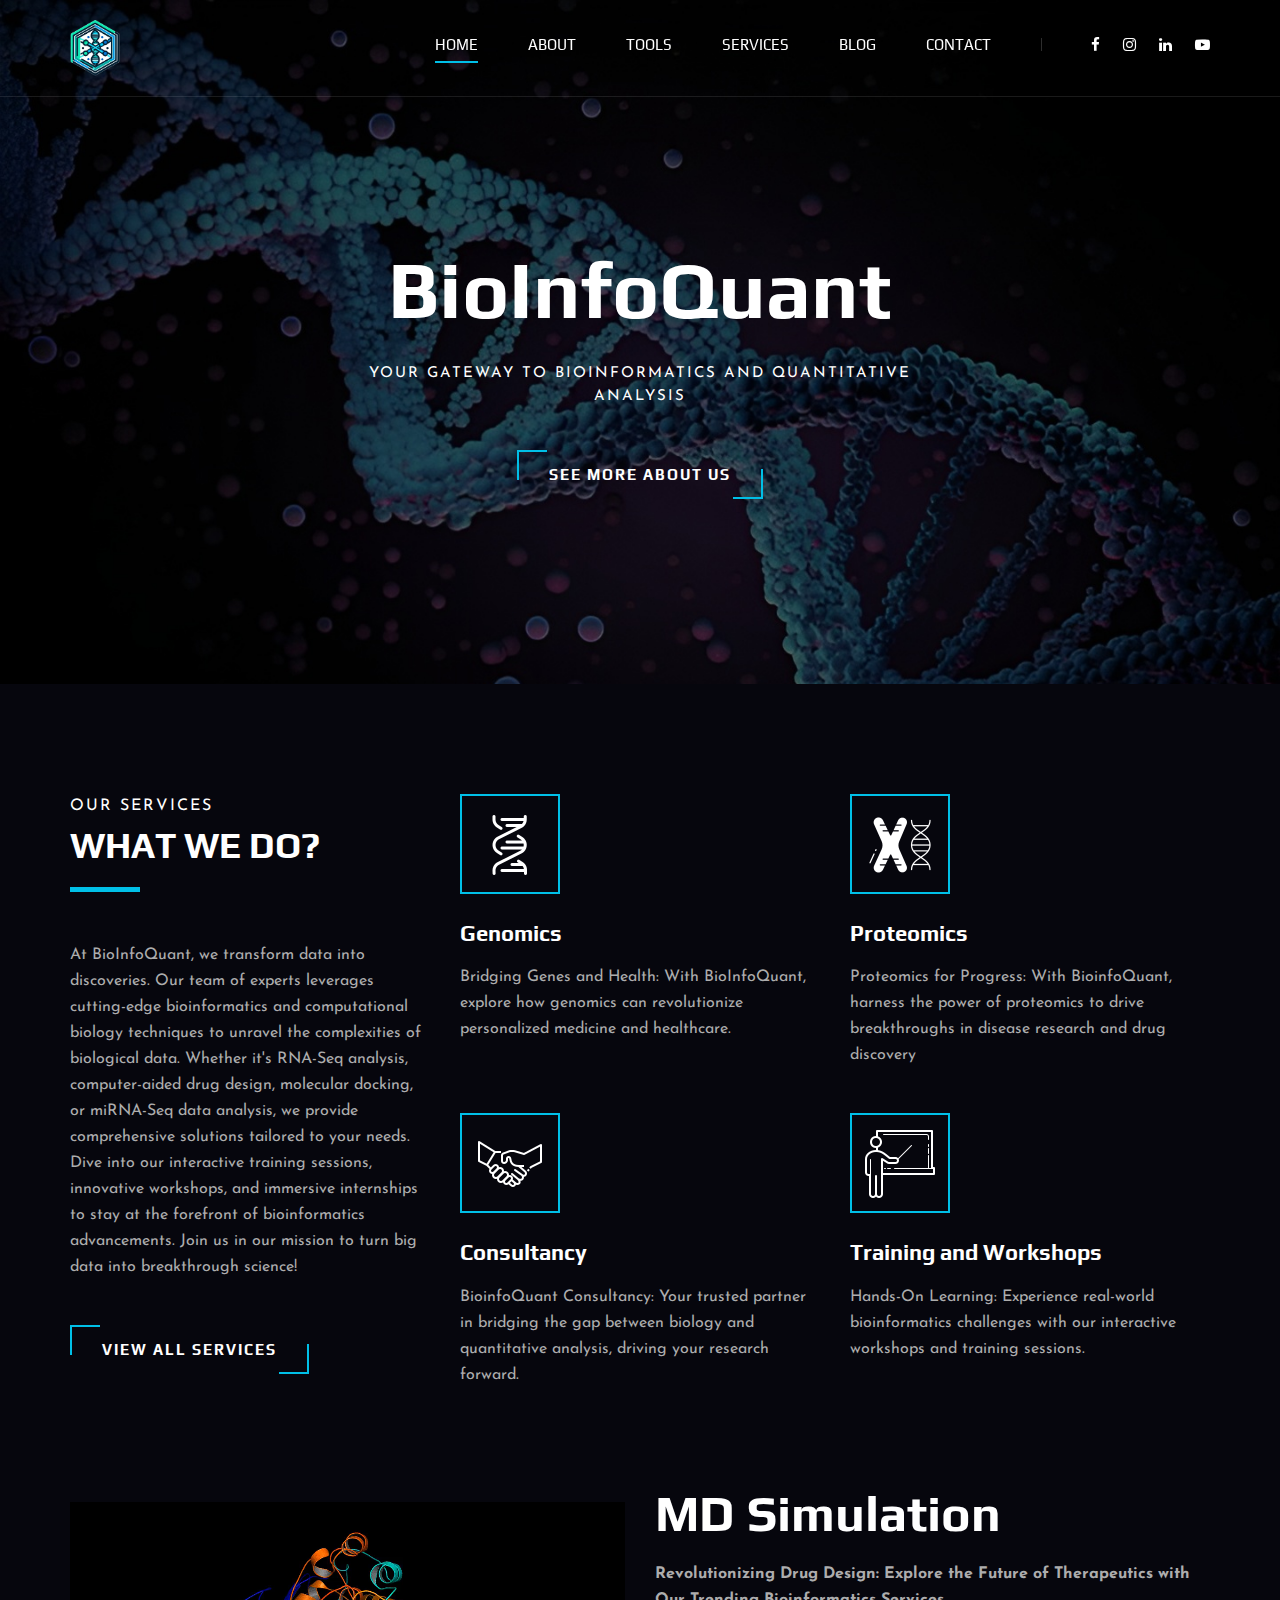
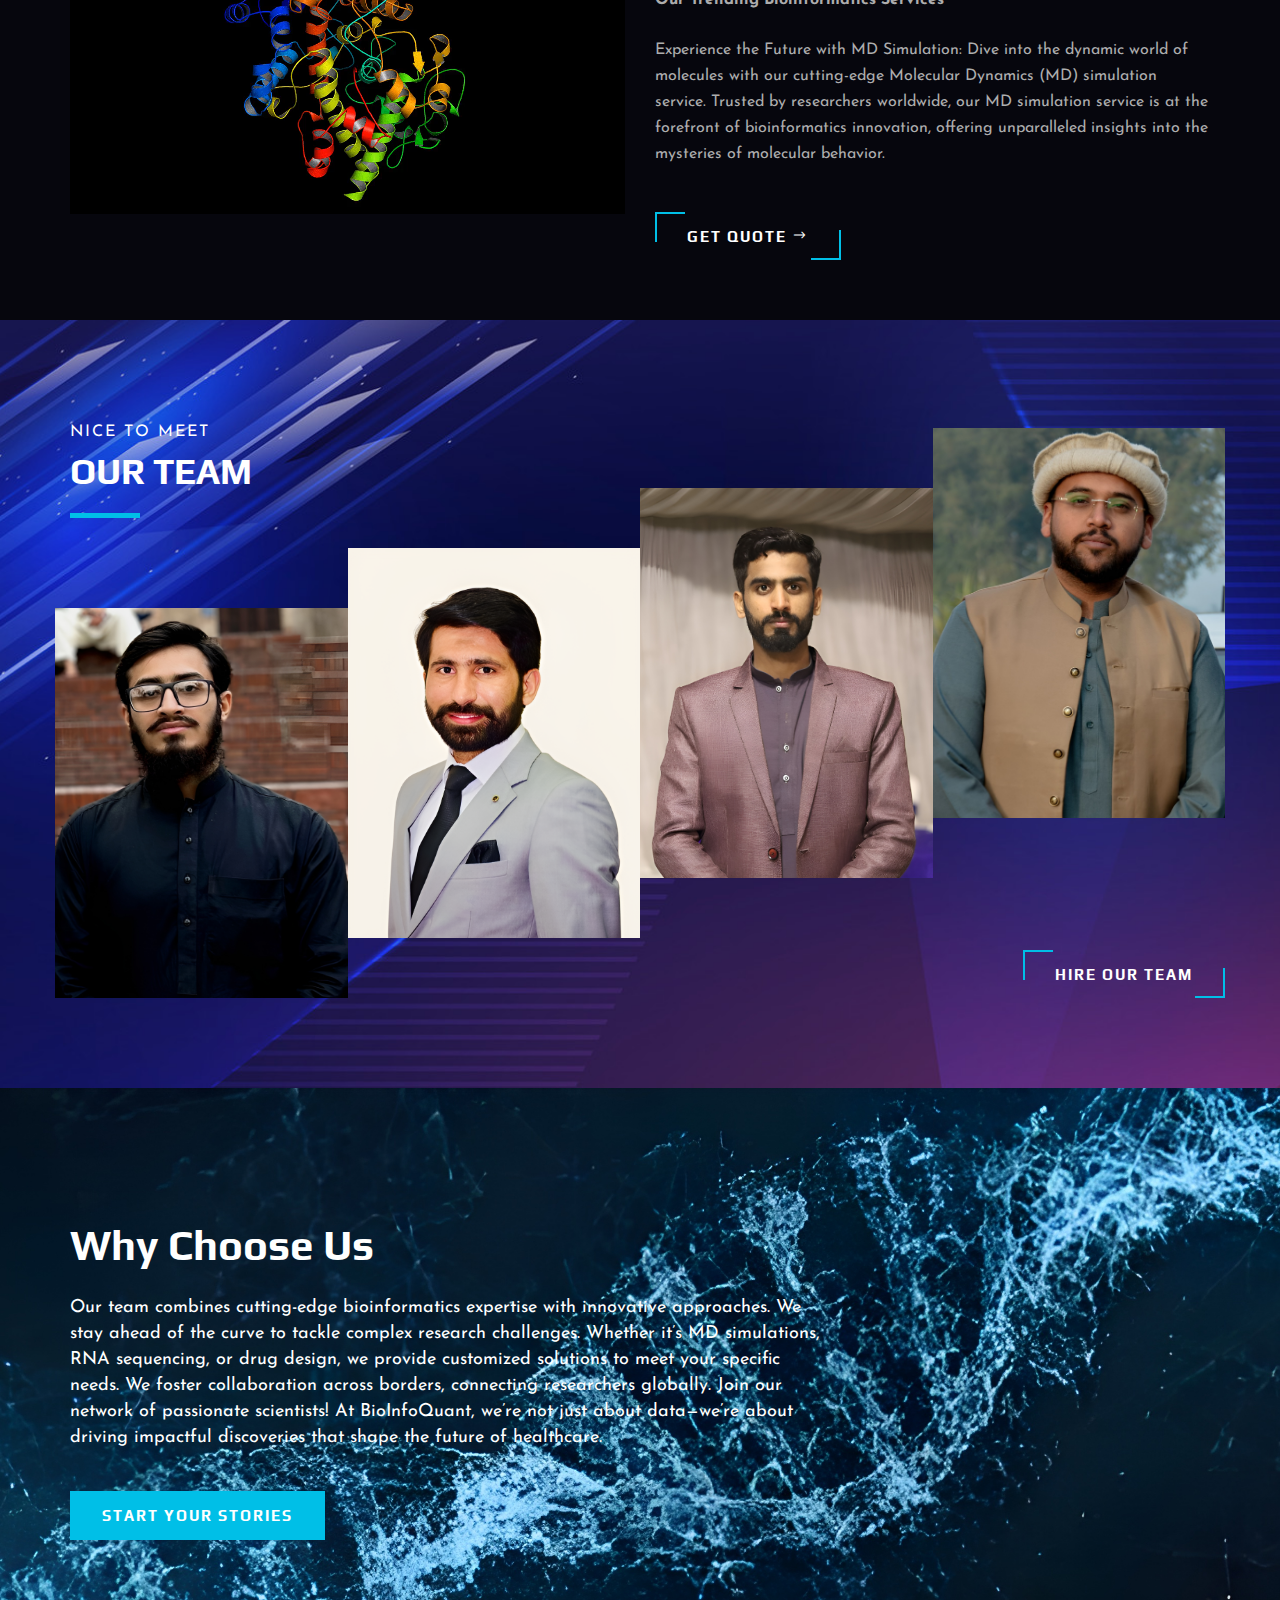
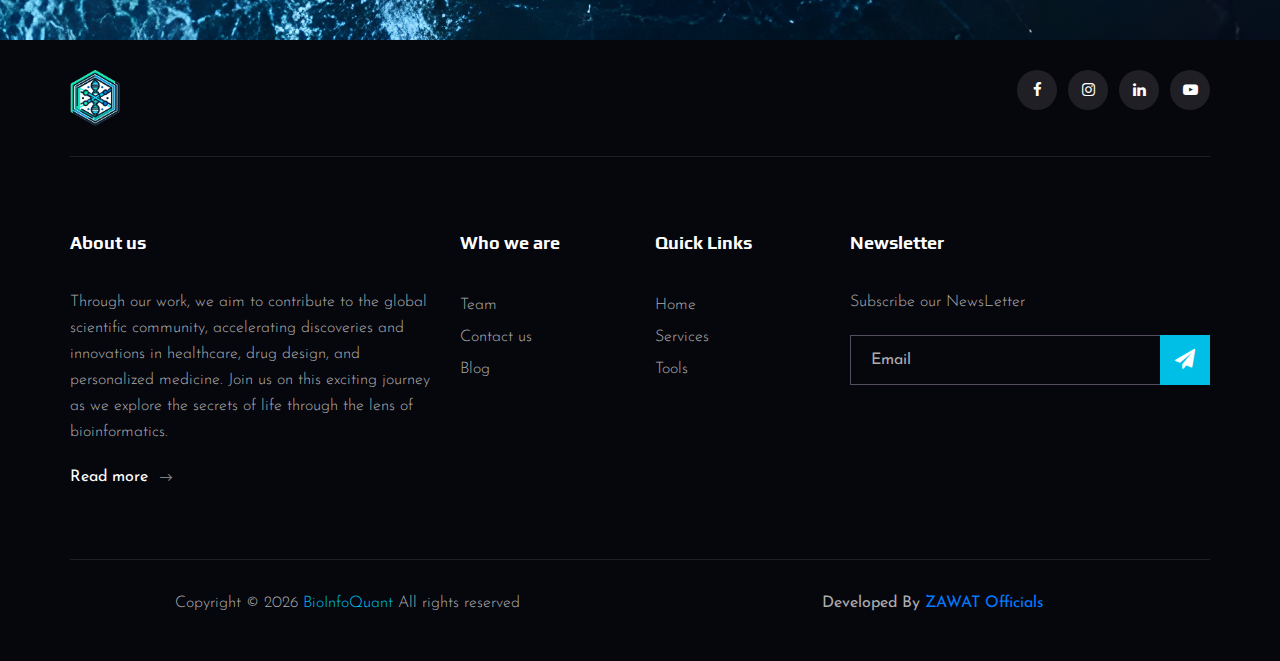
<file: index.html>
<!DOCTYPE html>
<html>

<head>
    <!-- Google tag (gtag.js) -->
    <script async src="https://www.googletagmanager.com/gtag/js?id=G-RKVEZFV1JY"></script>
    <script>
      window.dataLayer = window.dataLayer || [];
      function gtag(){dataLayer.push(arguments);}
      gtag('js', new Date());
    
      gtag('config', 'G-RKVEZFV1JY');
    </script>
    <title>BioInfoQuant</title>
    
    <meta charset="UTF-8">
    
    <meta name="application-name" content="BioInfoQuant">
    
     <meta name="subject" content="BioInfoQuant offers comprehensive bioinformatics and computational biology solutions, including molecular dynamics simulations, computer-aided drug design, vaccine design, and RNA-Seq and NGS data analysis. We provide specialized training, consultancy, and internship programs, utilizing Linux, Python, R, C++, Perl, Java, and JavaScript to drive innovation and excellence in research and development.">
     
    <meta name="description" content=" BioInfoQuant is a premier provider of bioinformatics and computational biology solutions, committed to advancing scientific research and discovery. Our comprehensive suite of services is designed to meet the diverse needs of academic institutions, pharmaceutical companies, and research organizations worldwide. We specialize in molecular dynamics simulations, computer-aided drug design, vaccine design, RNA-Seq, and next-generation sequencing (NGS) data analysis.
    Our team of highly qualified experts brings extensive experience in bioinformatics, immunoinformatics, and chemoinformatics. We leverage cutting-edge technologies and programming languages, including Linux, Python, C++, Perl, Java, JavaScript, and R, to deliver precise and impactful results. Our customized analysis pipelines ensure tailored solutions for complex data analysis challenges.
    At BioInfoQuant, we are dedicated to empowering our clients through specialized training and consultancy services. Our training programs are designed to equip researchers and professionals with the skills needed to navigate the evolving landscape of bioinformatics and computational biology. Additionally, our consultancy services provide expert guidance on project design, data analysis, and interpretation.
    We also offer valuable internship opportunities, providing hands-on experience and mentorship to the next generation of bioinformatics professionals. Our interns gain practical skills and knowledge, preparing them for successful careers in the field.
    BioInfoQuant’s commitment to innovation, excellence, and client satisfaction makes us a trusted partner in the realm of computational biology and bioinformatics. Whether you are looking to advance your research, develop new therapies, or train your team, BioInfoQuant is here to support your goals with unparalleled expertise and dedication.
">

    <meta name="keywords" content="Computational Biology,Molecular dynamics simulations,Computer-aided drug design,Pipeline building,Immunoinformatics,Chemoinformatics,Bioinformatics,Linux,Python,C++,Perl,Java,JavaScript,R bioinformatics,Genomic data analysis,GROMACS,Schrödinger">
    
    <meta name="msvalidate.01" content="B65A8005313D9AF2929F859C527446F0" />
    
    <meta name="robots" content="index,follow">
    <meta name="viewport" content="width=device-width, initial-scale=1.0">
    <meta http-equiv="X-UA-Compatible" content="ie=edge">
    

    <!-- favicon -->
    <link rel="icon" type="image/png" href="img/logo.png">


    <!-- Google Font -->
    <link href="https://fonts.googleapis.com/css2?family=Play:wght@400;700&display=swap" rel="stylesheet">
    <link href="https://fonts.googleapis.com/css2?family=Josefin+Sans:wght@300;400;500;600;700&display=swap"
        rel="stylesheet">

    <!-- Css Styles -->
    <link rel="stylesheet" href="css/bootstrap.min.css" type="text/css">
    <link rel="stylesheet" href="css/font-awesome.min.css" type="text/css">
    <link rel="stylesheet" href="css/elegant-icons.css" type="text/css">
    <link rel="stylesheet" href="css/owl.carousel.min.css" type="text/css">
    <link rel="stylesheet" href="css/magnific-popup.css" type="text/css">
    <link rel="stylesheet" href="css/slicknav.min.css" type="text/css">
    <link rel="stylesheet" href="css/style.css" type="text/css">
</head>

<body>
    <!-- Google Tag Manager (noscript) -->
    <noscript><iframe src="https://www.googletagmanager.com/ns.html?id=GTM-P7WFSM38"
    height="0" width="0" style="display:none;visibility:hidden"></iframe></noscript>
    <!-- End Google Tag Manager (noscript) -->
    <!-- Page Preloder -->
    <div id="preloder">
        <div class="loader"></div>
    </div>

    <!-- Header Section Begin -->
    <header class="header">
        <div class="container">
            <div class="row">
                <div class="col-lg-2">
                    <div class="header__logo">
                        <a href="./index.html">
                            <img src="img/logo.png" alt="">
                        </a>

                    </div>
                </div>
                <div class="col-lg-10">
                    <div class="header__nav__option">
                        <nav class="header__nav__menu mobile-menu">
                            <ul>
                                <li class="active"><a href="./index.html">Home</a></li>
                                <li><a href="./about.html">About</a>
                                    <ul class="dropdown">
                                        <li><a href="./about.html#team">Our Team</a></li>
                                    </ul>
                                </li>
                                <li><a href="./tools.html">Tools</a></li>
                                <li><a href="./services.html">Services</a></li>
                                <li><a href="https://blog.bioinfoquant.com">Blog</a></li>
                                <!--  <li><a href="#">Pages</a>
                                    <ul class="dropdown">
                                        <li><a href="./about.html">About</a></li>
                                        <li><a href="./portfolio.html">Portfolio</a></li>
                                        
                                        <li><a href="./blog-details.html">Blog Details</a></li>
                                    </ul>
                                </li> -->
                                <li><a href="./contact.html">Contact</a></li>
                            </ul>
                        </nav>
                        <div class="header__nav__social">
                            <a href="https://www.facebook.com/bioinfoquant?mibextid=ZbWKwL"><i
                                    class="fa fa-facebook"></i></a>
                            <a href="https://www.instagram.com/bioinfoquant?igsh=OWk0djdsMGtiMGt5"><i
                                    class="fa fa-instagram"></i></a>
                            <a href="https://www.linkedin.com/company/bioinfoquant/"><i class="fa fa-linkedin"></i></a>
                            <a href="https://youtube.com/@bioinfoquant?si=M8tCI3E0_6MG6r-L"><i
                                    class="fa fa-youtube-play"></i></a>
                        </div>
                    </div>
                </div>
            </div>
            <div id="mobile-menu-wrap"></div>
        </div>
    </header>
    <!-- Header End -->

    <!-- Hero Section Begin -->
    <section class="hero">
        <div class="hero__slider owl-carousel">
            <div class="hero__item set-bg" data-setbg="img/hero/hero.jpg">
                <div class="container">
                    <div class="row">
                        <div class="col-lg-6 centered">
                            <div class="hero__text text-center">
                                <h2>BioInfoQuant</h2>
                                <span>Your Gateway to Bioinformatics and Quantitative Analysis</span>
                                <br>
                                <a href="about.html" class="primary-btn">See more about us</a>
                            </div>
                        </div>
                    </div>
                </div>
            </div>
        </div>
    </section>
    <!-- Hero Section End -->

    <!-- Services Section Begin -->
    <section class="services spad">
        <div class="container">
            <div class="row">
                <div class="col-lg-4">
                    <div class="services__title">
                        <div class="section-title">
                            <span>Our services</span>
                            <h2>What We do?</h2>
                        </div>
                        <p>At BioInfoQuant, we transform data into discoveries. Our team of experts leverages
                            cutting-edge bioinformatics and computational biology techniques to unravel the complexities
                            of biological data. Whether it's RNA-Seq analysis, computer-aided drug design, molecular
                            docking, or miRNA-Seq data analysis, we provide comprehensive solutions tailored to your
                            needs. Dive into our interactive training sessions, innovative workshops, and immersive
                            internships to stay at the forefront of bioinformatics advancements. Join us in our mission
                            to turn big data into breakthrough science!</p>
                        <a href="services.html" class="primary-btn">View all services</a>
                    </div>
                </div>
                <div class="col-lg-8">
                    <div class="row">
                        <div class="col-lg-6 col-md-6 col-sm-6">
                            <div class="services__item">
                                <div class="services__item__icon">
                                    <img src="img/icons/icon-2.png" alt="">
                                </div>
                                <h4>Genomics</h4>
                                <p>Bridging Genes and Health: With BioInfoQuant, explore how genomics can revolutionize
                                    personalized medicine and healthcare.</p>
                            </div>
                        </div>
                        <div class="col-lg-6 col-md-6 col-sm-6">
                            <div class="services__item">
                                <div class="services__item__icon">
                                    <img src="img/icons/icon-3.png" alt="">
                                </div>
                                <h4>Proteomics</h4>
                                <p>Proteomics for Progress: With BioinfoQuant, harness the power of proteomics to drive
                                    breakthroughs in disease research and drug discovery</p>
                            </div>
                        </div>
                        <div class="col-lg-6 col-md-6 col-sm-6">
                            <div class="services__item">
                                <div class="services__item__icon">
                                    <img src="img/icons/icon-1.png" alt="">
                                </div>
                                <h4>Consultancy</h4>
                                <p>BioinfoQuant Consultancy: Your trusted partner in bridging the gap between biology
                                    and quantitative analysis, driving your research forward.</p>
                            </div>
                        </div>
                        <div class="col-lg-6 col-md-6 col-sm-6">
                            <div class="services__item">
                                <div class="services__item__icon">
                                    <img src="img/icons/icon-4.png" alt="">
                                </div>
                                <h4>Training and Workshops</h4>
                                <p>Hands-On Learning: Experience real-world bioinformatics challenges with our
                                    interactive workshops and training sessions.</p>
                            </div>
                        </div>
                    </div>
                </div>
            </div>
            <br>
            <div class="row">
                <div class="col-lg-6 col-md-6 col-sm-6 d-flex align-items-center justify-content-center">
                    <video src="img/simulation.mp4" autoplay loop muted width="100%"></video>
                    <!-- <img src="img/molecule.png" alt="" class=" "> -->
                </div>
                <div class="col-lg-6 col-md-6 col-sm-6">
                    <div class="services__item">
                        <h2>MD Simulation</h2>
                        <p><strong>Revolutionizing Drug Design: Explore the Future of Therapeutics with Our Trending
                                Bioinformatics Services</strong></p><br>
                        <p>Experience the Future with MD Simulation: Dive into the dynamic world of molecules with our
                            cutting-edge Molecular Dynamics (MD) simulation service. Trusted by researchers worldwide,
                            our MD simulation service is at the forefront of bioinformatics innovation, offering
                            unparalleled insights into the mysteries of molecular behavior.</p>
                    </div>
                    <a href="contact.html" class="primary-btn">Get Quote <span class="arrow_right"></span></a>
                </div>
            </div>
        </div>
    </section>
    <!-- Services Section End -->


    <!-- Counter Section Begin
    <section class="counter">
        <div class="container">
            <div class="counter__content">
                <div class="row">
                    <div class="col-lg-3 col-md-6 col-sm-6">
                        <div class="counter__item">
                            <div class="counter__item__text">
                                <img src="img/icons/ci-1.png" alt="">
                                <h2 class="counter_num">230</h2>
                                <p>Compled Projects</p>
                            </div>
                        </div>
                    </div>
                    <div class="col-lg-3 col-md-6 col-sm-6">
                        <div class="counter__item second__item">
                            <div class="counter__item__text">
                                <img src="img/icons/ci-2.png" alt="">
                                <h2 class="counter_num">1068</h2>
                                <p>Happy clients</p>
                            </div>
                        </div>
                    </div>
                    <div class="col-lg-3 col-md-6 col-sm-6">
                        <div class="counter__item third__item">
                            <div class="counter__item__text">
                                <img src="img/icons/ci-3.png" alt="">
                                <h2 class="counter_num">230</h2>
                                <p>Perspective clients</p>
                            </div>
                        </div>
                    </div>
                    <div class="col-lg-3 col-md-6 col-sm-6">
                        <div class="counter__item four__item">
                            <div class="counter__item__text">
                                <img src="img/icons/ci-4.png" alt="">
                                <h2 class="counter_num">230</h2>
                                <p>Compled Projects</p>
                            </div>
                        </div>
                    </div>
                </div>
            </div>
        </div>
    </section>
    Counter Section End -->

    <!-- Team Section Begin -->
    <section class="team spad set-bg" data-setbg="img/team-bg.jpg">
        <div class="container">
            <div class="row">
                <div class="col-lg-12">
                    <div class="section-title team__title">
                        <span>Nice to meet</span>
                        <h2>OUR Team</h2>
                    </div>
                </div>
            </div>
            <div class="row">
                <div class="col-lg-3 col-md-6 col-sm-6 p-0">
                    <div class="team__item set-bg" data-setbg="img/team/hmhammad.jpg">
                        <div class="team__item__text">
                            <h4>Hafiz Muhammad Hammad</h4>
                            <p>CEO/CTO - Founder</p>
                            <div class="team__item__social">
                                <a href="https://scholar.google.com/citations?user=Uln-_L0AAAAJ"><i class="fa fa-google"></i></a>
                                <a href="https://www.linkedin.com/in/hafiz-muhammad-hammad-hmh"><i class="fa fa-linkedin"></i></a>
                                <a href="https://www.researchgate.net/profile/Hafiz-Muhammad-Hammad-2"><img src="img/icons/rsearchgate.png" alt="RG"></a>
                                <a href="mailto:hammad@bioinfoquant.com"><i class="fa fa-envelope"></i></a>
                            </div>
                        </div>
                    </div>
                </div>
                <div class="col-lg-3 col-md-6 col-sm-6 p-0">
                    <div class="team__item team__item--second set-bg" data-setbg="img/team/hmmuzamil.png">
                        <div class="team__item__text">
                            <h4>Dr. Hafiz Muzzammel Rehman</h4>
                            <p>Director - Co Founder</p>
                            <div class="team__item__social">
                                <a href="https://www.facebook.com/muzzammel.rehman/"><i class="fa fa-facebook"></i></a>
                                <a href="https://www.youtube.com/c/MuzzammelRehman"><i class="fa fa-youtube-play"></i></a>
                                <a href="https://www.linkedin.com/in/dr-hafiz-muzzammel-rehman-828910163"><i class="fa fa-linkedin"></i></a>
                                <a href="https://www.researchgate.net/profile/Hafiz-Rehman-4"><img src="img/icons/rsearchgate.png" alt="RG"></a>
                            </div>
                        </div>
                    </div>
                </div>
                <div class="col-lg-3 col-md-6 col-sm-6 p-0">
                    <div class="team__item team__item--third set-bg" data-setbg="img/team/abdullah.jpg">
                        <div class="team__item__text">
                            <h4>Muhammad Abdullah Tanveer</h4>
                            <p>Bioinformatics Analyst</p>
                            <div class="team__item__social">
                                <a href="https://www.linkedin.com/in/abdullah-tanve-827249258er"><i class="fa fa-linkedin"></i></a>
                                <a href="https://www.facebook.com/abdullah.tanveer.12327"><i class="fa fa-facebook"></i></a>
                            </div>
                        </div>
                    </div>
                </div>
                <div class="col-lg-3 col-md-6 col-sm-6 p-0">
                    <div class="team__item team__item--four set-bg" data-setbg="img/team/sherali.jpg">
                        <div class="team__item__text">
                            <h4>Sher Ali</h4>
                            <p>Social Media Manager</p>
                            <div class="team__item__social">
                                <a href="https://www.linkedin.com/in/sher-ali-855807242/"><i class="fa fa-linkedin"></i></a>
                                <a href="https://www.facebook.com/profile.php?id=100011786651615"><i class="fa fa-facebook"></i></a>
                            </div>
                        </div>
                    </div>
                </div>
                <div class="col-lg-12 p-0">
                    <div class="team__btn">
                        <a href="contact.html" class="primary-btn">Hire Our Team</a>
                    </div>
                </div>
            </div>
        </div>
    </section>
    <!-- Team Section End -->

    <!-- Call To Action Section Begin -->
    <section class="callto spad set-bg" data-setbg="img/callto.jpg">
        <div class="container">
            <div class="row">
                <div class="col-lg-8">
                    <div class="callto__text">
                        <h2>Why Choose Us</h2>
                        <p>Our team combines cutting-edge bioinformatics expertise with innovative approaches. We stay
                            ahead of the curve to tackle complex research challenges. Whether it’s MD simulations, RNA
                            sequencing, or drug design, we provide customized solutions to meet your specific needs. We
                            foster collaboration across borders, connecting researchers globally. Join our network of
                            passionate scientists! At BioInfoQuant, we’re not just about data—we’re about driving
                            impactful discoveries that shape the future of healthcare.</p>
                        <a href="contact.html">Start your stories</a>
                    </div>
                </div>
            </div>
        </div>
    </section>
    <!-- Call To Action Section End -->

    <!-- Footer Section Begin -->
    <footer class="footer">
        <div class="container">
            <div class="footer__top">
                <div class="row">
                    <div class="col-lg-6 col-md-6">
                        <div class="footer__top__logo">
                            <a href="index.html"><img src="img/logo.png" alt=""></a>
                        </div>
                    </div>
                    <div class="col-lg-6 col-md-6">
                        <div class="footer__top__social">
                            <a href="https://www.facebook.com/bioinfoquant?mibextid=ZbWKwL"><i
                                    class="fa fa-facebook"></i></a>
                            <a href="https://www.instagram.com/bioinfoquant?igsh=OWk0djdsMGtiMGt5"><i
                                    class="fa fa-instagram"></i></a>
                            <a href="https://www.linkedin.com/company/bioinfoquant/"><i class="fa fa-linkedin"></i></a>
                            <a href="https://youtube.com/@bioinfoquant?si=M8tCI3E0_6MG6r-L"><i
                                    class="fa fa-youtube-play"></i></a>
                        </div>
                    </div>
                </div>
            </div>
            <div class="footer__option">
                <div class="row">
                    <div class="col-lg-4 col-md-6 col-sm-6">
                        <div class="footer__option__item">
                            <h5>About us</h5>
                            <p>Through our work, we aim to contribute to the global scientific community, accelerating
                                discoveries and innovations in healthcare, drug design, and personalized medicine. Join
                                us on this exciting journey as we explore the secrets of life through the lens of
                                bioinformatics.</p>
                            <a href="about.html" class="read__more">Read more <span class="arrow_right"></span></a>
                        </div>
                    </div>
                    <div class="col-lg-2 col-md-3 col-sm-3">
                        <div class="footer__option__item">
                            <h5>Who we are</h5>
                            <ul>
                                <li><a href="about.html">Team</a></li>
                                <li><a href="contact.html">Contact us</a></li>
                                <li><a href="https://blog.bioinfoquant.com">Blog</a></li>
                            </ul>
                        </div>
                    </div>
                    <div class="col-lg-2 col-md-3 col-sm-3">
                        <div class="footer__option__item">
                            <h5>Quick Links</h5>
                            <ul>
                                <li><a href="index.html">Home</a></li>
                                <li><a href="services.html">Services</a></li>
                                <li><a href="tools.html">Tools</a></li>
                            </ul>
                        </div>
                    </div>
                    <div class="col-lg-4 col-md-12">
                        <div class="footer__option__item">
                            <h5>Newsletter</h5>
                            <p>Subscribe our NewsLetter</p>
                            <form action="#">
                                <input type="text" placeholder="Email">
                                <button type="submit"><i class="fa fa-send"></i></button>
                            </form>
                        </div>
                    </div>
                </div>
            </div>
            <div class="footer__copyright">
                <div class="row">
                    <div class="col-lg-6 text-center">
                        <p class="footer__copyright__text">Copyright &copy;
                            <script>
                                document.write(new Date().getFullYear());
                            </script>
                            <a href="https://bioinfoquant.com">BioInfoQuant</a>
                            All rights reserved
                        </p>
                    </div>
                    <div class="col-lg-6 text-center">
                        <p>Developed By <a href="https://zawatofficials.pk">ZAWAT Officials</a></p>
                    </div>
                </div>
            </div>
        </div>
    </footer>
    <!-- Footer Section End -->
    
    <script
        type="text/javascript">window.$crisp = []; window.CRISP_WEBSITE_ID = "bd496d18-10d7-4bd6-81df-be8943574aa5"; (function () { d = document; s = d.createElement("script"); s.src = "https://client.crisp.chat/l.js"; s.async = 1; d.getElementsByTagName("head")[0].appendChild(s); })();</script>
    <!-- Js Plugins -->
    <script src="js/jquery-3.3.1.min.js"></script>
    <script src="js/bootstrap.min.js"></script>
    <script src="js/jquery.magnific-popup.min.js"></script>
    <script src="js/mixitup.min.js"></script>
    <script src="js/masonry.pkgd.min.js"></script>
    <script src="js/jquery.slicknav.js"></script>
    <script src="js/owl.carousel.min.js"></script>
    <script src="js/main.js"></script>
</body>

</html>
</file>
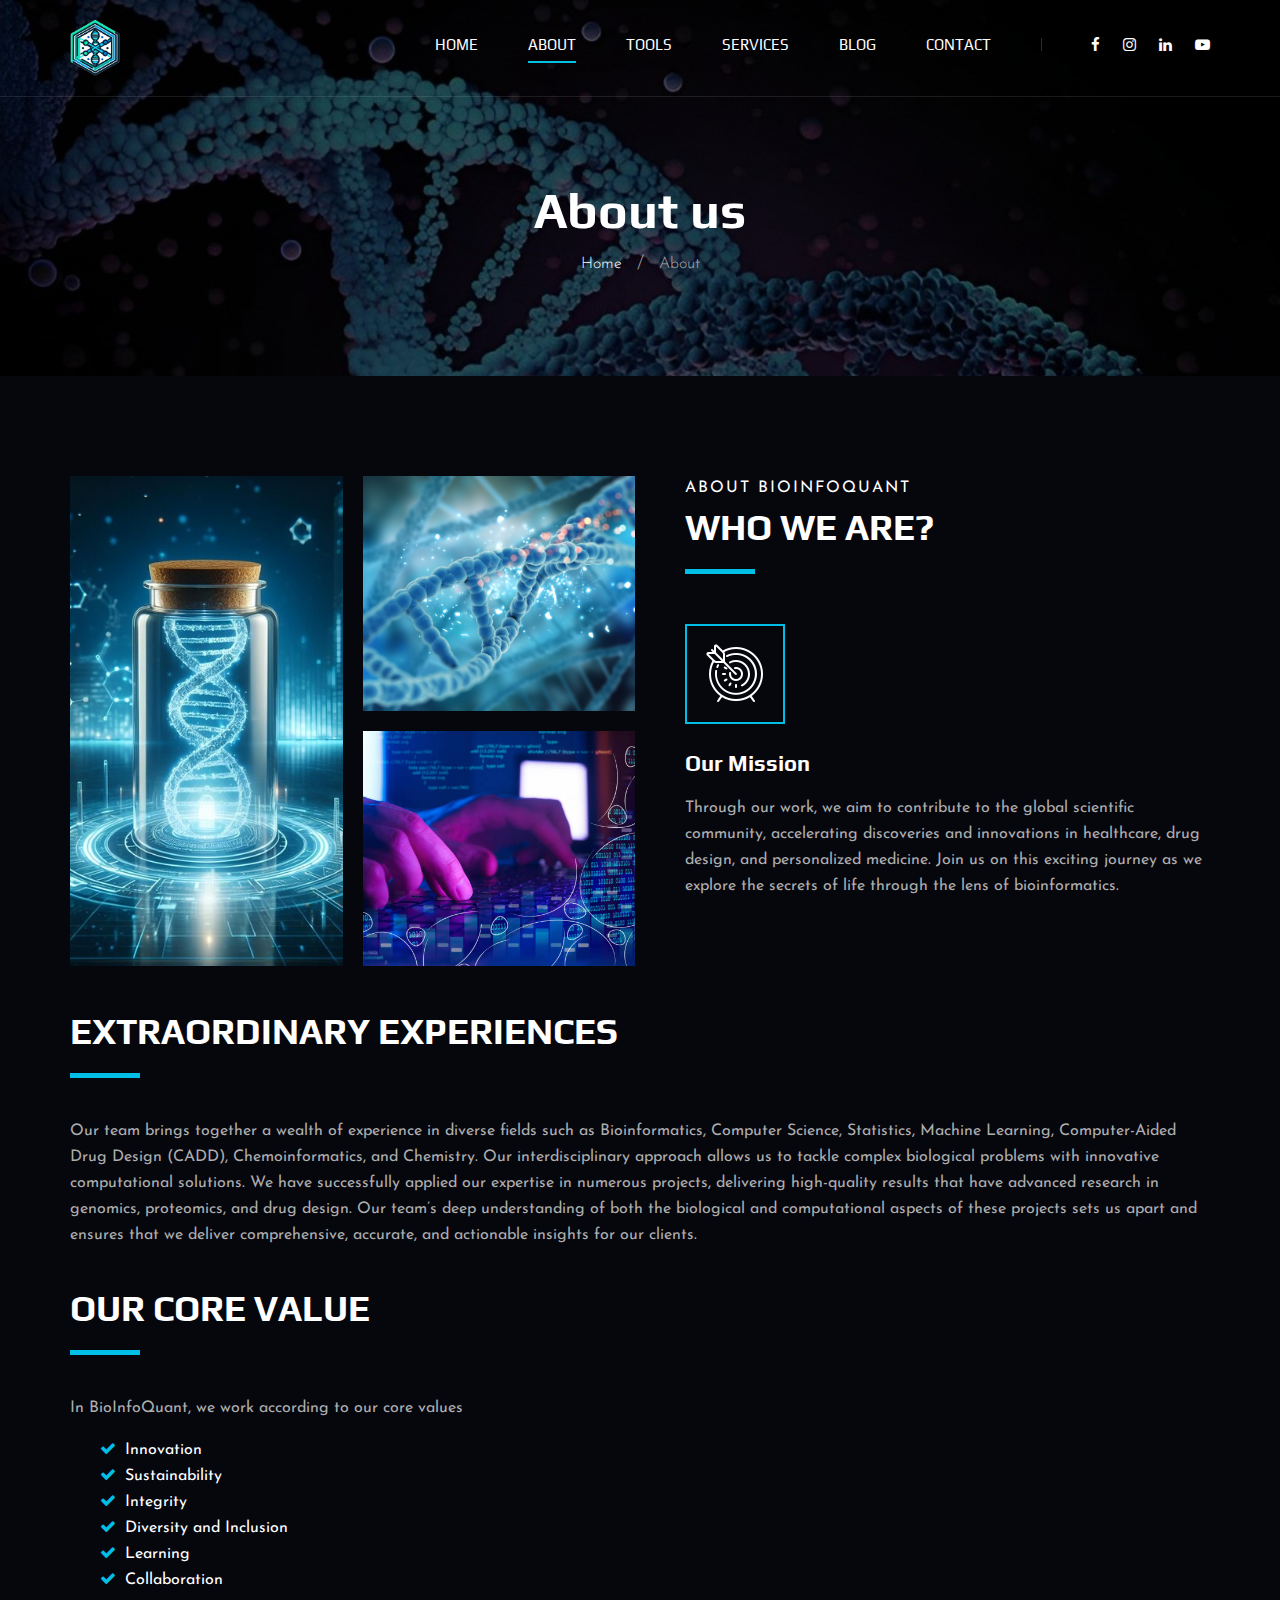
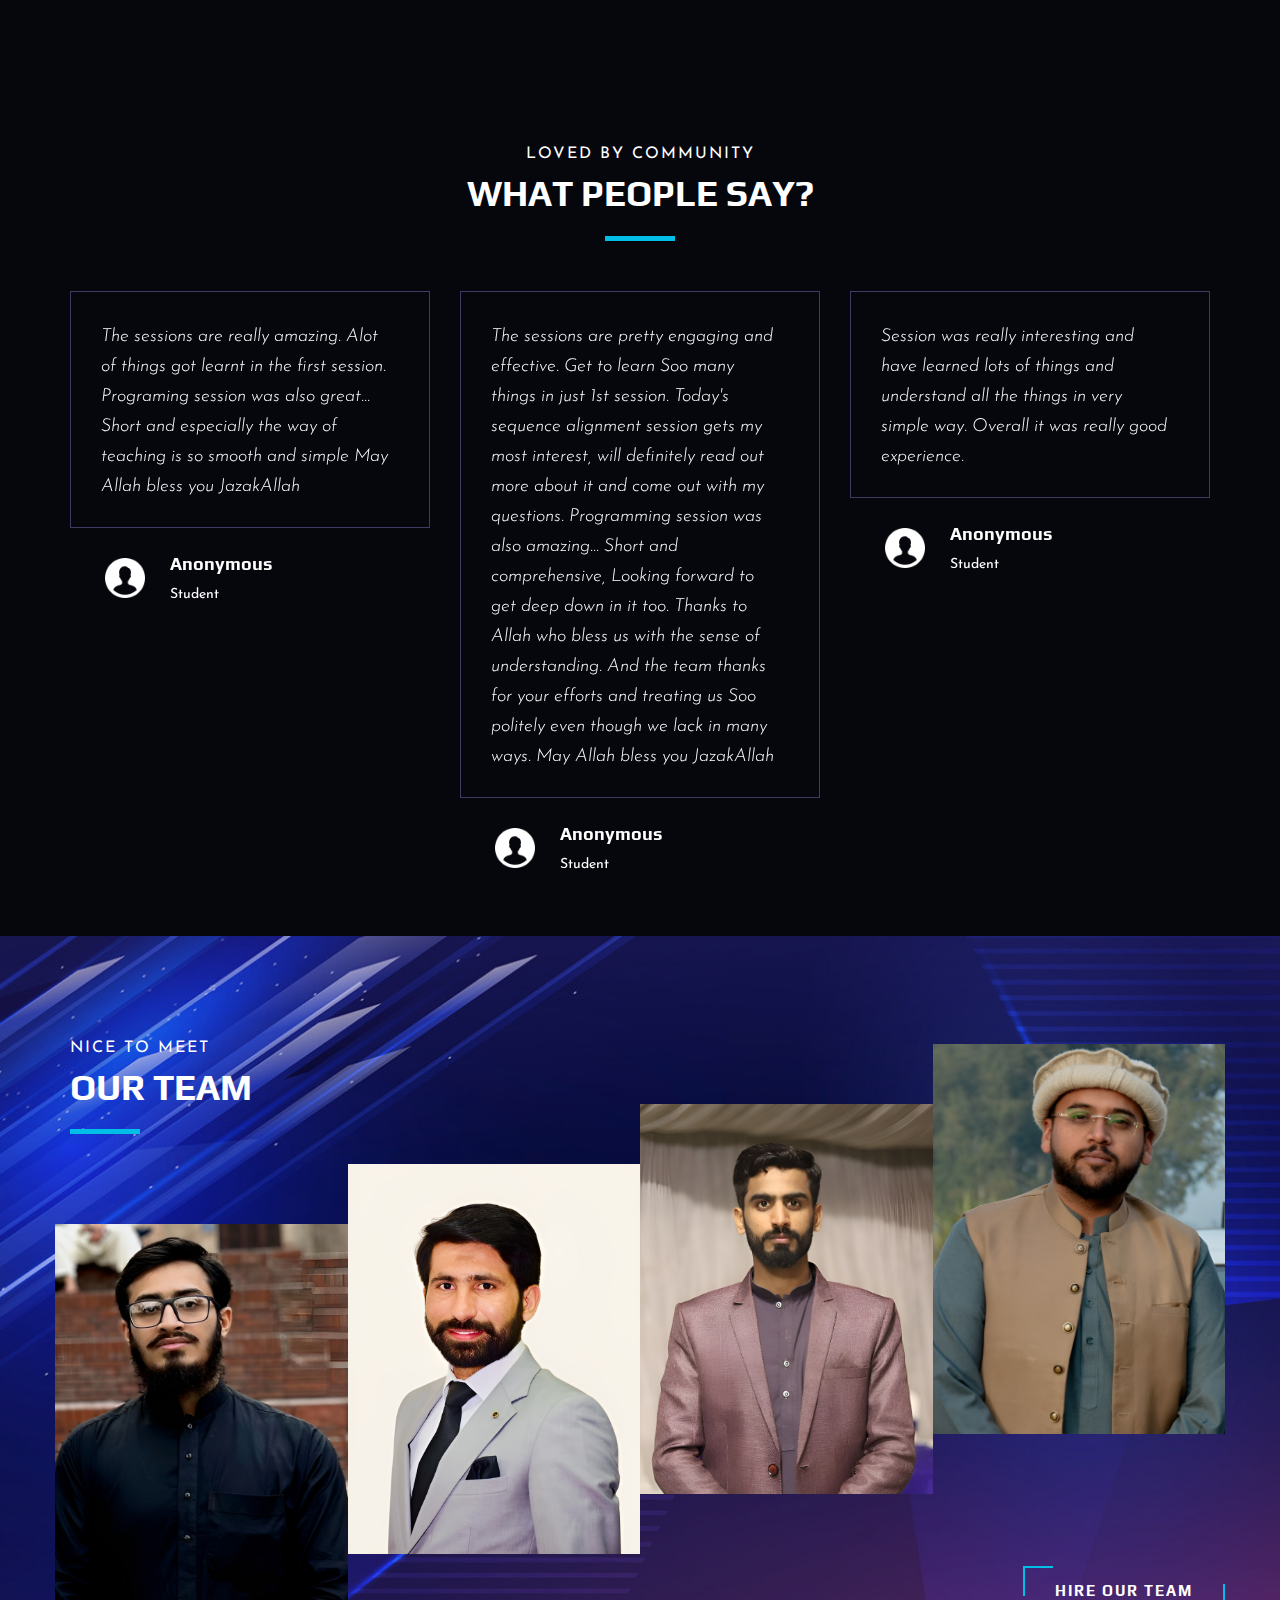
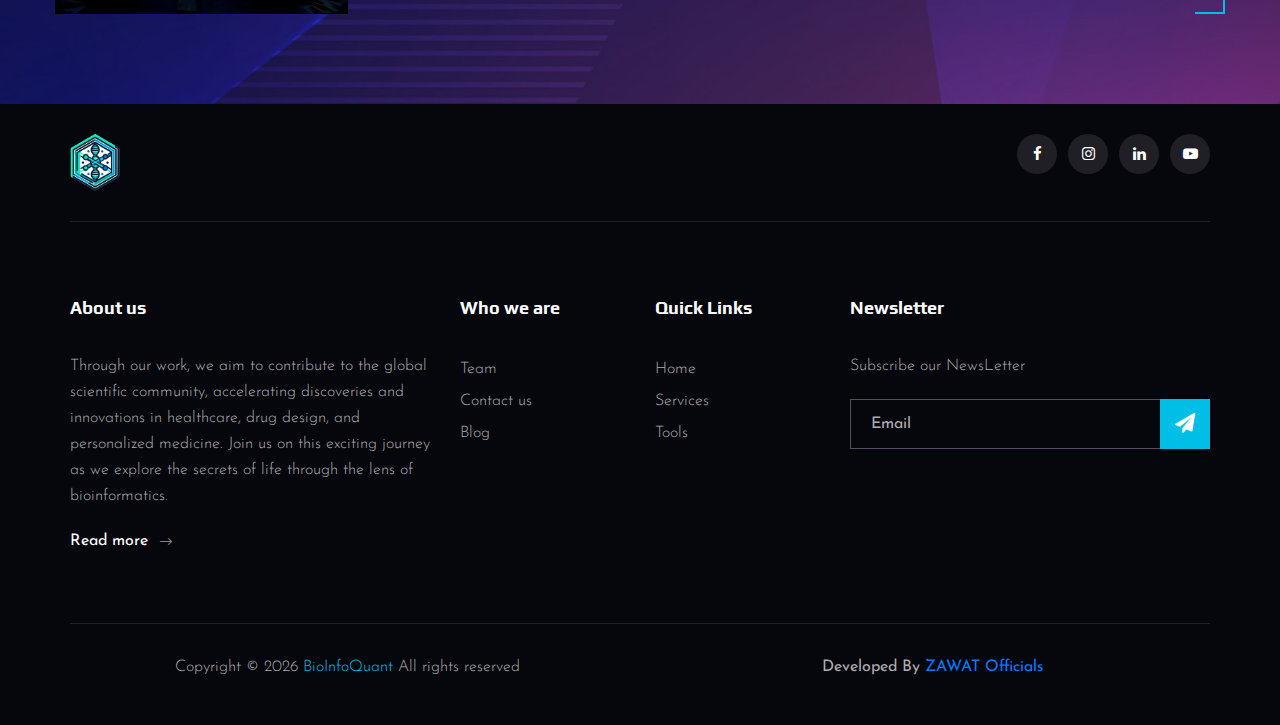
<file: about.html>
<!DOCTYPE html>
<html>

<head>
    <!-- Google tag (gtag.js) -->
    <script async src="https://www.googletagmanager.com/gtag/js?id=G-RKVEZFV1JY"></script>
    <script>
      window.dataLayer = window.dataLayer || [];
      function gtag(){dataLayer.push(arguments);}
      gtag('js', new Date());
    
      gtag('config', 'G-RKVEZFV1JY');
    </script>
    <title>BioInfoQuant</title>
    
    <meta charset="UTF-8">
    
    <meta name="application-name" content="BioInfoQuant">
    
     <meta name="subject" content="BioInfoQuant offers comprehensive bioinformatics and computational biology solutions, including molecular dynamics simulations, computer-aided drug design, vaccine design, and RNA-Seq and NGS data analysis. We provide specialized training, consultancy, and internship programs, utilizing Linux, Python, R, C++, Perl, Java, and JavaScript to drive innovation and excellence in research and development.">
     
    <meta name="description" content=" BioInfoQuant is a premier provider of bioinformatics and computational biology solutions, committed to advancing scientific research and discovery. Our comprehensive suite of services is designed to meet the diverse needs of academic institutions, pharmaceutical companies, and research organizations worldwide. We specialize in molecular dynamics simulations, computer-aided drug design, vaccine design, RNA-Seq, and next-generation sequencing (NGS) data analysis.
    Our team of highly qualified experts brings extensive experience in bioinformatics, immunoinformatics, and chemoinformatics. We leverage cutting-edge technologies and programming languages, including Linux, Python, C++, Perl, Java, JavaScript, and R, to deliver precise and impactful results. Our customized analysis pipelines ensure tailored solutions for complex data analysis challenges.
    At BioInfoQuant, we are dedicated to empowering our clients through specialized training and consultancy services. Our training programs are designed to equip researchers and professionals with the skills needed to navigate the evolving landscape of bioinformatics and computational biology. Additionally, our consultancy services provide expert guidance on project design, data analysis, and interpretation.
    We also offer valuable internship opportunities, providing hands-on experience and mentorship to the next generation of bioinformatics professionals. Our interns gain practical skills and knowledge, preparing them for successful careers in the field.
    BioInfoQuant’s commitment to innovation, excellence, and client satisfaction makes us a trusted partner in the realm of computational biology and bioinformatics. Whether you are looking to advance your research, develop new therapies, or train your team, BioInfoQuant is here to support your goals with unparalleled expertise and dedication.
">

    <meta name="keywords" content="Computational Biology,Molecular dynamics simulations,Computer-aided drug design,Pipeline building,Immunoinformatics,Chemoinformatics,Bioinformatics,Linux,Python,C++,Perl,Java,JavaScript,R bioinformatics,Genomic data analysis,GROMACS,Schrödinger">
    
    <meta name="msvalidate.01" content="B65A8005313D9AF2929F859C527446F0" />
    
    <meta name="robots" content="index,follow">
    <meta name="viewport" content="width=device-width, initial-scale=1.0">
    <meta http-equiv="X-UA-Compatible" content="ie=edge">
    

    <!-- favicon -->
    <link rel="icon" type="image/png" href="img/logo.png">


    <!-- Google Font -->
    <link href="https://fonts.googleapis.com/css2?family=Play:wght@400;700&display=swap" rel="stylesheet">
    <link href="https://fonts.googleapis.com/css2?family=Josefin+Sans:wght@300;400;500;600;700&display=swap"
        rel="stylesheet">

    <!-- Css Styles -->
    <link rel="stylesheet" href="css/bootstrap.min.css" type="text/css">
    <link rel="stylesheet" href="css/font-awesome.min.css" type="text/css">
    <link rel="stylesheet" href="css/elegant-icons.css" type="text/css">
    <link rel="stylesheet" href="css/owl.carousel.min.css" type="text/css">
    <link rel="stylesheet" href="css/magnific-popup.css" type="text/css">
    <link rel="stylesheet" href="css/slicknav.min.css" type="text/css">
    <link rel="stylesheet" href="css/style.css" type="text/css">
</head>

<body>
    <!-- Page Preloder -->
    <div id="preloder">
        <div class="loader"></div>
    </div>

    <!-- Header Section Begin -->
    <header class="header">
        <div class="container">
            <div class="row">
                <div class="col-lg-2">
                    <div class="header__logo">
                        <a href="./index.html"><img src="img/logo.png" alt=""></a>
                    </div>
                </div>
                <div class="col-lg-10">
                    <div class="header__nav__option">
                        <nav class="header__nav__menu mobile-menu">
                            <ul>
                                <li><a href="./index.html">Home</a></li>
                                <li class="active"><a href="./about.html">About</a>
                                    <ul class="dropdown">
                                        <li><a href="./about.html#team">Our Team</a></li>
                                    </ul>
                                </li>
                                <li><a href="./tools.html">Tools</a></li>
                                <li><a href="./services.html">Services</a></li>
                                <li><a href="https://blog.bioinfoquant.com">Blog</a></li>
                                <!-- <li><a href="#">Pages</a>
                                    <ul class="dropdown">
                                        <li><a href="./about.html">About</a></li>
                                        <li><a href="./portfolio.html">Portfolio</a></li>
                                        <li><a href="./blog.html">Blog</a></li>
                                        <li><a href="./blog-details.html">Blog Details</a></li>
                                    </ul>
                                </li> -->
                                <li><a href="./contact.html">Contact</a></li>
                            </ul>
                        </nav>
                        <div class="header__nav__social">
                            <a href="https://www.facebook.com/bioinfoquant?mibextid=ZbWKwL"><i
                                    class="fa fa-facebook"></i></a>
                            <a href="https://www.instagram.com/bioinfoquant?igsh=OWk0djdsMGtiMGt5"><i
                                    class="fa fa-instagram"></i></a>
                            <a href="https://www.linkedin.com/company/bioinfoquant/"><i class="fa fa-linkedin"></i></a>
                            <a href="https://youtube.com/@bioinfoquant?si=M8tCI3E0_6MG6r-L"><i
                                    class="fa fa-youtube-play"></i></a>
                        </div>
                    </div>
                </div>
            </div>
            <div id="mobile-menu-wrap"></div>
        </div>
    </header>
    <!-- Header End -->

    <!-- Breadcrumb Begin -->
    <div class="breadcrumb-option spad set-bg" data-setbg="img/breadcrumb-bg.jpg">
        <div class="container">
            <div class="row">
                <div class="col-lg-12 text-center">
                    <div class="breadcrumb__text">
                        <h2>About us</h2>
                        <div class="breadcrumb__links">
                            <a href="index.html">Home</a>
                            <span>About</span>
                        </div>
                    </div>
                </div>
            </div>
        </div>
    </div>
    <!-- Breadcrumb End -->

    <!-- About Section Begin -->
    <section class="about spad">
        <div class="container">
            <div class="row">
                <div class="col-lg-6">
                    <div class="about__pic">
                        <div class="row">
                            <div class="col-lg-6 col-md-6 col-sm-6">
                                <div class="about__pic__item about__pic__item--large set-bg"
                                    data-setbg="img/about/about-1.jpg"></div>
                            </div>
                            <div class="col-lg-6 col-md-6 col-sm-6">
                                <div class="row">
                                    <div class="col-lg-12">
                                        <div class="about__pic__item set-bg" data-setbg="img/about/about-2.jpg"></div>
                                    </div>
                                    <div class="col-lg-12">
                                        <div class="about__pic__item set-bg" data-setbg="img/about/about-3.jpg"></div>
                                    </div>
                                </div>
                            </div>
                        </div>
                    </div>
                </div>
                <div class="col-lg-6">
                    <div class="about__text">
                        <div class="section-title">
                            <span>About BioInfoQuant</span>
                            <h2>WHo we are?</h2>
                        </div>
                        <div class="services__item">
                            <div class="services__item__icon">
                                <img src="img/icons/icon-5.png" alt="">
                            </div>
                            <h4>Our Mission</h4>
                            <p>Through our work, we aim to contribute to the global scientific community, accelerating
                                discoveries and innovations in healthcare, drug design, and personalized medicine. Join
                                us on this exciting journey as we explore the secrets of life through the lens of
                                bioinformatics.</p>
                        </div>
                    </div>
                </div>
            </div>
            <br>
            <div class="row">
                <div class="col-lg-12">
                    <div class="section-title">
                        <h2>Extraordinary Experiences</h2>
                    </div>
                    <div class="about__text__desc">
                        <p>Our team brings together a wealth of experience in diverse fields such as Bioinformatics,
                            Computer Science, Statistics, Machine Learning, Computer-Aided Drug Design (CADD),
                            Chemoinformatics, and Chemistry. Our interdisciplinary approach allows us to tackle complex
                            biological problems with innovative computational solutions. We have successfully applied
                            our expertise in numerous projects, delivering high-quality results that have advanced
                            research in genomics, proteomics, and drug design. Our team’s deep understanding of both the
                            biological and computational aspects of these projects sets us apart and ensures that we
                            deliver comprehensive, accurate, and actionable insights for our clients.</p>
                    </div>
                </div>
            </div>
            <br>
            <div class="row">
                <div class="col-lg-12">
                    <div class="section-title">
                        <h2>Our Core Value</h2>
                    </div>
                    <div class="about__text__desc">
                        <p>In BioInfoQuant, we work according to our core values</p>
                        <ul>
                            <li>Innovation</li>
                            <li>Sustainability</li>
                            <li>Integrity</li>
                            <li>Diversity and Inclusion</li>
                            <li>Learning</li>
                            <li>Collaboration</li>
                        </ul>
                    </div>
                </div>
            </div>
        </div>
    </section>
    <!-- About Section End -->

    <!-- Testimonial Section Begin -->
    <section class="testimonial ">
        <div class="container">
            <div class="row">
                <div class="col-lg-12">
                    <div class="section-title center-title">
                        <span>Loved By Community</span>
                        <h2>What People say?</h2>
                    </div>
                </div>
            </div>
            <div class="row">
                <div class="testimonial__slider owl-carousel">
                    <div class="col-lg-4">
                        <div class="testimonial__item">
                            <div class="testimonial__text">
                                <p>The sessions are really amazing. Alot of things got learnt in the first session.
                                    Programing session was also great... Short and especially the way of teaching is so
                                    smooth and simple
                                    May Allah bless you
                                    JazakAllah</p>
                            </div>
                            <div class="testimonial__author">
                                <div class="testimonial__author__pic">
                                    <img src="img/icons/icon-6.png" alt="">
                                </div>
                                <div class="testimonial__author__text">
                                    <h5>Anonymous</h5>
                                    <span>Student</span>
                                </div>
                            </div>
                        </div>
                    </div>
                    <div class="col-lg-4">
                        <div class="testimonial__item">
                            <div class="testimonial__text">
                                <p>The sessions are pretty engaging and effective. Get to learn Soo many things in just
                                    1st session. Today's sequence alignment session gets my most interest, will
                                    definitely read out more about it and come out with my questions.
                                    Programming session was also amazing... Short and comprehensive, Looking forward to
                                    get deep down in it too.
                                    Thanks to Allah who bless us with the sense of understanding.
                                    And the team thanks for your efforts and treating us Soo politely even though we
                                    lack in many ways.
                                    May Allah bless you
                                    JazakAllah</p>
                            </div>
                            <div class="testimonial__author">
                                <div class="testimonial__author__pic">
                                    <img src="img/icons/icon-6.png" alt="">
                                </div>
                                <div class="testimonial__author__text">
                                    <h5>Anonymous</h5>
                                    <span>Student</span>
                                </div>
                            </div>
                        </div>
                    </div>
                    <div class="col-lg-4">
                        <div class="testimonial__item">
                            <div class="testimonial__text">
                                <p>Session was really interesting and have learned lots of things and understand all the
                                    things in very simple way. Overall it was really good experience.</p>
                            </div>
                            <div class="testimonial__author">
                                <div class="testimonial__author__pic">
                                    <img src="img/icons/icon-6.png" alt="">
                                </div>
                                <div class="testimonial__author__text">
                                    <h5>Anonymous</h5>
                                    <span>Student</span>
                                </div>
                            </div>
                        </div>
                    </div>

                </div>
            </div>
        </div>
    </section>
    <!-- Testimonial Section End -->

    <!-- Counter Section Begin
    <section class="counter">
        <div class="container">
            <div class="counter__content">
                <div class="row">
                    <div class="col-lg-3 col-md-6 col-sm-6">
                        <div class="counter__item">
                            <div class="counter__item__text">
                                <img src="img/icons/ci-1.png" alt="">
                                <h2 class="counter_num">230</h2>
                                <p>Compled Projects</p>
                            </div>
                        </div>
                    </div>
                    <div class="col-lg-3 col-md-6 col-sm-6">
                        <div class="counter__item second__item">
                            <div class="counter__item__text">
                                <img src="img/icons/ci-2.png" alt="">
                                <h2 class="counter_num">1068</h2>
                                <p>Happy clients</p>
                            </div>
                        </div>
                    </div>
                    <div class="col-lg-3 col-md-6 col-sm-6">
                        <div class="counter__item third__item">
                            <div class="counter__item__text">
                                <img src="img/icons/ci-3.png" alt="">
                                <h2 class="counter_num">230</h2>
                                <p>Perspective clients</p>
                            </div>
                        </div>
                    </div>
                    <div class="col-lg-3 col-md-6 col-sm-6">
                        <div class="counter__item four__item">
                            <div class="counter__item__text">
                                <img src="img/icons/ci-4.png" alt="">
                                <h2 class="counter_num">230</h2>
                                <p>Compled Projects</p>
                            </div>
                        </div>
                    </div>
                </div>
            </div>
        </div>
    </section>
    Counter Section End -->

    <!-- Team Section Begin -->
    <section class="team spad set-bg" id="team" data-setbg="img/team-bg.jpg">
        <div class="container">
            <div class="row">
                <div class="col-lg-12">
                    <div class="section-title team__title">
                        <span>Nice to meet</span>
                        <h2>OUR Team</h2>
                    </div>
                </div>
            </div>
            <div class="row">
                <div class="col-lg-3 col-md-6 col-sm-6 p-0">
                    <div class="team__item set-bg" data-setbg="img/team/hmhammad.jpg">
                        <div class="team__item__text">
                            <h4>Hafiz Muhammad Hammad</h4>
                            <p>CEO/CTO - Founder</p>
                            <div class="team__item__social">
                                <a href="https://scholar.google.com/citations?user=Uln-_L0AAAAJ"><i class="fa fa-google"></i></a>
                                <a href="https://www.linkedin.com/in/hafiz-muhammad-hammad-hmh"><i class="fa fa-linkedin"></i></a>
                                <a href="https://www.researchgate.net/profile/Hafiz-Muhammad-Hammad-2"><img src="img/icons/rsearchgate.png" alt="RG"></a>
                                <a href="mailto:hammad@bioinfoquant.com"><i class="fa fa-envelope"></i></a>
                            </div>
                        </div>
                    </div>
                </div>
                <div class="col-lg-3 col-md-6 col-sm-6 p-0">
                    <div class="team__item team__item--second set-bg" data-setbg="img/team/hmmuzamil.png">
                        <div class="team__item__text">
                            <h4>Dr. Hafiz Muzzammel Rehman</h4>
                            <p>Director - Co Founder</p>
                            <div class="team__item__social">
                                <a href="https://www.facebook.com/muzzammel.rehman/"><i class="fa fa-facebook"></i></a>
                                <a href="https://www.youtube.com/c/MuzzammelRehman"><i class="fa fa-youtube-play"></i></a>
                                <a href="https://www.linkedin.com/in/dr-hafiz-muzzammel-rehman-828910163"><i class="fa fa-linkedin"></i></a>
                                <a href="https://www.researchgate.net/profile/Hafiz-Rehman-4"><img src="img/icons/rsearchgate.png" alt="RG"></a>
                            </div>
                        </div>
                    </div>
                </div>
                <div class="col-lg-3 col-md-6 col-sm-6 p-0">
                    <div class="team__item team__item--third set-bg" data-setbg="img/team/abdullah.jpg">
                        <div class="team__item__text">
                            <h4>Muhammad Abdullah Tanveer</h4>
                            <p>Bioinformatics Analyst</p>
                            <div class="team__item__social">
                                <a href="https://www.linkedin.com/in/abdullah-tanve-827249258er"><i class="fa fa-linkedin"></i></a>
                                <a href="https://www.facebook.com/abdullah.tanveer.12327"><i class="fa fa-facebook"></i></a>
                            </div>
                        </div>
                    </div>
                </div>
                <div class="col-lg-3 col-md-6 col-sm-6 p-0">
                    <div class="team__item team__item--four set-bg" data-setbg="img/team/sherali.jpg">
                        <div class="team__item__text">
                            <h4>Sher Ali</h4>
                            <p>Social Media Manager</p>
                            <div class="team__item__social">
                                <a href="https://www.linkedin.com/in/sher-ali-855807242/"><i class="fa fa-linkedin"></i></a>
                                <a href="https://www.facebook.com/profile.php?id=100011786651615"><i class="fa fa-facebook"></i></a>
                            </div>
                        </div>
                    </div>
                </div>
                <div class="col-lg-12 p-0">
                    <div class="team__btn">
                        <a href="contact.html" class="primary-btn">Hire Our Team</a>
                    </div>
                </div>
            </div>
        </div>
    </section>
    <!-- Team Section End -->

    <!-- Footer Section Begin -->
    <footer class="footer">
        <div class="container">
            <div class="footer__top">
                <div class="row">
                    <div class="col-lg-6 col-md-6">
                        <div class="footer__top__logo">
                            <a href="index.html"><img src="img/logo.png" alt=""></a>
                        </div>
                    </div>
                    <div class="col-lg-6 col-md-6">
                        <div class="footer__top__social">
                            <a href="https://www.facebook.com/bioinfoquant?mibextid=ZbWKwL"><i
                                    class="fa fa-facebook"></i></a>
                            <a href="https://www.instagram.com/bioinfoquant?igsh=OWk0djdsMGtiMGt5"><i
                                    class="fa fa-instagram"></i></a>
                            <a href="https://www.linkedin.com/company/bioinfoquant/"><i class="fa fa-linkedin"></i></a>
                            <a href="https://youtube.com/@bioinfoquant?si=M8tCI3E0_6MG6r-L"><i
                                    class="fa fa-youtube-play"></i></a>
                        </div>
                    </div>
                </div>
            </div>
            <div class="footer__option">
                <div class="row">
                    <div class="col-lg-4 col-md-6 col-sm-6">
                        <div class="footer__option__item">
                            <h5>About us</h5>
                            <p>Through our work, we aim to contribute to the global scientific community, accelerating
                                discoveries and innovations in healthcare, drug design, and personalized medicine. Join
                                us on this exciting journey as we explore the secrets of life through the lens of
                                bioinformatics.</p>
                            <a href="about.html" class="read__more">Read more <span class="arrow_right"></span></a>
                        </div>
                    </div>
                    <div class="col-lg-2 col-md-3 col-sm-3">
                        <div class="footer__option__item">
                            <h5>Who we are</h5>
                            <ul>
                                <li><a href="about.html">Team</a></li>
                                <li><a href="contact.html">Contact us</a></li>
                                <li><a href="https://blog.bioinfoquant.com">Blog</a></li>
                            </ul>
                        </div>
                    </div>
                    <div class="col-lg-2 col-md-3 col-sm-3">
                        <div class="footer__option__item">
                            <h5>Quick Links</h5>
                            <ul>
                                <li><a href="index.html">Home</a></li>
                                <li><a href="services.html">Services</a></li>
                                <li><a href="tools.html">Tools</a></li>
                            </ul>
                        </div>
                    </div>
                    <div class="col-lg-4 col-md-12">
                        <div class="footer__option__item">
                            <h5>Newsletter</h5>
                            <p>Subscribe our NewsLetter</p>
                            <form action="#">
                                <input type="text" placeholder="Email">
                                <button type="submit"><i class="fa fa-send"></i></button>
                            </form>
                        </div>
                    </div>
                </div>
            </div>
            <div class="footer__copyright">
                <div class="row">
                    <div class="col-lg-6 text-center">
                        <p class="footer__copyright__text">Copyright &copy;
                            <script>
                                document.write(new Date().getFullYear());
                            </script>
                            <a href="https://bioinfoquant.com">BioInfoQuant</a>
                            All rights reserved
                        </p>
                    </div>
                    <div class="col-lg-6 text-center">
                        <p>Developed By <a href="https://zawatofficials.pk">ZAWAT Officials</a></p>
                    </div>
                </div>
            </div>
        </div>
    </footer>
    <!-- Footer Section End -->
    <script
        type="text/javascript">window.$crisp = []; window.CRISP_WEBSITE_ID = "bd496d18-10d7-4bd6-81df-be8943574aa5"; (function () { d = document; s = d.createElement("script"); s.src = "https://client.crisp.chat/l.js"; s.async = 1; d.getElementsByTagName("head")[0].appendChild(s); })();</script>
    <!-- Js Plugins -->
    <script src="js/jquery-3.3.1.min.js"></script>
    <script src="js/bootstrap.min.js"></script>
    <script src="js/jquery.magnific-popup.min.js"></script>
    <script src="js/mixitup.min.js"></script>
    <script src="js/masonry.pkgd.min.js"></script>
    <script src="js/jquery.slicknav.js"></script>
    <script src="js/owl.carousel.min.js"></script>
    <script src="js/main.js"></script>
</body>

</html>
</file>
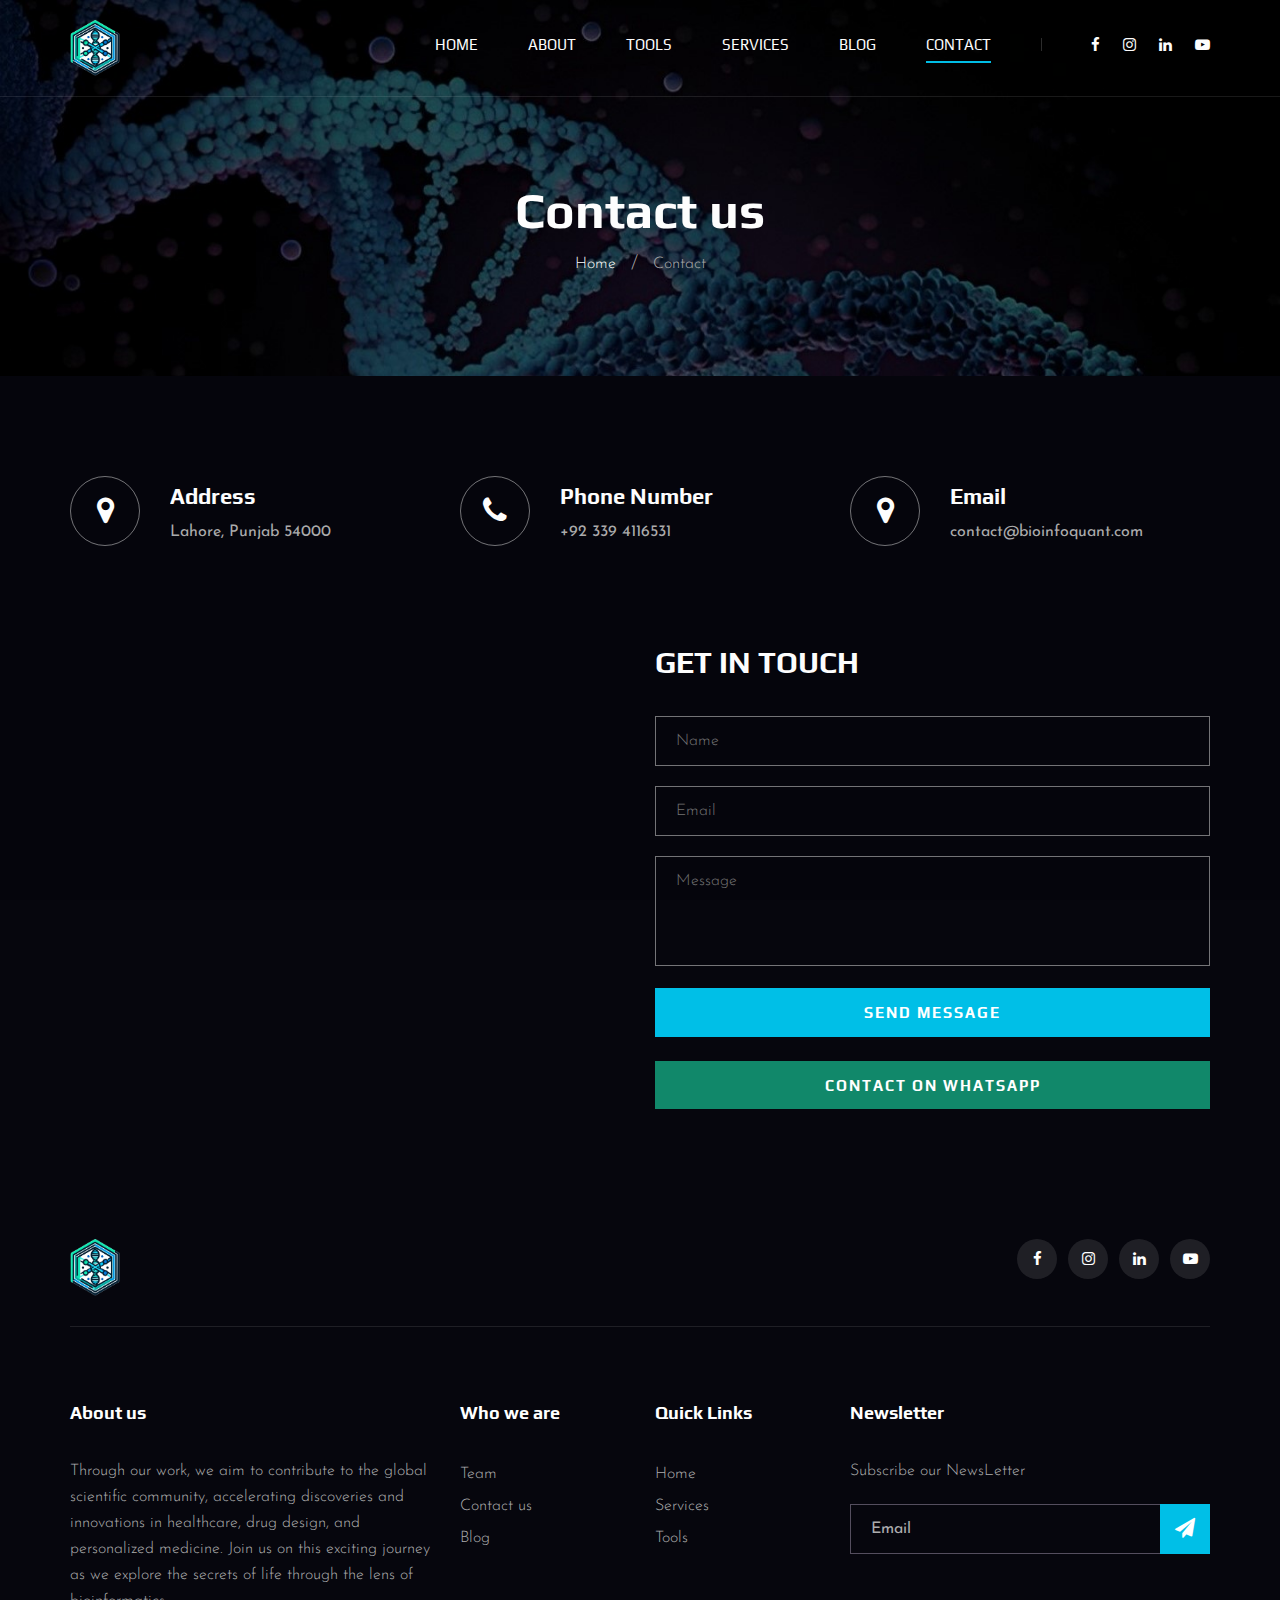
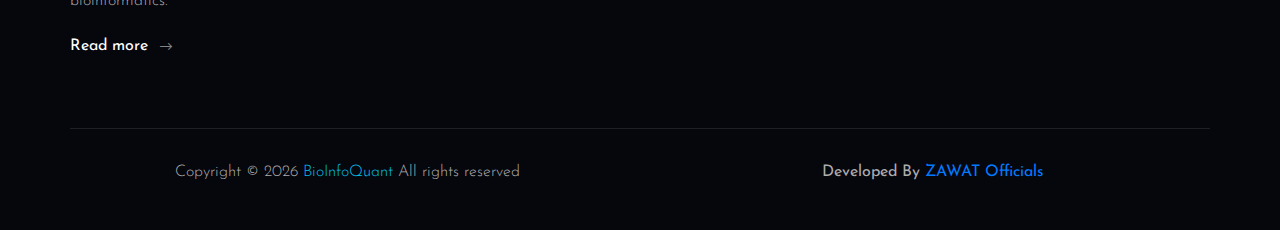
<file: contact.html>
<!DOCTYPE html>
<html>

<head>
    <!-- Google tag (gtag.js) -->
    <script async src="https://www.googletagmanager.com/gtag/js?id=G-RKVEZFV1JY"></script>
    <script>
      window.dataLayer = window.dataLayer || [];
      function gtag(){dataLayer.push(arguments);}
      gtag('js', new Date());
    
      gtag('config', 'G-RKVEZFV1JY');
    </script>
    <title>BioInfoQuant</title>
    
    <meta charset="UTF-8">
    
    <meta name="application-name" content="BioInfoQuant">
    
     <meta name="subject" content="BioInfoQuant offers comprehensive bioinformatics and computational biology solutions, including molecular dynamics simulations, computer-aided drug design, vaccine design, and RNA-Seq and NGS data analysis. We provide specialized training, consultancy, and internship programs, utilizing Linux, Python, R, C++, Perl, Java, and JavaScript to drive innovation and excellence in research and development.">
     
    <meta name="description" content=" BioInfoQuant is a premier provider of bioinformatics and computational biology solutions, committed to advancing scientific research and discovery. Our comprehensive suite of services is designed to meet the diverse needs of academic institutions, pharmaceutical companies, and research organizations worldwide. We specialize in molecular dynamics simulations, computer-aided drug design, vaccine design, RNA-Seq, and next-generation sequencing (NGS) data analysis.
    Our team of highly qualified experts brings extensive experience in bioinformatics, immunoinformatics, and chemoinformatics. We leverage cutting-edge technologies and programming languages, including Linux, Python, C++, Perl, Java, JavaScript, and R, to deliver precise and impactful results. Our customized analysis pipelines ensure tailored solutions for complex data analysis challenges.
    At BioInfoQuant, we are dedicated to empowering our clients through specialized training and consultancy services. Our training programs are designed to equip researchers and professionals with the skills needed to navigate the evolving landscape of bioinformatics and computational biology. Additionally, our consultancy services provide expert guidance on project design, data analysis, and interpretation.
    We also offer valuable internship opportunities, providing hands-on experience and mentorship to the next generation of bioinformatics professionals. Our interns gain practical skills and knowledge, preparing them for successful careers in the field.
    BioInfoQuant’s commitment to innovation, excellence, and client satisfaction makes us a trusted partner in the realm of computational biology and bioinformatics. Whether you are looking to advance your research, develop new therapies, or train your team, BioInfoQuant is here to support your goals with unparalleled expertise and dedication.
">

    <meta name="keywords" content="Computational Biology,Molecular dynamics simulations,Computer-aided drug design,Pipeline building,Immunoinformatics,Chemoinformatics,Bioinformatics,Linux,Python,C++,Perl,Java,JavaScript,R bioinformatics,Genomic data analysis,GROMACS,Schrödinger">
    
    <meta name="msvalidate.01" content="B65A8005313D9AF2929F859C527446F0" />
    
    <meta name="robots" content="index,follow">
    <meta name="viewport" content="width=device-width, initial-scale=1.0">
    <meta http-equiv="X-UA-Compatible" content="ie=edge">
    

    <!-- favicon -->
    <link rel="icon" type="image/png" href="img/logo.png">


    <!-- Google Font -->
    <link href="https://fonts.googleapis.com/css2?family=Play:wght@400;700&display=swap" rel="stylesheet">
    <link href="https://fonts.googleapis.com/css2?family=Josefin+Sans:wght@300;400;500;600;700&display=swap"
        rel="stylesheet">

    <!-- Css Styles -->
    <link rel="stylesheet" href="css/bootstrap.min.css" type="text/css">
    <link rel="stylesheet" href="css/font-awesome.min.css" type="text/css">
    <link rel="stylesheet" href="css/elegant-icons.css" type="text/css">
    <link rel="stylesheet" href="css/owl.carousel.min.css" type="text/css">
    <link rel="stylesheet" href="css/magnific-popup.css" type="text/css">
    <link rel="stylesheet" href="css/slicknav.min.css" type="text/css">
    <link rel="stylesheet" href="css/style.css" type="text/css">
</head>

<body>
    <!-- Page Preloder -->
    <div id="preloder">
        <div class="loader"></div>
    </div>


    <!-- Header Section Begin -->
    <header class="header">
        <div class="container">
            <div class="row">
                <div class="col-lg-2">
                    <div class="header__logo">
                        <a href="./index.html"><img src="img/logo.png" alt=""></a>
                    </div>
                </div>
                <div class="col-lg-10">
                    <div class="header__nav__option">
                        <nav class="header__nav__menu mobile-menu">
                            <ul>
                                <li><a href="./index.html">Home</a></li>
                                <li><a href="./about.html">About</a>
                                    <ul class="dropdown">
                                        <li><a href="./about.html#team">Our Team</a></li>
                                    </ul>
                                </li>
                                <li><a href="./tools.html">Tools</a></li>
                                <li><a href="./services.html">Services</a></li>
                                <li><a href="https://blog.bioinfoquant.com">Blog</a></li>
                                <!-- <li><a href="#">Pages</a>
                                    <ul class="dropdown">
                                        <li><a href="./about.html">About</a></li>
                                        <li><a href="./portfolio.html">Portfolio</a></li>
                                        <li><a href="./blog.html">Blog</a></li>
                                        <li><a href="./blog-details.html">Blog Details</a></li>
                                    </ul>
                                </li> -->
                                <li class="active"><a href="./contact.html">Contact</a></li>
                            </ul>
                        </nav>
                        <div class="header__nav__social">
                            <a href="https://www.facebook.com/bioinfoquant?mibextid=ZbWKwL"><i
                                    class="fa fa-facebook"></i></a>
                            <a href="https://www.instagram.com/bioinfoquant?igsh=OWk0djdsMGtiMGt5"><i
                                    class="fa fa-instagram"></i></a>
                            <a href="https://www.linkedin.com/company/bioinfoquant/"><i class="fa fa-linkedin"></i></a>
                            <a href="https://youtube.com/@bioinfoquant?si=M8tCI3E0_6MG6r-L"><i
                                    class="fa fa-youtube-play"></i></a>
                        </div>
                    </div>
                </div>
            </div>
            <div id="mobile-menu-wrap"></div>
        </div>
    </header>
    <!-- Header End -->

    <!-- Breadcrumb Begin -->
    <div class="breadcrumb-option spad set-bg" data-setbg="img/breadcrumb-bg.jpg">
        <div class="container">
            <div class="row">
                <div class="col-lg-12 text-center">
                    <div class="breadcrumb__text">
                        <h2>Contact us</h2>
                        <div class="breadcrumb__links">
                            <a href="index.html">Home</a>
                            <span>Contact</span>
                        </div>
                    </div>
                </div>
            </div>
        </div>
    </div>
    <!-- Breadcrumb End -->

    <!-- Contact Widget Section Begin -->
    <section class="contact-widget spad">
        <div class="container">
            <div class="row">
                <div class="col-lg-4 col-md-6 col-md-6 col-md-3">
                    <div class="contact__widget__item">
                        <div class="contact__widget__item__icon">
                            <i class="fa fa-map-marker"></i>
                        </div>
                        <div class="contact__widget__item__text">
                            <h4>Address</h4>
                            <p>Lahore, Punjab 54000</p>
                        </div>
                    </div>
                </div>
                <div class="col-lg-4 col-md-6 col-md-6 col-md-3">
                    <div class="contact__widget__item">
                        <div class="contact__widget__item__icon">
                            <i class="fa fa-phone"></i>
                        </div>
                        <div class="contact__widget__item__text">
                            <h4>Phone Number</h4>
                            <p>+92 339 4116531</p>
                        </div>
                    </div>
                </div>
                <div class="col-lg-4 col-md-6 col-md-6 col-md-3">
                    <div class="contact__widget__item">
                        <div class="contact__widget__item__icon">
                            <i class="fa fa-map-marker"></i>
                        </div>
                        <div class="contact__widget__item__text">
                            <h4>Email</h4>
                            <p>contact@bioinfoquant.com</p>
                        </div>
                    </div>
                </div>
            </div>
        </div>
    </section>
    <!-- Contact Widget Section End -->

    <!-- Call To Action Section Begin -->
    <section class="contact spad">
        <div class="container">
            <div class="row">
                <div class="col-lg-6 col-md-6">
                    <div class="contact__map">
                        <iframe
                            src="https://www.google.com/maps/embed?pb=!1m18!1m12!1m3!1d435523.57775869296!2d73.7434443809518!3d31.482169088097628!2m3!1f0!2f0!3f0!3m2!1i1024!2i768!4f13.1!3m3!1m2!1s0x39190483e58107d9%3A0xc23abe6ccc7e2462!2sLahore%2C%20Punjab%2C%20Pakistan!5e0!3m2!1sen!2s!4v1721155463563!5m2!1sen!2s"
                            height="450" style="border:0;" loading="lazy"></iframe>
                    </div>
                </div>
                <div class="col-lg-6 col-md-6">
                    <div class="contact__form">
                        <h3>Get in touch</h3>

                        <form action="#">
                            <input type="text" placeholder="Name">
                            <input type="text" placeholder="Email">
                            <textarea placeholder="Message"></textarea>
                            <button type="submit" class="site-btn">Send Message</button>
                        </form>
                        <br>
                        <form action="#">
                            <button type="submit" class="site-btn text-white" style="background-color: #11886a;">
                                <a href="https://wa.me/923394116531">Contact on Whatsapp</a>
                            </button>
                        </form>
                    </div>
                </div>
            </div>
        </div>
    </section>
    <!-- Call To Action Section End -->

    <!-- Footer Section Begin -->
    <footer class="footer">
        <div class="container">
            <div class="footer__top">
                <div class="row">
                    <div class="col-lg-6 col-md-6">
                        <div class="footer__top__logo">
                            <a href="index.html"><img src="img/logo.png" alt=""></a>
                        </div>
                    </div>
                    <div class="col-lg-6 col-md-6">
                        <div class="footer__top__social">
                            <a href="https://www.facebook.com/bioinfoquant?mibextid=ZbWKwL"><i
                                    class="fa fa-facebook"></i></a>
                            <a href="https://www.instagram.com/bioinfoquant?igsh=OWk0djdsMGtiMGt5"><i
                                    class="fa fa-instagram"></i></a>
                            <a href="https://www.linkedin.com/company/bioinfoquant/"><i class="fa fa-linkedin"></i></a>
                            <a href="https://youtube.com/@bioinfoquant?si=M8tCI3E0_6MG6r-L"><i
                                    class="fa fa-youtube-play"></i></a>
                        </div>
                    </div>
                </div>
            </div>
            <div class="footer__option">
                <div class="row">
                    <div class="col-lg-4 col-md-6 col-sm-6">
                        <div class="footer__option__item">
                            <h5>About us</h5>
                            <p>Through our work, we aim to contribute to the global scientific community, accelerating
                                discoveries and innovations in healthcare, drug design, and personalized medicine. Join
                                us on this exciting journey as we explore the secrets of life through the lens of
                                bioinformatics.</p>
                            <a href="about.html" class="read__more">Read more <span class="arrow_right"></span></a>
                        </div>
                    </div>
                    <div class="col-lg-2 col-md-3 col-sm-3">
                        <div class="footer__option__item">
                            <h5>Who we are</h5>
                            <ul>
                                <li><a href="about.html">Team</a></li>
                                <li><a href="contact.html">Contact us</a></li>
                                <li><a href="https://blog.bioinfoquant.com">Blog</a></li>
                            </ul>
                        </div>
                    </div>
                    <div class="col-lg-2 col-md-3 col-sm-3">
                        <div class="footer__option__item">
                            <h5>Quick Links</h5>
                            <ul>
                                <li><a href="index.html">Home</a></li>
                                <li><a href="services.html">Services</a></li>
                                <li><a href="tools.html">Tools</a></li>
                            </ul>
                        </div>
                    </div>
                    <div class="col-lg-4 col-md-12">
                        <div class="footer__option__item">
                            <h5>Newsletter</h5>
                            <p>Subscribe our NewsLetter</p>
                            <form action="#">
                                <input type="text" placeholder="Email">
                                <button type="submit"><i class="fa fa-send"></i></button>
                            </form>
                        </div>
                    </div>
                </div>
            </div>
            <div class="footer__copyright">
                <div class="row">
                    <div class="col-lg-6 text-center">
                        <p class="footer__copyright__text">Copyright &copy;
                            <script>
                                document.write(new Date().getFullYear());
                            </script>
                            <a href="https://bioinfoquant.com">BioInfoQuant</a>
                            All rights reserved
                        </p>
                    </div>
                    <div class="col-lg-6 text-center">
                        <p>Developed By <a href="https://zawatofficials.pk">ZAWAT Officials</a></p>
                    </div>
                </div>
            </div>
        </div>
    </footer>
    <!-- Footer Section End -->
    <script
        type="text/javascript">window.$crisp = []; window.CRISP_WEBSITE_ID = "bd496d18-10d7-4bd6-81df-be8943574aa5"; (function () { d = document; s = d.createElement("script"); s.src = "https://client.crisp.chat/l.js"; s.async = 1; d.getElementsByTagName("head")[0].appendChild(s); })();</script>
    <!-- Js Plugins -->
    <script src="js/jquery-3.3.1.min.js"></script>
    <script src="js/bootstrap.min.js"></script>
    <script src="js/jquery.magnific-popup.min.js"></script>
    <script src="js/mixitup.min.js"></script>
    <script src="js/masonry.pkgd.min.js"></script>
    <script src="js/jquery.slicknav.js"></script>
    <script src="js/owl.carousel.min.js"></script>
    <script src="js/main.js"></script>
</body>

</html>
</file>
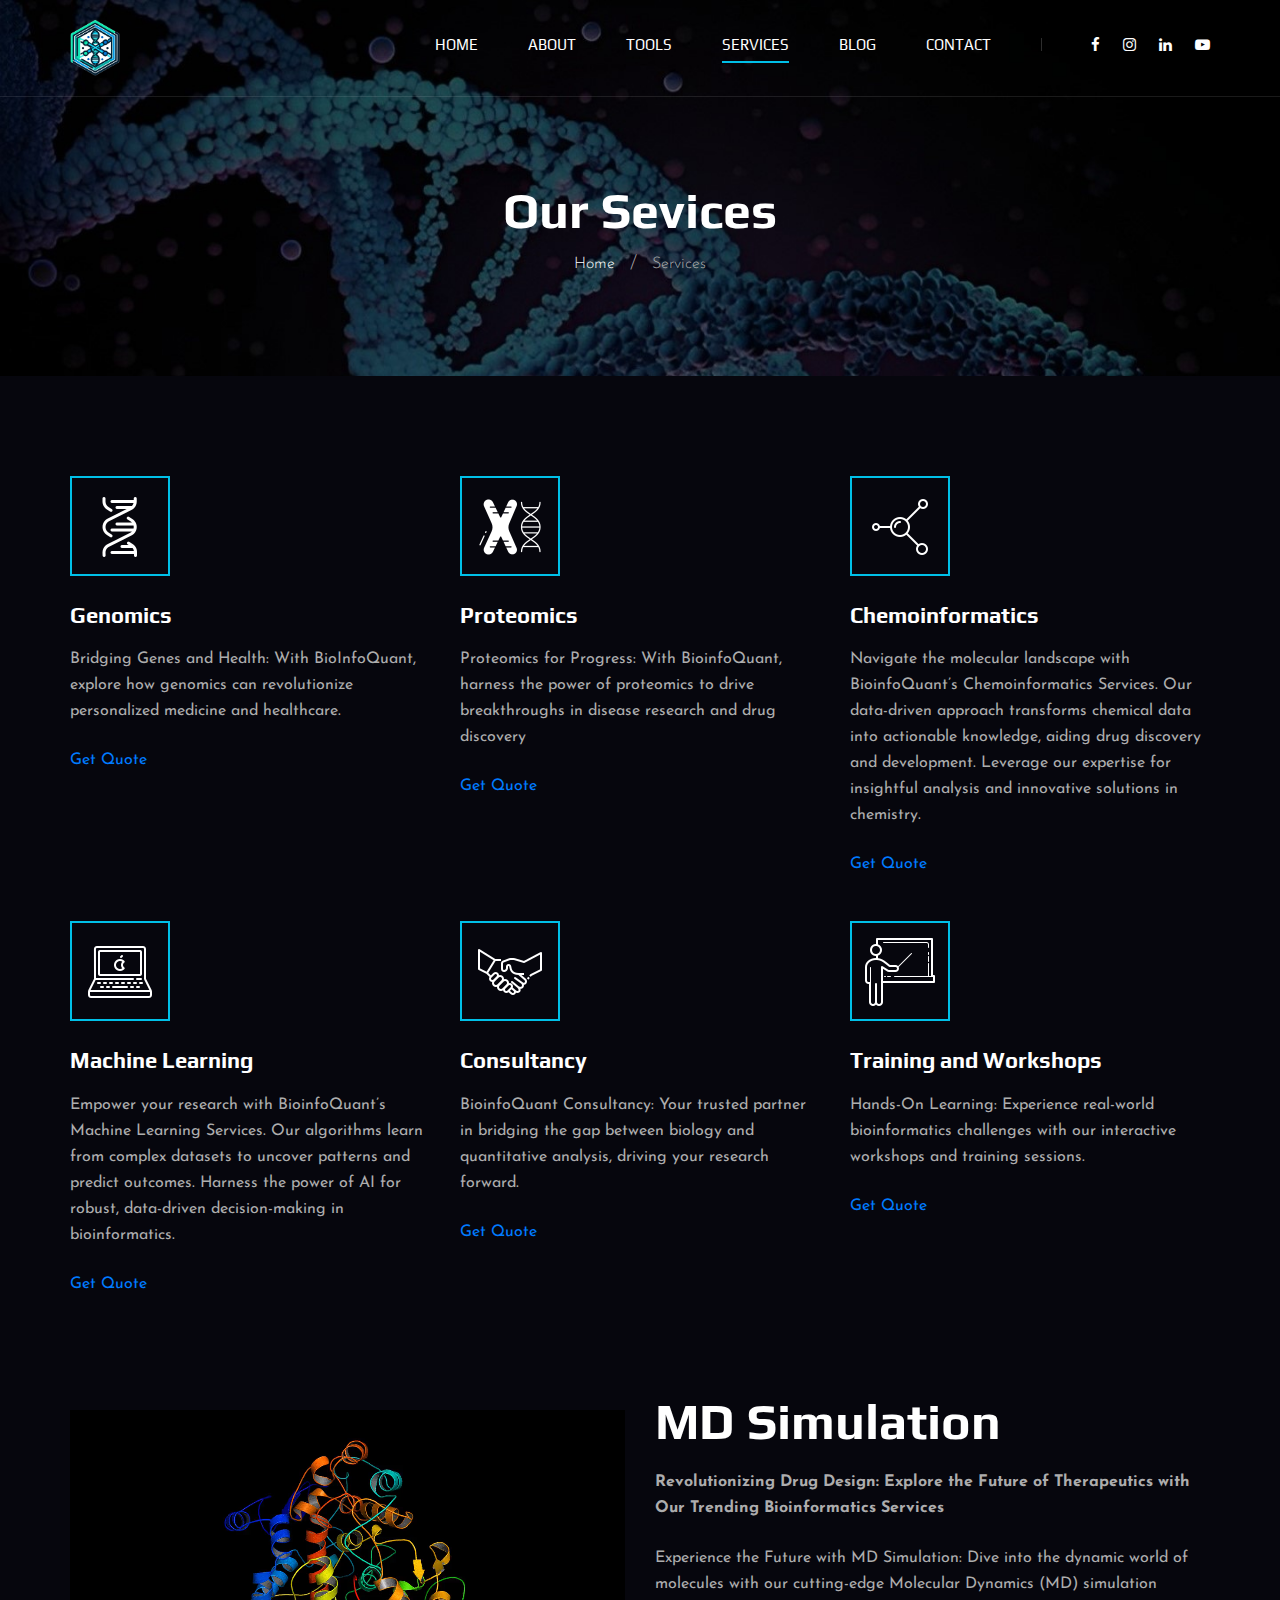
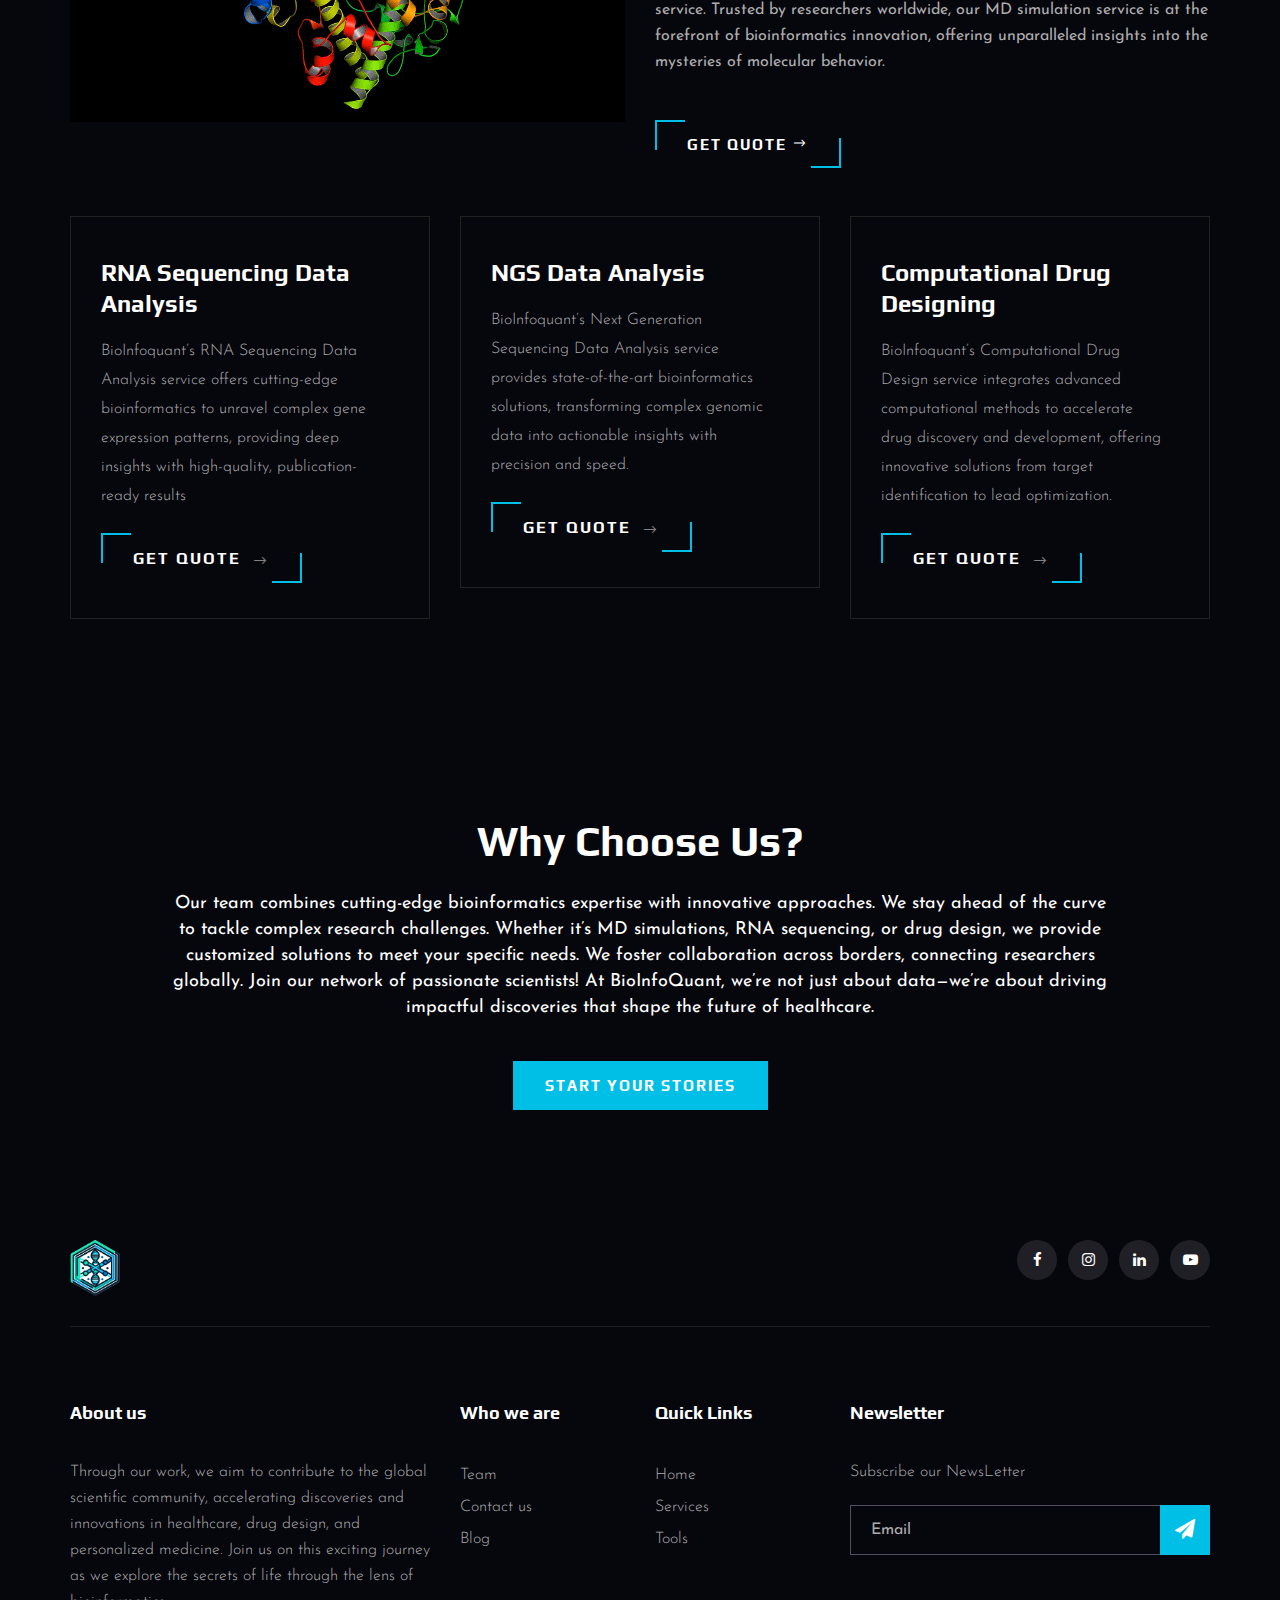
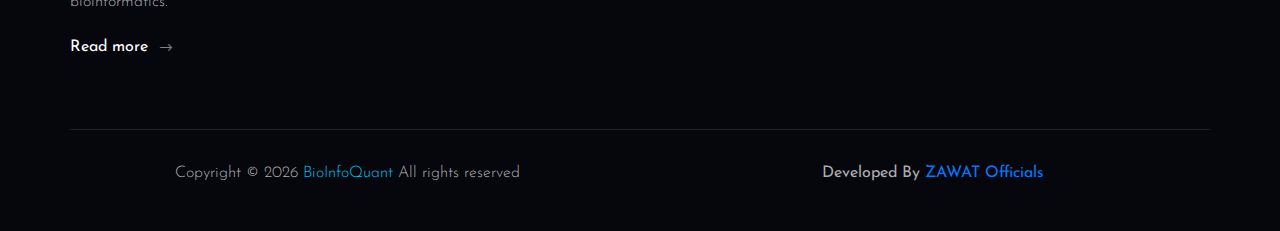
<file: services.html>
<!DOCTYPE html>
<html>

<head>
    <!-- Google tag (gtag.js) -->
    <script async src="https://www.googletagmanager.com/gtag/js?id=G-RKVEZFV1JY"></script>
    <script>
      window.dataLayer = window.dataLayer || [];
      function gtag(){dataLayer.push(arguments);}
      gtag('js', new Date());
    
      gtag('config', 'G-RKVEZFV1JY');
    </script>
    <title>BioInfoQuant</title>
    
    <meta charset="UTF-8">
    
    <meta name="application-name" content="BioInfoQuant">
    
     <meta name="subject" content="BioInfoQuant offers comprehensive bioinformatics and computational biology solutions, including molecular dynamics simulations, computer-aided drug design, vaccine design, and RNA-Seq and NGS data analysis. We provide specialized training, consultancy, and internship programs, utilizing Linux, Python, R, C++, Perl, Java, and JavaScript to drive innovation and excellence in research and development.">
     
    <meta name="description" content=" BioInfoQuant is a premier provider of bioinformatics and computational biology solutions, committed to advancing scientific research and discovery. Our comprehensive suite of services is designed to meet the diverse needs of academic institutions, pharmaceutical companies, and research organizations worldwide. We specialize in molecular dynamics simulations, computer-aided drug design, vaccine design, RNA-Seq, and next-generation sequencing (NGS) data analysis.
    Our team of highly qualified experts brings extensive experience in bioinformatics, immunoinformatics, and chemoinformatics. We leverage cutting-edge technologies and programming languages, including Linux, Python, C++, Perl, Java, JavaScript, and R, to deliver precise and impactful results. Our customized analysis pipelines ensure tailored solutions for complex data analysis challenges.
    At BioInfoQuant, we are dedicated to empowering our clients through specialized training and consultancy services. Our training programs are designed to equip researchers and professionals with the skills needed to navigate the evolving landscape of bioinformatics and computational biology. Additionally, our consultancy services provide expert guidance on project design, data analysis, and interpretation.
    We also offer valuable internship opportunities, providing hands-on experience and mentorship to the next generation of bioinformatics professionals. Our interns gain practical skills and knowledge, preparing them for successful careers in the field.
    BioInfoQuant’s commitment to innovation, excellence, and client satisfaction makes us a trusted partner in the realm of computational biology and bioinformatics. Whether you are looking to advance your research, develop new therapies, or train your team, BioInfoQuant is here to support your goals with unparalleled expertise and dedication.
">

    <meta name="keywords" content="Computational Biology,Molecular dynamics simulations,Computer-aided drug design,Pipeline building,Immunoinformatics,Chemoinformatics,Bioinformatics,Linux,Python,C++,Perl,Java,JavaScript,R bioinformatics,Genomic data analysis,GROMACS,Schrödinger">
    
    <meta name="msvalidate.01" content="B65A8005313D9AF2929F859C527446F0" />
    
    <meta name="robots" content="index,follow">
    <meta name="viewport" content="width=device-width, initial-scale=1.0">
    <meta http-equiv="X-UA-Compatible" content="ie=edge">
    

    <!-- favicon -->
    <link rel="icon" type="image/png" href="img/logo.png">


    <!-- Google Font -->
    <link href="https://fonts.googleapis.com/css2?family=Play:wght@400;700&display=swap" rel="stylesheet">
    <link href="https://fonts.googleapis.com/css2?family=Josefin+Sans:wght@300;400;500;600;700&display=swap"
        rel="stylesheet">

    <!-- Css Styles -->
    <link rel="stylesheet" href="css/bootstrap.min.css" type="text/css">
    <link rel="stylesheet" href="css/font-awesome.min.css" type="text/css">
    <link rel="stylesheet" href="css/elegant-icons.css" type="text/css">
    <link rel="stylesheet" href="css/owl.carousel.min.css" type="text/css">
    <link rel="stylesheet" href="css/magnific-popup.css" type="text/css">
    <link rel="stylesheet" href="css/slicknav.min.css" type="text/css">
    <link rel="stylesheet" href="css/style.css" type="text/css">
</head>

<body>
    <!-- Page Preloder -->
    <div id="preloder">
        <div class="loader"></div>
    </div>

    <!-- Header Section Begin -->
    <header class="header">
        <div class="container">
            <div class="row">
                <div class="col-lg-2">
                    <div class="header__logo">
                        <a href="./index.html"><img src="img/logo.png" alt=""></a>
                    </div>
                </div>
                <div class="col-lg-10">
                    <div class="header__nav__option">
                        <nav class="header__nav__menu mobile-menu">
                            <ul>
                                <li><a href="./index.html">Home</a></li>
                                <li><a href="./about.html">About</a>
                                    <ul class="dropdown">
                                        <li><a href="./about.html#team">Our Team</a></li>
                                    </ul>
                                </li>
                                <li><a href="./tools.html">Tools</a></li>
                                <li class="active"><a href="./services.html">Services</a></li>
                                <li><a href="https://blog.bioinfoquant.com">Blog</a></li>
                                <!-- <li><a href="#">Pages</a>
                                    <ul class="dropdown">
                                        <li><a href="./about.html">About</a></li>
                                        <li><a href="./portfolio.html">Portfolio</a></li>
                                        <li><a href="./blog.html">Blog</a></li>
                                        <li><a href="./blog-details.html">Blog Details</a></li>
                                    </ul>
                                </li> -->
                                <li><a href="./contact.html">Contact</a></li>
                            </ul>
                        </nav>
                        <div class="header__nav__social">
                            <a href="https://www.facebook.com/bioinfoquant?mibextid=ZbWKwL"><i
                                    class="fa fa-facebook"></i></a>
                            <a href="https://www.instagram.com/bioinfoquant?igsh=OWk0djdsMGtiMGt5"><i
                                    class="fa fa-instagram"></i></a>
                            <a href="https://www.linkedin.com/company/bioinfoquant/"><i class="fa fa-linkedin"></i></a>
                            <a href="https://youtube.com/@bioinfoquant?si=M8tCI3E0_6MG6r-L"><i
                                    class="fa fa-youtube-play"></i></a>
                        </div>
                    </div>
                </div>
            </div>
            <div id="mobile-menu-wrap"></div>
        </div>
    </header>
    <!-- Header End -->

    <!-- Breadcrumb Begin -->
    <div class="breadcrumb-option spad set-bg" data-setbg="img/breadcrumb-bg.jpg">
        <div class="container">
            <div class="row">
                <div class="col-lg-12 text-center">
                    <div class="breadcrumb__text">
                        <h2>Our Sevices</h2>
                        <div class="breadcrumb__links">
                            <a href="index.html">Home</a>
                            <span>Services</span>
                        </div>
                    </div>
                </div>
            </div>
        </div>
    </div>
    <!-- Breadcrumb End -->

    <!-- Services Section Begin -->
    <section class="services-page spad">
        <div class="container">
            <div class="row">
                <div class="col-lg-4 col-md-6 col-sm-6">
                    <div class="services__item">
                        <div class="services__item__icon">
                            <img src="img/icons/icon-2.png" alt="">
                        </div>
                        <h4>Genomics</h4>
                        <p>Bridging Genes and Health: With BioInfoQuant, explore how genomics can revolutionize
                            personalized medicine and healthcare.</p>
                            <br>
                        <a href="contact.html" ><span>Get Quote</span></a>
                    </div>
                </div>
                <div class="col-lg-4 col-md-6 col-sm-6">
                    <div class="services__item">
                        <div class="services__item__icon">
                            <img src="img/icons/icon-3.png" alt="">
                        </div>
                        <h4>Proteomics</h4>
                        <p>Proteomics for Progress: With BioinfoQuant, harness the power of proteomics to drive
                            breakthroughs in disease research and drug discovery</p>
                            <br>
                        <a href="contact.html" ><span>Get Quote</span></a>
                    </div>
                </div>
                <div class="col-lg-4 col-md-6 col-sm-6">
                    <div class="services__item">
                        <div class="services__item__icon">
                            <img src="img/icons/icon-7.png" alt="">
                        </div>
                        <h4>Chemoinformatics</h4>
                        <p>Navigate the molecular landscape with BioinfoQuant’s Chemoinformatics Services. Our
                            data-driven approach transforms chemical data into actionable knowledge, aiding drug
                            discovery and development. Leverage our expertise for insightful analysis and innovative
                            solutions in chemistry.</p>
                            <br>
                        <a href="contact.html" ><span>Get Quote</span></a>
                    </div>
                </div>
                <div class="col-lg-4 col-md-6 col-sm-6">
                    <div class="services__item">
                        <div class="services__item__icon">
                            <img src="img/icons/icon-8.png" alt="">
                        </div>
                        <h4>Machine Learning</h4>
                        <p>Empower your research with BioinfoQuant’s Machine Learning Services. Our algorithms learn
                            from complex datasets to uncover patterns and predict outcomes. Harness the power of AI for
                            robust, data-driven decision-making in bioinformatics.</p>
                            <br>
                        <a href="contact.html" ><span>Get Quote</span></a>
                    </div>
                </div>
                <div class="col-lg-4 col-md-6 col-sm-6">
                    <div class="services__item">
                        <div class="services__item__icon">
                            <img src="img/icons/icon-1.png" alt="">
                        </div>
                        <h4>Consultancy</h4>
                        <p>BioinfoQuant Consultancy: Your trusted partner in bridging the gap between biology
                            and quantitative analysis, driving your research forward.</p>
                            <br>
                        <a href="contact.html" ><span>Get Quote</span></a>
                    </div>
                </div>
                <div class="col-lg-4 col-md-6 col-sm-6">
                    <div class="services__item">
                        <div class="services__item__icon">
                            <img src="img/icons/icon-4.png" alt="">
                        </div>
                        <h4>Training and Workshops</h4>
                        <p>Hands-On Learning: Experience real-world bioinformatics challenges with our
                            interactive workshops and training sessions.</p>
                        <br>
                        <a href="contact.html" ><span>Get Quote</span></a>
                            
                    </div>
                </div>

            </div>
            <br>
            <div class="row">
                <div class="col-lg-6 col-md-6 col-sm-6 d-flex align-items-center justify-content-center">
                    <video src="img/simulation.mp4" autoplay loop muted width="100%"></video>
                    <!-- <img src="img/molecule.png" alt="" class=" "> -->
                </div>
                <div class="col-lg-6 col-md-6 col-sm-6">
                    <div class="services__item">
                        <h2>MD Simulation</h2>
                        <p><strong>Revolutionizing Drug Design: Explore the Future of Therapeutics with Our Trending
                                Bioinformatics Services</strong></p><br>
                        <p>Experience the Future with MD Simulation: Dive into the dynamic world of molecules with our
                            cutting-edge Molecular Dynamics (MD) simulation service. Trusted by researchers worldwide,
                            our MD simulation service is at the forefront of bioinformatics innovation, offering
                            unparalleled insights into the mysteries of molecular behavior.</p>
                    </div>
                    <a href="contact.html" class="primary-btn">Get Quote <span class="arrow_right"></span></a>
                </div>
            </div>
            <br>
            <br>
            <div class="row">
                <div class="col-lg-4">
                    <div class="blog__item ">
                        <h4>RNA Sequencing Data Analysis</h4>

                        <p>BioInfoquant’s RNA Sequencing Data Analysis service offers cutting-edge bioinformatics to
                            unravel complex gene expression patterns, providing deep insights with high-quality,
                            publication-ready results</p>

                        <a href="contact.html" class="primary-btn">Get Quote <span class="arrow_right"></span></a>
                    </div>
                </div>
                <div class="col-lg-4">
                    <div class="blog__item ">
                        <h4>NGS Data Analysis</h4>

                        <p>BioInfoquant’s Next Generation Sequencing Data Analysis service provides state-of-the-art
                            bioinformatics solutions, transforming complex genomic data into actionable insights with
                            precision and speed.</p>
                        <a href="contact.html" class="primary-btn">Get Quote <span class="arrow_right"></span></a>
                    </div>
                </div>
                <div class="col-lg-4">
                    <div class="blog__item ">
                        <h4>Computational Drug Designing</h4>

                        <p>BioInfoquant’s Computational Drug Design service integrates advanced computational methods to
                            accelerate drug discovery and development, offering innovative solutions from target
                            identification to lead optimization.</p>
                        <a href="contact.html" class="primary-btn">Get Quote <span class="arrow_right"></span></a>
                    </div>
                </div>

            </div>
        </div>
    </section>
    <!-- Services Section End -->

    <!-- Call To Action Section Begin -->
    <section class="callto sp__callto">
        <div class="container">
            <div class="callto__services spad">
                <div class="row d-flex justify-content-center">
                    <div class="col-lg-10 text-center">
                        <div class="callto__text">
                            <h2>Why Choose Us?</h2>
                            <p>Our team combines cutting-edge bioinformatics expertise with innovative approaches. We
                                stay ahead of the curve to tackle complex research challenges. Whether it’s MD
                                simulations, RNA sequencing, or drug design, we provide customized solutions to meet
                                your specific needs. We foster collaboration across borders, connecting researchers
                                globally. Join our network of passionate scientists! At BioInfoQuant, we’re not just
                                about data—we’re about driving impactful discoveries that shape the future of
                                healthcare.</p>
                            <a href="contact.html">Start your stories</a>
                        </div>
                    </div>
                </div>
            </div>
        </div>
    </section>
    <!-- Call To Action Section End -->

    <!-- Logo Begin 
    <div class="logo spad">
        <div class="container">
            <div class="logo__carousel owl-carousel">
                <a href="#" class="logo__item"><img src="img/logo/logo-1.png" alt=""></a>
                <a href="#" class="logo__item"><img src="img/logo/logo-2.png" alt=""></a>
                <a href="#" class="logo__item"><img src="img/logo/logo-3.png" alt=""></a>
                <a href="#" class="logo__item"><img src="img/logo/logo-4.png" alt=""></a>
                <a href="#" class="logo__item"><img src="img/logo/logo-5.png" alt=""></a>
                <a href="#" class="logo__item"><img src="img/logo/logo-6.png" alt=""></a>
            </div>
        </div>
    </div>
    Logo End -->

    <!-- Footer Section Begin -->
    <footer class="footer">
        <div class="container">
            <div class="footer__top">
                <div class="row">
                    <div class="col-lg-6 col-md-6">
                        <div class="footer__top__logo">
                            <a href="index.html"><img src="img/logo.png" alt=""></a>
                        </div>
                    </div>
                    <div class="col-lg-6 col-md-6">
                        <div class="footer__top__social">
                            <a href="https://www.facebook.com/bioinfoquant?mibextid=ZbWKwL"><i
                                    class="fa fa-facebook"></i></a>
                            <a href="https://www.instagram.com/bioinfoquant?igsh=OWk0djdsMGtiMGt5"><i
                                    class="fa fa-instagram"></i></a>
                            <a href="https://www.linkedin.com/company/bioinfoquant/"><i class="fa fa-linkedin"></i></a>
                            <a href="https://youtube.com/@bioinfoquant?si=M8tCI3E0_6MG6r-L"><i
                                    class="fa fa-youtube-play"></i></a>
                        </div>
                    </div>
                </div>
            </div>
            <div class="footer__option">
                <div class="row">
                    <div class="col-lg-4 col-md-6 col-sm-6">
                        <div class="footer__option__item">
                            <h5>About us</h5>
                            <p>Through our work, we aim to contribute to the global scientific community, accelerating
                                discoveries and innovations in healthcare, drug design, and personalized medicine. Join
                                us on this exciting journey as we explore the secrets of life through the lens of
                                bioinformatics.</p>
                            <a href="about.html" class="read__more">Read more <span class="arrow_right"></span></a>
                        </div>
                    </div>
                    <div class="col-lg-2 col-md-3 col-sm-3">
                        <div class="footer__option__item">
                            <h5>Who we are</h5>
                            <ul>
                                <li><a href="about.html">Team</a></li>
                                <li><a href="contact.html">Contact us</a></li>
                                <li><a href="https://blog.bioinfoquant.com">Blog</a></li>
                            </ul>
                        </div>
                    </div>
                    <div class="col-lg-2 col-md-3 col-sm-3">
                        <div class="footer__option__item">
                            <h5>Quick Links</h5>
                            <ul>
                                <li><a href="index.html">Home</a></li>
                                <li><a href="services.html">Services</a></li>
                                <li><a href="tools.html">Tools</a></li>
                            </ul>
                        </div>
                    </div>
                    <div class="col-lg-4 col-md-12">
                        <div class="footer__option__item">
                            <h5>Newsletter</h5>
                            <p>Subscribe our NewsLetter</p>
                            <form action="#">
                                <input type="text" placeholder="Email">
                                <button type="submit"><i class="fa fa-send"></i></button>
                            </form>
                        </div>
                    </div>
                </div>
            </div>
            <div class="footer__copyright">
                <div class="row">
                    <div class="col-lg-6 text-center">
                        <p class="footer__copyright__text">Copyright &copy;
                            <script>
                                document.write(new Date().getFullYear());
                            </script>
                            <a href="https://bioinfoquant.com">BioInfoQuant</a>
                            All rights reserved
                        </p>
                    </div>
                    <div class="col-lg-6 text-center">
                        <p>Developed By <a href="https://zawatofficials.pk">ZAWAT Officials</a></p>
                    </div>
                </div>
            </div>
        </div>
    </footer>
    <!-- Footer Section End -->
    <script
        type="text/javascript">window.$crisp = []; window.CRISP_WEBSITE_ID = "bd496d18-10d7-4bd6-81df-be8943574aa5"; (function () { d = document; s = d.createElement("script"); s.src = "https://client.crisp.chat/l.js"; s.async = 1; d.getElementsByTagName("head")[0].appendChild(s); })();</script>
    <!-- Js Plugins -->
    <script src="js/jquery-3.3.1.min.js"></script>
    <script src="js/bootstrap.min.js"></script>
    <script src="js/jquery.magnific-popup.min.js"></script>
    <script src="js/mixitup.min.js"></script>
    <script src="js/masonry.pkgd.min.js"></script>
    <script src="js/jquery.slicknav.js"></script>
    <script src="js/owl.carousel.min.js"></script>
    <script src="js/main.js"></script>
</body>

</html>
</file>
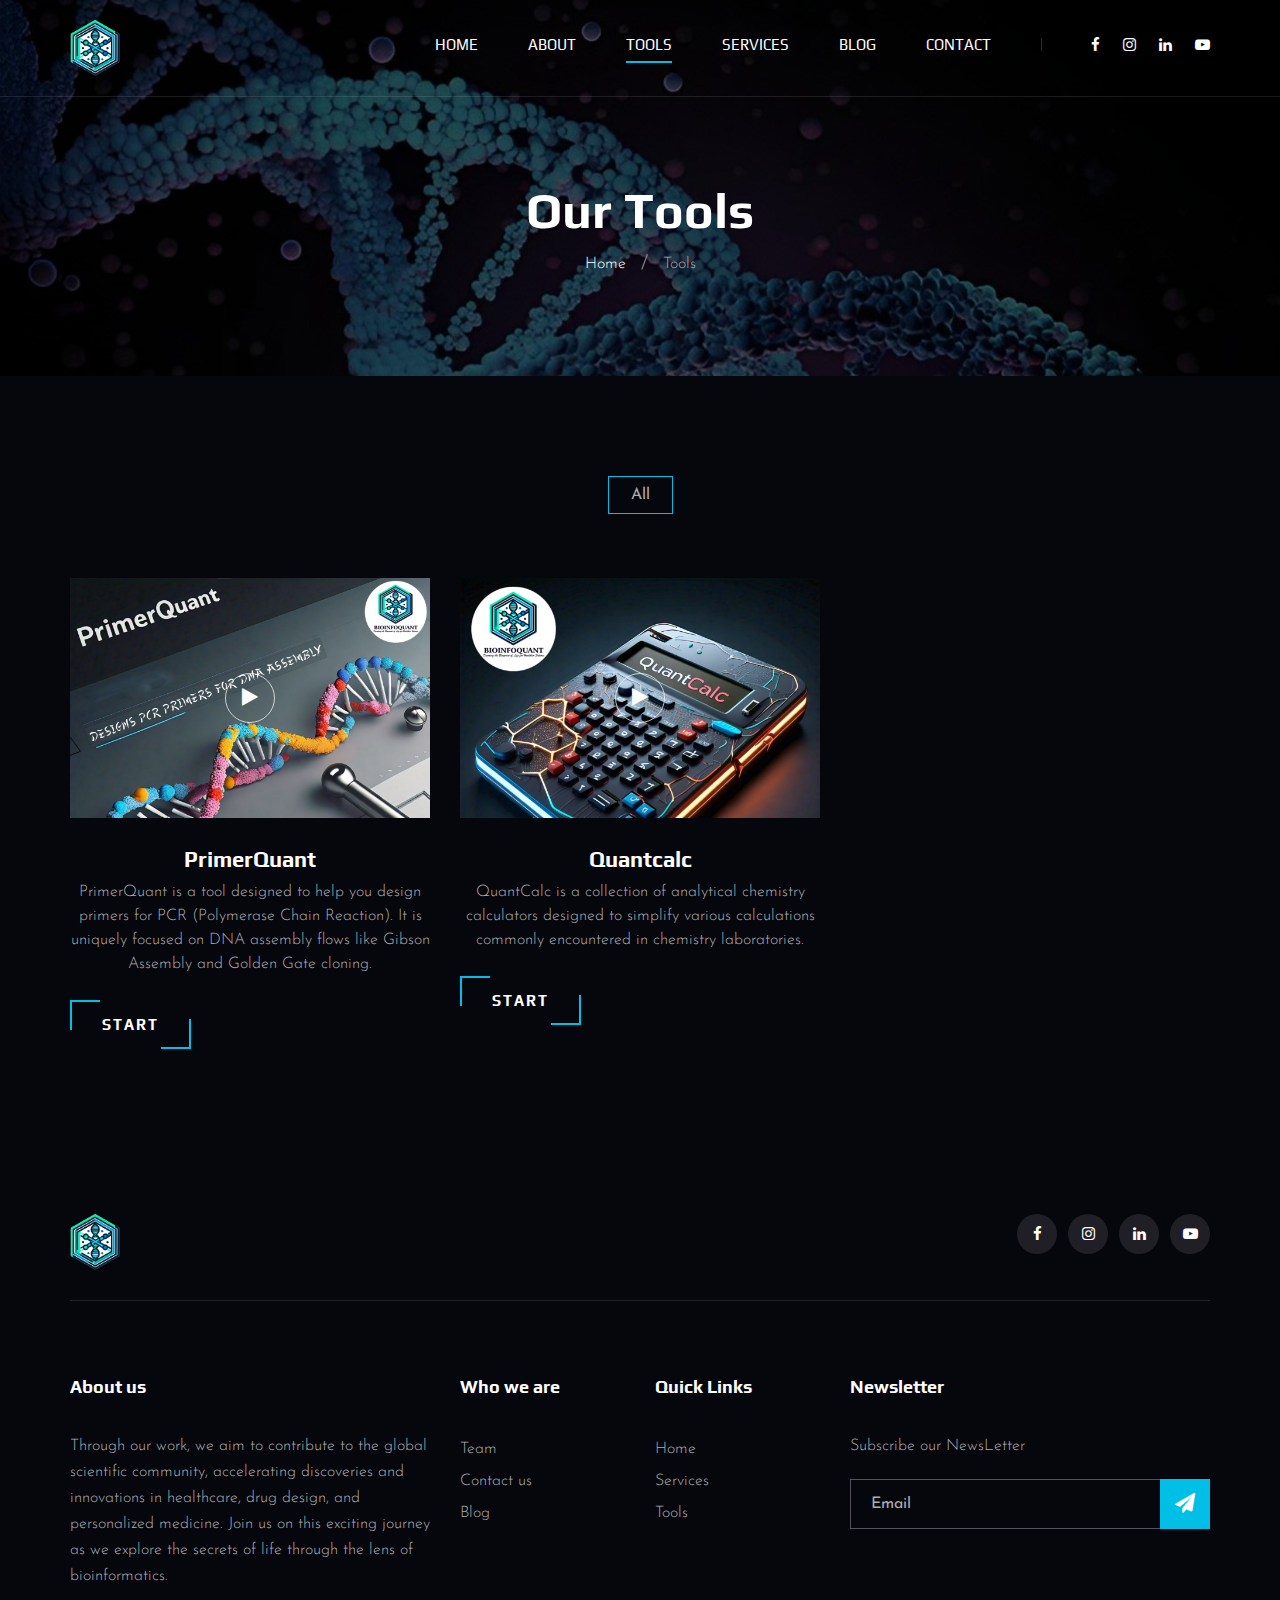
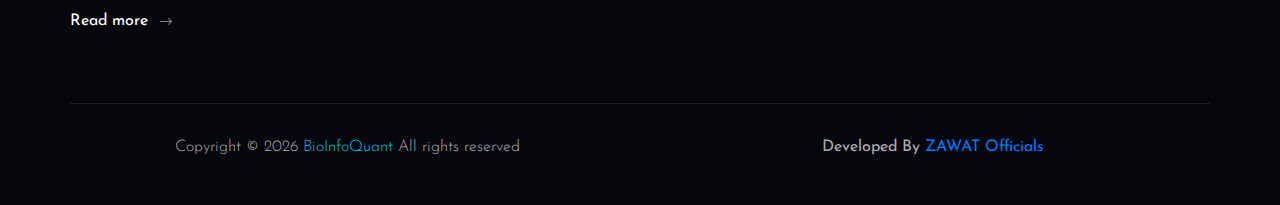
<file: tools.html>
<!DOCTYPE html>
<html lang="zxx">

<head>
    <!-- Google tag (gtag.js) -->
    <script async src="https://www.googletagmanager.com/gtag/js?id=G-RKVEZFV1JY"></script>
    <script>
      window.dataLayer = window.dataLayer || [];
      function gtag(){dataLayer.push(arguments);}
      gtag('js', new Date());
    
      gtag('config', 'G-RKVEZFV1JY');
    </script>
    <title>BioInfoQuant</title>
    
    <meta charset="UTF-8">
    
    <meta name="application-name" content="BioInfoQuant">
    
     <meta name="subject" content="BioInfoQuant offers comprehensive bioinformatics and computational biology solutions, including molecular dynamics simulations, computer-aided drug design, vaccine design, and RNA-Seq and NGS data analysis. We provide specialized training, consultancy, and internship programs, utilizing Linux, Python, R, C++, Perl, Java, and JavaScript to drive innovation and excellence in research and development.">
     
    <meta name="description" content=" BioInfoQuant is a premier provider of bioinformatics and computational biology solutions, committed to advancing scientific research and discovery. Our comprehensive suite of services is designed to meet the diverse needs of academic institutions, pharmaceutical companies, and research organizations worldwide. We specialize in molecular dynamics simulations, computer-aided drug design, vaccine design, RNA-Seq, and next-generation sequencing (NGS) data analysis.
    Our team of highly qualified experts brings extensive experience in bioinformatics, immunoinformatics, and chemoinformatics. We leverage cutting-edge technologies and programming languages, including Linux, Python, C++, Perl, Java, JavaScript, and R, to deliver precise and impactful results. Our customized analysis pipelines ensure tailored solutions for complex data analysis challenges.
    At BioInfoQuant, we are dedicated to empowering our clients through specialized training and consultancy services. Our training programs are designed to equip researchers and professionals with the skills needed to navigate the evolving landscape of bioinformatics and computational biology. Additionally, our consultancy services provide expert guidance on project design, data analysis, and interpretation.
    We also offer valuable internship opportunities, providing hands-on experience and mentorship to the next generation of bioinformatics professionals. Our interns gain practical skills and knowledge, preparing them for successful careers in the field.
    BioInfoQuant’s commitment to innovation, excellence, and client satisfaction makes us a trusted partner in the realm of computational biology and bioinformatics. Whether you are looking to advance your research, develop new therapies, or train your team, BioInfoQuant is here to support your goals with unparalleled expertise and dedication.
">

    <meta name="keywords" content="Computational Biology,Molecular dynamics simulations,Computer-aided drug design,Pipeline building,Immunoinformatics,Chemoinformatics,Bioinformatics,Linux,Python,C++,Perl,Java,JavaScript,R bioinformatics,Genomic data analysis,GROMACS,Schrödinger">
    
    <meta name="msvalidate.01" content="B65A8005313D9AF2929F859C527446F0" />
    
    <meta name="robots" content="index,follow">
    <meta name="viewport" content="width=device-width, initial-scale=1.0">
    <meta http-equiv="X-UA-Compatible" content="ie=edge">
    

    <!-- favicon -->
    <link rel="icon" type="image/png" href="img/logo.png">


    <!-- Google Font -->
    <link href="https://fonts.googleapis.com/css2?family=Play:wght@400;700&display=swap" rel="stylesheet">
    <link href="https://fonts.googleapis.com/css2?family=Josefin+Sans:wght@300;400;500;600;700&display=swap"
        rel="stylesheet">

    <!-- Css Styles -->
    <link rel="stylesheet" href="css/bootstrap.min.css" type="text/css">
    <link rel="stylesheet" href="css/font-awesome.min.css" type="text/css">
    <link rel="stylesheet" href="css/elegant-icons.css" type="text/css">
    <link rel="stylesheet" href="css/owl.carousel.min.css" type="text/css">
    <link rel="stylesheet" href="css/magnific-popup.css" type="text/css">
    <link rel="stylesheet" href="css/slicknav.min.css" type="text/css">
    <link rel="stylesheet" href="css/style.css" type="text/css">
</head>

<body>
    <!-- Page Preloder -->
    <div id="preloder">
        <div class="loader"></div>
    </div>

    <!-- Header Section Begin -->
    <header class="header">
        <div class="container">
            <div class="row">
                <div class="col-lg-2">
                    <div class="header__logo">
                        <a href="./index.html"><img src="img/logo.png" alt=""></a>
                    </div>
                </div>
                <div class="col-lg-10">
                    <div class="header__nav__option">
                        <nav class="header__nav__menu mobile-menu">
                            <ul>
                                <li><a href="./index.html">Home</a></li>
                                <li><a href="./about.html">About</a>
                                    <ul class="dropdown">
                                        <li><a href="./about.html#team">Our Team</a></li>
                                    </ul>
                                </li>
                                <li class="active"><a href="./tools.html">Tools</a></li>
                                <li><a href="./services.html">Services</a></li>
                                <li><a href="https://blog.bioinfoquant.com">Blog</a></li>
                                <!-- <li><a href="#">Pages</a>
                                    <ul class="dropdown">
                                        <li><a href="./about.html">About</a></li>
                                        <li><a href="./portfolio.html">Portfolio</a></li>
                                        <li><a href="./blog.html">Blog</a></li>
                                        <li><a href="./blog-details.html">Blog Details</a></li>
                                    </ul>
                                </li> -->
                                <li><a href="./contact.html">Contact</a></li>
                            </ul>
                        </nav>
                        <div class="header__nav__social">
                            <a href="https://www.facebook.com/bioinfoquant?mibextid=ZbWKwL"><i
                                    class="fa fa-facebook"></i></a>
                            <a href="https://www.instagram.com/bioinfoquant?igsh=OWk0djdsMGtiMGt5"><i
                                    class="fa fa-instagram"></i></a>
                            <a href="https://www.linkedin.com/company/bioinfoquant/"><i class="fa fa-linkedin"></i></a>
                            <a href="https://youtube.com/@bioinfoquant?si=M8tCI3E0_6MG6r-L"><i
                                    class="fa fa-youtube-play"></i></a>
                        </div>
                    </div>
                </div>
            </div>
            <div id="mobile-menu-wrap"></div>
        </div>
    </header>
    <!-- Header End -->

    <!-- Breadcrumb Begin -->
    <div class="breadcrumb-option spad set-bg" data-setbg="img/breadcrumb-bg.jpg">
        <div class="container">
            <div class="row">
                <div class="col-lg-12 text-center">
                    <div class="breadcrumb__text">
                        <h2>Our Tools</h2>
                        <div class="breadcrumb__links">
                            <a href="index.html">Home</a>
                            <span>Tools</span>
                        </div>
                    </div>
                </div>
            </div>
        </div>
    </div>
    <!-- Breadcrumb End -->

    <!-- Portfolio Section Begin -->
    <section class="portfolio spad">
        <div class="container">
            <div class="row">
                <div class="col-lg-12">
                    <ul class="portfolio__filter">
                        <li class="active" data-filter="*">All</li>
                    </ul>
                </div>
            </div>
            <br>
            <div class="row portfolio__gallery">
                <div class="col-lg-4 col-md-6 col-sm-6 mix">
                    <div class="portfolio__item">
                        <div class="portfolio__item__video set-bg" data-setbg="img/portfolio/portfolio-1.png">
                            <a href="https://primerquant.streamlit.app?embed=true" class="play-btn video-popup"><i
                                    class="fa fa-play"></i></a>
                        </div>
                        <div class="portfolio__item__text">
                            <h4>PrimerQuant</h4>
                            <ul>
                                <li>PrimerQuant is a tool designed to help you design primers for PCR (Polymerase Chain
                                    Reaction). It is uniquely focused on DNA assembly flows like Gibson Assembly and
                                    Golden Gate cloning.</li>
                            </ul>
                        </div>
                        <br>
                        <a href="https://primerquant.streamlit.app?embed=true"
                            class="play-btn video-popup primary-btn">Start</a>
                    </div>
                </div>
                <div class="col-lg-4 col-md-6 col-sm-6 mix">
                    <div class="portfolio__item">
                        <div class="portfolio__item__video set-bg" data-setbg="img/portfolio/portfolio-2.png">
                            <a href="https://quantcalc.streamlit.app/?embed=true" class="play-btn video-popup"><i
                                    class="fa fa-play"></i></a>
                        </div>
                        <div class="portfolio__item__text">
                            <h4>Quantcalc</h4>
                            <ul>
                                <li>QuantCalc is a collection of analytical chemistry calculators designed to simplify
                                    various calculations commonly encountered in chemistry laboratories.</li>
                            </ul>
                        </div>
                        <br>
                        <a href="https://quantcalc.streamlit.app/?embed=true"
                            class="play-btn video-popup primary-btn">Start</a>
                    </div>
                </div>
            </div>
            <!-- <div class="row">
                <div class="col-lg-12">
                    <div class="pagination__option">
                        <a href="#" class="arrow__pagination left__arrow"><span class="arrow_left"></span> Prev</a>
                        <a href="#" class="number__pagination">1</a>
                        <a href="#" class="number__pagination">2</a>
                        <a href="#" class="arrow__pagination right__arrow">Next <span class="arrow_right"></span></a>
                    </div>
                </div>
            </div> -->
        </div>
    </section>

    <!-- Footer Section Begin -->
    <footer class="footer">
        <div class="container">
            <div class="footer__top">
                <div class="row">
                    <div class="col-lg-6 col-md-6">
                        <div class="footer__top__logo">
                            <a href="index.html"><img src="img/logo.png" alt=""></a>
                        </div>
                    </div>
                    <div class="col-lg-6 col-md-6">
                        <div class="footer__top__social">
                            <a href="https://www.facebook.com/bioinfoquant?mibextid=ZbWKwL"><i
                                    class="fa fa-facebook"></i></a>
                            <a href="https://www.instagram.com/bioinfoquant?igsh=OWk0djdsMGtiMGt5"><i
                                    class="fa fa-instagram"></i></a>
                            <a href="https://www.linkedin.com/company/bioinfoquant/"><i class="fa fa-linkedin"></i></a>
                            <a href="https://youtube.com/@bioinfoquant?si=M8tCI3E0_6MG6r-L"><i
                                    class="fa fa-youtube-play"></i></a>
                        </div>
                    </div>
                </div>
            </div>
            <div class="footer__option">
                <div class="row">
                    <div class="col-lg-4 col-md-6 col-sm-6">
                        <div class="footer__option__item">
                            <h5>About us</h5>
                            <p>Through our work, we aim to contribute to the global scientific community, accelerating
                                discoveries and innovations in healthcare, drug design, and personalized medicine. Join
                                us on this exciting journey as we explore the secrets of life through the lens of
                                bioinformatics.</p>
                            <a href="about.html" class="read__more">Read more <span class="arrow_right"></span></a>
                        </div>
                    </div>
                    <div class="col-lg-2 col-md-3 col-sm-3">
                        <div class="footer__option__item">
                            <h5>Who we are</h5>
                            <ul>
                                <li><a href="about.html">Team</a></li>
                                <li><a href="contact.html">Contact us</a></li>
                                <li><a href="https://blog.bioinfoquant.com">Blog</a></li>
                            </ul>
                        </div>
                    </div>
                    <div class="col-lg-2 col-md-3 col-sm-3">
                        <div class="footer__option__item">
                            <h5>Quick Links</h5>
                            <ul>
                                <li><a href="index.html">Home</a></li>
                                <li><a href="services.html">Services</a></li>
                                <li><a href="tools.html">Tools</a></li>
                            </ul>
                        </div>
                    </div>
                    <div class="col-lg-4 col-md-12">
                        <div class="footer__option__item">
                            <h5>Newsletter</h5>
                            <p>Subscribe our NewsLetter</p>
                            <form action="#">
                                <input type="text" placeholder="Email">
                                <button type="submit"><i class="fa fa-send"></i></button>
                            </form>
                        </div>
                    </div>
                </div>
            </div>
            <div class="footer__copyright">
                <div class="row">
                    <div class="col-lg-6 text-center">
                        <p class="footer__copyright__text">Copyright &copy;
                            <script>
                                document.write(new Date().getFullYear());
                            </script>
                            <a href="https://bioinfoquant.com">BioInfoQuant</a>
                            All rights reserved
                        </p>
                    </div>
                    <div class="col-lg-6 text-center">
                        <p>Developed By <a href="https://zawatofficials.pk">ZAWAT Officials</a></p>
                    </div>
                </div>
            </div>
        </div>
    </footer>
    <!-- Footer Section End -->
    <script
        type="text/javascript">window.$crisp = []; window.CRISP_WEBSITE_ID = "bd496d18-10d7-4bd6-81df-be8943574aa5"; (function () { d = document; s = d.createElement("script"); s.src = "https://client.crisp.chat/l.js"; s.async = 1; d.getElementsByTagName("head")[0].appendChild(s); })();</script>
    <!-- Js Plugins -->
    <script src="js/jquery-3.3.1.min.js"></script>
    <script src="js/bootstrap.min.js"></script>
    <script src="js/jquery.magnific-popup.min.js"></script>
    <script src="js/mixitup.min.js"></script>
    <script src="js/masonry.pkgd.min.js"></script>
    <script src="js/jquery.slicknav.js"></script>
    <script src="js/owl.carousel.min.js"></script>
    <script src="js/main.js"></script>
</body>

</html>
</file>
<file: css/elegant-icons.css>
@font-face {
	font-family: 'ElegantIcons';
	src:url('../fonts/ElegantIcons.eot');
	src:url('../fonts/ElegantIcons.eot?#iefix') format('embedded-opentype'),
		url('../fonts/ElegantIcons.woff') format('woff'),
		url('../fonts/ElegantIcons.ttf') format('truetype'),
		url('../fonts/ElegantIcons.svg#ElegantIcons') format('svg');
	font-weight: normal;
	font-style: normal;
}

/* Use the following CSS code if you want to use data attributes for inserting your icons */
[data-icon]:before {
	font-family: 'ElegantIcons';
	content: attr(data-icon);
	speak: none;
	font-weight: normal;
	font-variant: normal;
	text-transform: none;
	line-height: 1;
	-webkit-font-smoothing: antialiased;
	-moz-osx-font-smoothing: grayscale;
}

/* Use the following CSS code if you want to have a class per icon */
/*
Instead of a list of all class selectors,
you can use the generic selector below, but it's slower:
[class*="your-class-prefix"] {
*/
.arrow_up, .arrow_down, .arrow_left, .arrow_right, .arrow_left-up, .arrow_right-up, .arrow_right-down, .arrow_left-down, .arrow-up-down, .arrow_up-down_alt, .arrow_left-right_alt, .arrow_left-right, .arrow_expand_alt2, .arrow_expand_alt, .arrow_condense, .arrow_expand, .arrow_move, .arrow_carrot-up, .arrow_carrot-down, .arrow_carrot-left, .arrow_carrot-right, .arrow_carrot-2up, .arrow_carrot-2down, .arrow_carrot-2left, .arrow_carrot-2right, .arrow_carrot-up_alt2, .arrow_carrot-down_alt2, .arrow_carrot-left_alt2, .arrow_carrot-right_alt2, .arrow_carrot-2up_alt2, .arrow_carrot-2down_alt2, .arrow_carrot-2left_alt2, .arrow_carrot-2right_alt2, .arrow_triangle-up, .arrow_triangle-down, .arrow_triangle-left, .arrow_triangle-right, .arrow_triangle-up_alt2, .arrow_triangle-down_alt2, .arrow_triangle-left_alt2, .arrow_triangle-right_alt2, .arrow_back, .icon_minus-06, .icon_plus, .icon_close, .icon_check, .icon_minus_alt2, .icon_plus_alt2, .icon_close_alt2, .icon_check_alt2, .icon_zoom-out_alt, .icon_zoom-in_alt, .icon_search, .icon_box-empty, .icon_box-selected, .icon_minus-box, .icon_plus-box, .icon_box-checked, .icon_circle-empty, .icon_circle-slelected, .icon_stop_alt2, .icon_stop, .icon_pause_alt2, .icon_pause, .icon_menu, .icon_menu-square_alt2, .icon_menu-circle_alt2, .icon_ul, .icon_ol, .icon_adjust-horiz, .icon_adjust-vert, .icon_document_alt, .icon_documents_alt, .icon_pencil, .icon_pencil-edit_alt, .icon_pencil-edit, .icon_folder-alt, .icon_folder-open_alt, .icon_folder-add_alt, .icon_info_alt, .icon_error-oct_alt, .icon_error-circle_alt, .icon_error-triangle_alt, .icon_question_alt2, .icon_question, .icon_comment_alt, .icon_chat_alt, .icon_vol-mute_alt, .icon_volume-low_alt, .icon_volume-high_alt, .icon_quotations, .icon_quotations_alt2, .icon_clock_alt, .icon_lock_alt, .icon_lock-open_alt, .icon_key_alt, .icon_cloud_alt, .icon_cloud-upload_alt, .icon_cloud-download_alt, .icon_image, .icon_images, .icon_lightbulb_alt, .icon_gift_alt, .icon_house_alt, .icon_genius, .icon_mobile, .icon_tablet, .icon_laptop, .icon_desktop, .icon_camera_alt, .icon_mail_alt, .icon_cone_alt, .icon_ribbon_alt, .icon_bag_alt, .icon_creditcard, .icon_cart_alt, .icon_paperclip, .icon_tag_alt, .icon_tags_alt, .icon_trash_alt, .icon_cursor_alt, .icon_mic_alt, .icon_compass_alt, .icon_pin_alt, .icon_pushpin_alt, .icon_map_alt, .icon_drawer_alt, .icon_toolbox_alt, .icon_book_alt, .icon_calendar, .icon_film, .icon_table, .icon_contacts_alt, .icon_headphones, .icon_lifesaver, .icon_piechart, .icon_refresh, .icon_link_alt, .icon_link, .icon_loading, .icon_blocked, .icon_archive_alt, .icon_heart_alt, .icon_star_alt, .icon_star-half_alt, .icon_star, .icon_star-half, .icon_tools, .icon_tool, .icon_cog, .icon_cogs, .arrow_up_alt, .arrow_down_alt, .arrow_left_alt, .arrow_right_alt, .arrow_left-up_alt, .arrow_right-up_alt, .arrow_right-down_alt, .arrow_left-down_alt, .arrow_condense_alt, .arrow_expand_alt3, .arrow_carrot_up_alt, .arrow_carrot-down_alt, .arrow_carrot-left_alt, .arrow_carrot-right_alt, .arrow_carrot-2up_alt, .arrow_carrot-2dwnn_alt, .arrow_carrot-2left_alt, .arrow_carrot-2right_alt, .arrow_triangle-up_alt, .arrow_triangle-down_alt, .arrow_triangle-left_alt, .arrow_triangle-right_alt, .icon_minus_alt, .icon_plus_alt, .icon_close_alt, .icon_check_alt, .icon_zoom-out, .icon_zoom-in, .icon_stop_alt, .icon_menu-square_alt, .icon_menu-circle_alt, .icon_document, .icon_documents, .icon_pencil_alt, .icon_folder, .icon_folder-open, .icon_folder-add, .icon_folder_upload, .icon_folder_download, .icon_info, .icon_error-circle, .icon_error-oct, .icon_error-triangle, .icon_question_alt, .icon_comment, .icon_chat, .icon_vol-mute, .icon_volume-low, .icon_volume-high, .icon_quotations_alt, .icon_clock, .icon_lock, .icon_lock-open, .icon_key, .icon_cloud, .icon_cloud-upload, .icon_cloud-download, .icon_lightbulb, .icon_gift, .icon_house, .icon_camera, .icon_mail, .icon_cone, .icon_ribbon, .icon_bag, .icon_cart, .icon_tag, .icon_tags, .icon_trash, .icon_cursor, .icon_mic, .icon_compass, .icon_pin, .icon_pushpin, .icon_map, .icon_drawer, .icon_toolbox, .icon_book, .icon_contacts, .icon_archive, .icon_heart, .icon_profile, .icon_group, .icon_grid-2x2, .icon_grid-3x3, .icon_music, .icon_pause_alt, .icon_phone, .icon_upload, .icon_download, .social_facebook, .social_twitter, .social_pinterest, .social_googleplus, .social_tumblr, .social_tumbleupon, .social_wordpress, .social_instagram, .social_dribbble, .social_vimeo, .social_linkedin, .social_rss, .social_deviantart, .social_share, .social_myspace, .social_skype, .social_youtube, .social_picassa, .social_googledrive, .social_flickr, .social_blogger, .social_spotify, .social_delicious, .social_facebook_circle, .social_twitter_circle, .social_pinterest_circle, .social_googleplus_circle, .social_tumblr_circle, .social_stumbleupon_circle, .social_wordpress_circle, .social_instagram_circle, .social_dribbble_circle, .social_vimeo_circle, .social_linkedin_circle, .social_rss_circle, .social_deviantart_circle, .social_share_circle, .social_myspace_circle, .social_skype_circle, .social_youtube_circle, .social_picassa_circle, .social_googledrive_alt2, .social_flickr_circle, .social_blogger_circle, .social_spotify_circle, .social_delicious_circle, .social_facebook_square, .social_twitter_square, .social_pinterest_square, .social_googleplus_square, .social_tumblr_square, .social_stumbleupon_square, .social_wordpress_square, .social_instagram_square, .social_dribbble_square, .social_vimeo_square, .social_linkedin_square, .social_rss_square, .social_deviantart_square, .social_share_square, .social_myspace_square, .social_skype_square, .social_youtube_square, .social_picassa_square, .social_googledrive_square, .social_flickr_square, .social_blogger_square, .social_spotify_square, .social_delicious_square, .icon_printer, .icon_calulator, .icon_building, .icon_floppy, .icon_drive, .icon_search-2, .icon_id, .icon_id-2, .icon_puzzle, .icon_like, .icon_dislike, .icon_mug, .icon_currency, .icon_wallet, .icon_pens, .icon_easel, .icon_flowchart, .icon_datareport, .icon_briefcase, .icon_shield, .icon_percent, .icon_globe, .icon_globe-2, .icon_target, .icon_hourglass, .icon_balance, .icon_rook, .icon_printer-alt, .icon_calculator_alt, .icon_building_alt, .icon_floppy_alt, .icon_drive_alt, .icon_search_alt, .icon_id_alt, .icon_id-2_alt, .icon_puzzle_alt, .icon_like_alt, .icon_dislike_alt, .icon_mug_alt, .icon_currency_alt, .icon_wallet_alt, .icon_pens_alt, .icon_easel_alt, .icon_flowchart_alt, .icon_datareport_alt, .icon_briefcase_alt, .icon_shield_alt, .icon_percent_alt, .icon_globe_alt, .icon_clipboard {
	font-family: 'ElegantIcons';
	speak: none;
	font-style: normal;
	font-weight: normal;
	font-variant: normal;
	text-transform: none;
	line-height: 1;
	-webkit-font-smoothing: antialiased;
}
.arrow_up:before {
	content: "\21";
}
.arrow_down:before {
	content: "\22";
}
.arrow_left:before {
	content: "\23";
}
.arrow_right:before {
	content: "\24";
}
.arrow_left-up:before {
	content: "\25";
}
.arrow_right-up:before {
	content: "\26";
}
.arrow_right-down:before {
	content: "\27";
}
.arrow_left-down:before {
	content: "\28";
}
.arrow-up-down:before {
	content: "\29";
}
.arrow_up-down_alt:before {
	content: "\2a";
}
.arrow_left-right_alt:before {
	content: "\2b";
}
.arrow_left-right:before {
	content: "\2c";
}
.arrow_expand_alt2:before {
	content: "\2d";
}
.arrow_expand_alt:before {
	content: "\2e";
}
.arrow_condense:before {
	content: "\2f";
}
.arrow_expand:before {
	content: "\30";
}
.arrow_move:before {
	content: "\31";
}
.arrow_carrot-up:before {
	content: "\32";
}
.arrow_carrot-down:before {
	content: "\33";
}
.arrow_carrot-left:before {
	content: "\34";
}
.arrow_carrot-right:before {
	content: "\35";
}
.arrow_carrot-2up:before {
	content: "\36";
}
.arrow_carrot-2down:before {
	content: "\37";
}
.arrow_carrot-2left:before {
	content: "\38";
}
.arrow_carrot-2right:before {
	content: "\39";
}
.arrow_carrot-up_alt2:before {
	content: "\3a";
}
.arrow_carrot-down_alt2:before {
	content: "\3b";
}
.arrow_carrot-left_alt2:before {
	content: "\3c";
}
.arrow_carrot-right_alt2:before {
	content: "\3d";
}
.arrow_carrot-2up_alt2:before {
	content: "\3e";
}
.arrow_carrot-2down_alt2:before {
	content: "\3f";
}
.arrow_carrot-2left_alt2:before {
	content: "\40";
}
.arrow_carrot-2right_alt2:before {
	content: "\41";
}
.arrow_triangle-up:before {
	content: "\42";
}
.arrow_triangle-down:before {
	content: "\43";
}
.arrow_triangle-left:before {
	content: "\44";
}
.arrow_triangle-right:before {
	content: "\45";
}
.arrow_triangle-up_alt2:before {
	content: "\46";
}
.arrow_triangle-down_alt2:before {
	content: "\47";
}
.arrow_triangle-left_alt2:before {
	content: "\48";
}
.arrow_triangle-right_alt2:before {
	content: "\49";
}
.arrow_back:before {
	content: "\4a";
}
.icon_minus-06:before {
	content: "\4b";
}
.icon_plus:before {
	content: "\4c";
}
.icon_close:before {
	content: "\4d";
}
.icon_check:before {
	content: "\4e";
}
.icon_minus_alt2:before {
	content: "\4f";
}
.icon_plus_alt2:before {
	content: "\50";
}
.icon_close_alt2:before {
	content: "\51";
}
.icon_check_alt2:before {
	content: "\52";
}
.icon_zoom-out_alt:before {
	content: "\53";
}
.icon_zoom-in_alt:before {
	content: "\54";
}
.icon_search:before {
	content: "\55";
}
.icon_box-empty:before {
	content: "\56";
}
.icon_box-selected:before {
	content: "\57";
}
.icon_minus-box:before {
	content: "\58";
}
.icon_plus-box:before {
	content: "\59";
}
.icon_box-checked:before {
	content: "\5a";
}
.icon_circle-empty:before {
	content: "\5b";
}
.icon_circle-slelected:before {
	content: "\5c";
}
.icon_stop_alt2:before {
	content: "\5d";
}
.icon_stop:before {
	content: "\5e";
}
.icon_pause_alt2:before {
	content: "\5f";
}
.icon_pause:before {
	content: "\60";
}
.icon_menu:before {
	content: "\61";
}
.icon_menu-square_alt2:before {
	content: "\62";
}
.icon_menu-circle_alt2:before {
	content: "\63";
}
.icon_ul:before {
	content: "\64";
}
.icon_ol:before {
	content: "\65";
}
.icon_adjust-horiz:before {
	content: "\66";
}
.icon_adjust-vert:before {
	content: "\67";
}
.icon_document_alt:before {
	content: "\68";
}
.icon_documents_alt:before {
	content: "\69";
}
.icon_pencil:before {
	content: "\6a";
}
.icon_pencil-edit_alt:before {
	content: "\6b";
}
.icon_pencil-edit:before {
	content: "\6c";
}
.icon_folder-alt:before {
	content: "\6d";
}
.icon_folder-open_alt:before {
	content: "\6e";
}
.icon_folder-add_alt:before {
	content: "\6f";
}
.icon_info_alt:before {
	content: "\70";
}
.icon_error-oct_alt:before {
	content: "\71";
}
.icon_error-circle_alt:before {
	content: "\72";
}
.icon_error-triangle_alt:before {
	content: "\73";
}
.icon_question_alt2:before {
	content: "\74";
}
.icon_question:before {
	content: "\75";
}
.icon_comment_alt:before {
	content: "\76";
}
.icon_chat_alt:before {
	content: "\77";
}
.icon_vol-mute_alt:before {
	content: "\78";
}
.icon_volume-low_alt:before {
	content: "\79";
}
.icon_volume-high_alt:before {
	content: "\7a";
}
.icon_quotations:before {
	content: "\7b";
}
.icon_quotations_alt2:before {
	content: "\7c";
}
.icon_clock_alt:before {
	content: "\7d";
}
.icon_lock_alt:before {
	content: "\7e";
}
.icon_lock-open_alt:before {
	content: "\e000";
}
.icon_key_alt:before {
	content: "\e001";
}
.icon_cloud_alt:before {
	content: "\e002";
}
.icon_cloud-upload_alt:before {
	content: "\e003";
}
.icon_cloud-download_alt:before {
	content: "\e004";
}
.icon_image:before {
	content: "\e005";
}
.icon_images:before {
	content: "\e006";
}
.icon_lightbulb_alt:before {
	content: "\e007";
}
.icon_gift_alt:before {
	content: "\e008";
}
.icon_house_alt:before {
	content: "\e009";
}
.icon_genius:before {
	content: "\e00a";
}
.icon_mobile:before {
	content: "\e00b";
}
.icon_tablet:before {
	content: "\e00c";
}
.icon_laptop:before {
	content: "\e00d";
}
.icon_desktop:before {
	content: "\e00e";
}
.icon_camera_alt:before {
	content: "\e00f";
}
.icon_mail_alt:before {
	content: "\e010";
}
.icon_cone_alt:before {
	content: "\e011";
}
.icon_ribbon_alt:before {
	content: "\e012";
}
.icon_bag_alt:before {
	content: "\e013";
}
.icon_creditcard:before {
	content: "\e014";
}
.icon_cart_alt:before {
	content: "\e015";
}
.icon_paperclip:before {
	content: "\e016";
}
.icon_tag_alt:before {
	content: "\e017";
}
.icon_tags_alt:before {
	content: "\e018";
}
.icon_trash_alt:before {
	content: "\e019";
}
.icon_cursor_alt:before {
	content: "\e01a";
}
.icon_mic_alt:before {
	content: "\e01b";
}
.icon_compass_alt:before {
	content: "\e01c";
}
.icon_pin_alt:before {
	content: "\e01d";
}
.icon_pushpin_alt:before {
	content: "\e01e";
}
.icon_map_alt:before {
	content: "\e01f";
}
.icon_drawer_alt:before {
	content: "\e020";
}
.icon_toolbox_alt:before {
	content: "\e021";
}
.icon_book_alt:before {
	content: "\e022";
}
.icon_calendar:before {
	content: "\e023";
}
.icon_film:before {
	content: "\e024";
}
.icon_table:before {
	content: "\e025";
}
.icon_contacts_alt:before {
	content: "\e026";
}
.icon_headphones:before {
	content: "\e027";
}
.icon_lifesaver:before {
	content: "\e028";
}
.icon_piechart:before {
	content: "\e029";
}
.icon_refresh:before {
	content: "\e02a";
}
.icon_link_alt:before {
	content: "\e02b";
}
.icon_link:before {
	content: "\e02c";
}
.icon_loading:before {
	content: "\e02d";
}
.icon_blocked:before {
	content: "\e02e";
}
.icon_archive_alt:before {
	content: "\e02f";
}
.icon_heart_alt:before {
	content: "\e030";
}
.icon_star_alt:before {
	content: "\e031";
}
.icon_star-half_alt:before {
	content: "\e032";
}
.icon_star:before {
	content: "\e033";
}
.icon_star-half:before {
	content: "\e034";
}
.icon_tools:before {
	content: "\e035";
}
.icon_tool:before {
	content: "\e036";
}
.icon_cog:before {
	content: "\e037";
}
.icon_cogs:before {
	content: "\e038";
}
.arrow_up_alt:before {
	content: "\e039";
}
.arrow_down_alt:before {
	content: "\e03a";
}
.arrow_left_alt:before {
	content: "\e03b";
}
.arrow_right_alt:before {
	content: "\e03c";
}
.arrow_left-up_alt:before {
	content: "\e03d";
}
.arrow_right-up_alt:before {
	content: "\e03e";
}
.arrow_right-down_alt:before {
	content: "\e03f";
}
.arrow_left-down_alt:before {
	content: "\e040";
}
.arrow_condense_alt:before {
	content: "\e041";
}
.arrow_expand_alt3:before {
	content: "\e042";
}
.arrow_carrot_up_alt:before {
	content: "\e043";
}
.arrow_carrot-down_alt:before {
	content: "\e044";
}
.arrow_carrot-left_alt:before {
	content: "\e045";
}
.arrow_carrot-right_alt:before {
	content: "\e046";
}
.arrow_carrot-2up_alt:before {
	content: "\e047";
}
.arrow_carrot-2dwnn_alt:before {
	content: "\e048";
}
.arrow_carrot-2left_alt:before {
	content: "\e049";
}
.arrow_carrot-2right_alt:before {
	content: "\e04a";
}
.arrow_triangle-up_alt:before {
	content: "\e04b";
}
.arrow_triangle-down_alt:before {
	content: "\e04c";
}
.arrow_triangle-left_alt:before {
	content: "\e04d";
}
.arrow_triangle-right_alt:before {
	content: "\e04e";
}
.icon_minus_alt:before {
	content: "\e04f";
}
.icon_plus_alt:before {
	content: "\e050";
}
.icon_close_alt:before {
	content: "\e051";
}
.icon_check_alt:before {
	content: "\e052";
}
.icon_zoom-out:before {
	content: "\e053";
}
.icon_zoom-in:before {
	content: "\e054";
}
.icon_stop_alt:before {
	content: "\e055";
}
.icon_menu-square_alt:before {
	content: "\e056";
}
.icon_menu-circle_alt:before {
	content: "\e057";
}
.icon_document:before {
	content: "\e058";
}
.icon_documents:before {
	content: "\e059";
}
.icon_pencil_alt:before {
	content: "\e05a";
}
.icon_folder:before {
	content: "\e05b";
}
.icon_folder-open:before {
	content: "\e05c";
}
.icon_folder-add:before {
	content: "\e05d";
}
.icon_folder_upload:before {
	content: "\e05e";
}
.icon_folder_download:before {
	content: "\e05f";
}
.icon_info:before {
	content: "\e060";
}
.icon_error-circle:before {
	content: "\e061";
}
.icon_error-oct:before {
	content: "\e062";
}
.icon_error-triangle:before {
	content: "\e063";
}
.icon_question_alt:before {
	content: "\e064";
}
.icon_comment:before {
	content: "\e065";
}
.icon_chat:before {
	content: "\e066";
}
.icon_vol-mute:before {
	content: "\e067";
}
.icon_volume-low:before {
	content: "\e068";
}
.icon_volume-high:before {
	content: "\e069";
}
.icon_quotations_alt:before {
	content: "\e06a";
}
.icon_clock:before {
	content: "\e06b";
}
.icon_lock:before {
	content: "\e06c";
}
.icon_lock-open:before {
	content: "\e06d";
}
.icon_key:before {
	content: "\e06e";
}
.icon_cloud:before {
	content: "\e06f";
}
.icon_cloud-upload:before {
	content: "\e070";
}
.icon_cloud-download:before {
	content: "\e071";
}
.icon_lightbulb:before {
	content: "\e072";
}
.icon_gift:before {
	content: "\e073";
}
.icon_house:before {
	content: "\e074";
}
.icon_camera:before {
	content: "\e075";
}
.icon_mail:before {
	content: "\e076";
}
.icon_cone:before {
	content: "\e077";
}
.icon_ribbon:before {
	content: "\e078";
}
.icon_bag:before {
	content: "\e079";
}
.icon_cart:before {
	content: "\e07a";
}
.icon_tag:before {
	content: "\e07b";
}
.icon_tags:before {
	content: "\e07c";
}
.icon_trash:before {
	content: "\e07d";
}
.icon_cursor:before {
	content: "\e07e";
}
.icon_mic:before {
	content: "\e07f";
}
.icon_compass:before {
	content: "\e080";
}
.icon_pin:before {
	content: "\e081";
}
.icon_pushpin:before {
	content: "\e082";
}
.icon_map:before {
	content: "\e083";
}
.icon_drawer:before {
	content: "\e084";
}
.icon_toolbox:before {
	content: "\e085";
}
.icon_book:before {
	content: "\e086";
}
.icon_contacts:before {
	content: "\e087";
}
.icon_archive:before {
	content: "\e088";
}
.icon_heart:before {
	content: "\e089";
}
.icon_profile:before {
	content: "\e08a";
}
.icon_group:before {
	content: "\e08b";
}
.icon_grid-2x2:before {
	content: "\e08c";
}
.icon_grid-3x3:before {
	content: "\e08d";
}
.icon_music:before {
	content: "\e08e";
}
.icon_pause_alt:before {
	content: "\e08f";
}
.icon_phone:before {
	content: "\e090";
}
.icon_upload:before {
	content: "\e091";
}
.icon_download:before {
	content: "\e092";
}
.social_facebook:before {
	content: "\e093";
}
.social_twitter:before {
	content: "\e094";
}
.social_pinterest:before {
	content: "\e095";
}
.social_googleplus:before {
	content: "\e096";
}
.social_tumblr:before {
	content: "\e097";
}
.social_tumbleupon:before {
	content: "\e098";
}
.social_wordpress:before {
	content: "\e099";
}
.social_instagram:before {
	content: "\e09a";
}
.social_dribbble:before {
	content: "\e09b";
}
.social_vimeo:before {
	content: "\e09c";
}
.social_linkedin:before {
	content: "\e09d";
}
.social_rss:before {
	content: "\e09e";
}
.social_deviantart:before {
	content: "\e09f";
}
.social_share:before {
	content: "\e0a0";
}
.social_myspace:before {
	content: "\e0a1";
}
.social_skype:before {
	content: "\e0a2";
}
.social_youtube:before {
	content: "\e0a3";
}
.social_picassa:before {
	content: "\e0a4";
}
.social_googledrive:before {
	content: "\e0a5";
}
.social_flickr:before {
	content: "\e0a6";
}
.social_blogger:before {
	content: "\e0a7";
}
.social_spotify:before {
	content: "\e0a8";
}
.social_delicious:before {
	content: "\e0a9";
}
.social_facebook_circle:before {
	content: "\e0aa";
}
.social_twitter_circle:before {
	content: "\e0ab";
}
.social_pinterest_circle:before {
	content: "\e0ac";
}
.social_googleplus_circle:before {
	content: "\e0ad";
}
.social_tumblr_circle:before {
	content: "\e0ae";
}
.social_stumbleupon_circle:before {
	content: "\e0af";
}
.social_wordpress_circle:before {
	content: "\e0b0";
}
.social_instagram_circle:before {
	content: "\e0b1";
}
.social_dribbble_circle:before {
	content: "\e0b2";
}
.social_vimeo_circle:before {
	content: "\e0b3";
}
.social_linkedin_circle:before {
	content: "\e0b4";
}
.social_rss_circle:before {
	content: "\e0b5";
}
.social_deviantart_circle:before {
	content: "\e0b6";
}
.social_share_circle:before {
	content: "\e0b7";
}
.social_myspace_circle:before {
	content: "\e0b8";
}
.social_skype_circle:before {
	content: "\e0b9";
}
.social_youtube_circle:before {
	content: "\e0ba";
}
.social_picassa_circle:before {
	content: "\e0bb";
}
.social_googledrive_alt2:before {
	content: "\e0bc";
}
.social_flickr_circle:before {
	content: "\e0bd";
}
.social_blogger_circle:before {
	content: "\e0be";
}
.social_spotify_circle:before {
	content: "\e0bf";
}
.social_delicious_circle:before {
	content: "\e0c0";
}
.social_facebook_square:before {
	content: "\e0c1";
}
.social_twitter_square:before {
	content: "\e0c2";
}
.social_pinterest_square:before {
	content: "\e0c3";
}
.social_googleplus_square:before {
	content: "\e0c4";
}
.social_tumblr_square:before {
	content: "\e0c5";
}
.social_stumbleupon_square:before {
	content: "\e0c6";
}
.social_wordpress_square:before {
	content: "\e0c7";
}
.social_instagram_square:before {
	content: "\e0c8";
}
.social_dribbble_square:before {
	content: "\e0c9";
}
.social_vimeo_square:before {
	content: "\e0ca";
}
.social_linkedin_square:before {
	content: "\e0cb";
}
.social_rss_square:before {
	content: "\e0cc";
}
.social_deviantart_square:before {
	content: "\e0cd";
}
.social_share_square:before {
	content: "\e0ce";
}
.social_myspace_square:before {
	content: "\e0cf";
}
.social_skype_square:before {
	content: "\e0d0";
}
.social_youtube_square:before {
	content: "\e0d1";
}
.social_picassa_square:before {
	content: "\e0d2";
}
.social_googledrive_square:before {
	content: "\e0d3";
}
.social_flickr_square:before {
	content: "\e0d4";
}
.social_blogger_square:before {
	content: "\e0d5";
}
.social_spotify_square:before {
	content: "\e0d6";
}
.social_delicious_square:before {
	content: "\e0d7";
}
.icon_printer:before {
	content: "\e103";
}
.icon_calulator:before {
	content: "\e0ee";
}
.icon_building:before {
	content: "\e0ef";
}
.icon_floppy:before {
	content: "\e0e8";
}
.icon_drive:before {
	content: "\e0ea";
}
.icon_search-2:before {
	content: "\e101";
}
.icon_id:before {
	content: "\e107";
}
.icon_id-2:before {
	content: "\e108";
}
.icon_puzzle:before {
	content: "\e102";
}
.icon_like:before {
	content: "\e106";
}
.icon_dislike:before {
	content: "\e0eb";
}
.icon_mug:before {
	content: "\e105";
}
.icon_currency:before {
	content: "\e0ed";
}
.icon_wallet:before {
	content: "\e100";
}
.icon_pens:before {
	content: "\e104";
}
.icon_easel:before {
	content: "\e0e9";
}
.icon_flowchart:before {
	content: "\e109";
}
.icon_datareport:before {
	content: "\e0ec";
}
.icon_briefcase:before {
	content: "\e0fe";
}
.icon_shield:before {
	content: "\e0f6";
}
.icon_percent:before {
	content: "\e0fb";
}
.icon_globe:before {
	content: "\e0e2";
}
.icon_globe-2:before {
	content: "\e0e3";
}
.icon_target:before {
	content: "\e0f5";
}
.icon_hourglass:before {
	content: "\e0e1";
}
.icon_balance:before {
	content: "\e0ff";
}
.icon_rook:before {
	content: "\e0f8";
}
.icon_printer-alt:before {
	content: "\e0fa";
}
.icon_calculator_alt:before {
	content: "\e0e7";
}
.icon_building_alt:before {
	content: "\e0fd";
}
.icon_floppy_alt:before {
	content: "\e0e4";
}
.icon_drive_alt:before {
	content: "\e0e5";
}
.icon_search_alt:before {
	content: "\e0f7";
}
.icon_id_alt:before {
	content: "\e0e0";
}
.icon_id-2_alt:before {
	content: "\e0fc";
}
.icon_puzzle_alt:before {
	content: "\e0f9";
}
.icon_like_alt:before {
	content: "\e0dd";
}
.icon_dislike_alt:before {
	content: "\e0f1";
}
.icon_mug_alt:before {
	content: "\e0dc";
}
.icon_currency_alt:before {
	content: "\e0f3";
}
.icon_wallet_alt:before {
	content: "\e0d8";
}
.icon_pens_alt:before {
	content: "\e0db";
}
.icon_easel_alt:before {
	content: "\e0f0";
}
.icon_flowchart_alt:before {
	content: "\e0df";
}
.icon_datareport_alt:before {
	content: "\e0f2";
}
.icon_briefcase_alt:before {
	content: "\e0f4";
}
.icon_shield_alt:before {
	content: "\e0d9";
}
.icon_percent_alt:before {
	content: "\e0da";
}
.icon_globe_alt:before {
	content: "\e0de";
}
.icon_clipboard:before {
	content: "\e0e6";
}


	.glyph {
		float: left;
		text-align: center;
		padding: .75em;
		margin: .4em 1.5em .75em 0;
		width: 6em;
text-shadow: none;
	}
        .glyph_big {
        font-size: 128px;
        color: #59c5dc;
        float: left;
        margin-right: 20px;
        }

        .glyph div { padding-bottom: 10px;}

	.glyph input {
		font-family: consolas, monospace;
		font-size: 12px;
		width: 100%;
		text-align: center;
		border: 0;
		box-shadow: 0 0 0 1px #ccc;
		padding: .2em;
                -moz-border-radius: 5px;
                -webkit-border-radius: 5px;
	}
	.centered {
		margin-left: auto;
		margin-right: auto;
	}
	.glyph .fs1 {
		font-size: 2em;
	}
</file>
<file: css/style.css>
/*------------------------------------------------------------------
[Table of contents]

1.  Template default CSS
	1.1	Variables
	1.2	Mixins
	1.3	Flexbox
	1.4	Reset
2.  Helper Css
3.  Header Section
4.  Hero Section
5.  Services Section
6.  Counter Section
7.  Team Section
8.  Latest Section
9.  Contact
10.  Footer Style


#00b8ff
#009bd6
#00719c
#00415a
#001f2b	

-------------------------------------------------------------------*/
/*----------------------------------------*/
/* Template default CSS
/*----------------------------------------*/
:root{
  --dark-bg : #06060d;
}

html,
body {
  height: 100%;
  font-family: "Josefin Sans", sans-serif;
  -webkit-font-smoothing: antialiased;
}

h1,
h2,
h3,
h4,
h5,
h6 {
  margin: 0;
  color: #111111;
  font-weight: 400;
  font-family: "Play", sans-serif;
}

h1 {
  font-size: 70px;
}

h2 {
  font-size: 36px;
}

h3 {
  font-size: 30px;
}

h4 {
  font-size: 24px;
}

h5 {
  font-size: 18px;
}

h6 {
  font-size: 16px;
}

p {
  font-size: 16px;
  font-family: "Josefin Sans", sans-serif;
  color: #adadad;
  font-weight: 400;
  line-height: 26px;
  margin: 0 0 15px 0;
}

img {
  max-width: 100%;
}

input:focus,
select:focus,
button:focus,
textarea:focus {
  outline: none;
}

a:hover,
a:focus {
  text-decoration: none;
  outline: none;
  color: #fff;
}

ul,
ol {
  padding: 0;
  margin: 0;
}

/*---------------------
  Helper CSS
-----------------------*/
.section-title {
  margin-bottom: 50px;
}
.section-title.center-title {
  text-align: center;
}
.section-title.center-title h2:after {
  right: 0;
  margin: 0 auto;
}
.section-title span {
  color: #ffffff;
  display: block;
  font-size: 16px;
  letter-spacing: 2px;
  text-transform: uppercase;
  margin-bottom: 6px;
}
.section-title h2 {
  color: #ffffff;
  font-weight: 700;
  text-transform: uppercase;
  position: relative;
  padding-bottom: 25px;
}
.section-title h2:after {
  position: absolute;
  left: 0;
  bottom: 0;
  height: 5px;
  width: 70px;
  background: #00bfe7;
  content: "";
}

.set-bg {
  background-repeat: no-repeat;
  background-size: cover;
  background-position: top center;
}

.spad {
  padding-top: 100px;
  padding-bottom: 100px;
}

.text-white h1,
.text-white h2,
.text-white h3,
.text-white h4,
.text-white h5,
.text-white h6,
.text-white p,
.text-white span,
.text-white li,
.text-white a {
  color: #fff;
}

/* buttons */
.primary-btn {
  display: inline-block;
  font-size: 15px;
  font-family: "Play", sans-serif;
  font-weight: 700;
  padding: 14px 32px 12px;
  color: #ffffff;
  text-transform: uppercase;
  letter-spacing: 2px;
  position: relative;
  z-index: 1;
}
.primary-btn:hover:before {
  height: 100%;
  width: 100%;
}
.primary-btn:hover:after {
  height: 100%;
  width: 100%;
}
.primary-btn:before {
  position: absolute;
  left: 0;
  top: 0;
  height: 30px;
  width: 30px;
  border-left: 2px solid #00bfe7;
  border-top: 2px solid #00bfe7;
  content: "";
  z-index: -1;
  -webkit-transition: all, 0.7s;
  -o-transition: all, 0.7s;
  transition: all, 0.7s;
}
.primary-btn:after {
  position: absolute;
  right: 0;
  bottom: 0;
  height: 30px;
  width: 30px;
  border-right: 2px solid #00bfe7;
  border-bottom: 2px solid #00bfe7;
  content: "";
  z-index: -1;
  -webkit-transition: all, 0.7s;
  -o-transition: all, 0.7s;
  transition: all, 0.7s;
}

.site-btn {
  font-size: 15px;
  color: #ffffff;
  background: #00bfe7;
  font-family: "Play", sans-serif;
  font-weight: 700;
  border: none;
  display: inline-block;
  text-transform: uppercase;
  letter-spacing: 2px;
  padding: 14px 34px 12px;
  width: 100%;
}

/* Preloder */
#preloder {
  position: fixed;
  width: 100%;
  height: 100%;
  top: 0;
  left: 0;
  z-index: 999999;
  background: #000;
}

.loader {
  width: 40px;
  height: 40px;
  position: absolute;
  top: 50%;
  left: 50%;
  margin-top: -13px;
  margin-left: -13px;
  border-radius: 60px;
  animation: loader 0.8s linear infinite;
  -webkit-animation: loader 0.8s linear infinite;
}

@keyframes loader {
  0% {
    -webkit-transform: rotate(0deg);
    transform: rotate(0deg);
    border: 4px solid #00bfe7;
    border-left-color: transparent;
  }
  50% {
    -webkit-transform: rotate(180deg);
    transform: rotate(180deg);
    border: 4px solid #00415a;
    border-left-color: transparent;
  }
  100% {
    -webkit-transform: rotate(360deg);
    transform: rotate(360deg);
    border: 4px solid #00bfe7;
    border-left-color: transparent;
  }
}
@-webkit-keyframes loader {
  0% {
    -webkit-transform: rotate(0deg);
    border: 4px solid #00bfe7;
    border-left-color: transparent;
  }
  50% {
    -webkit-transform: rotate(180deg);
    border: 4px solid #00415a;
    border-left-color: transparent;
  }
  100% {
    -webkit-transform: rotate(360deg);
    border: 4px solid #00bfe7;
    border-left-color: transparent;
  }
}
/*---------------------
  Header
-----------------------*/
.header {
  position: absolute;
  left: 0;
  top: 0;
  width: 100%;
  background: transparent;
  border-bottom: 1px solid rgba(255, 255, 255, 0.1);
  z-index: 9;
}

.header__logo {
  padding: 20px 0;
}
.header__logo a {
  display: flex;
  align-items: center;
  gap: 7px;

}
.header__logo a img{
  width: 50px;
}

.header__nav__option {
  text-align: right;
  padding: 28px 0px;
}

.header__nav__menu {
  display: inline-block;
  margin-right: 45px;
}
.header__nav__menu ul li {
  list-style: none;
  display: inline-block;
  margin-right: 45px;
  position: relative;
}
.header__nav__menu ul li.active a:after {
  -webkit-transform: scale(1);
      -ms-transform: scale(1);
          transform: scale(1);
}
.header__nav__menu ul li:hover a:after {
  -webkit-transform: scale(1);
      -ms-transform: scale(1);
          transform: scale(1);
}
.header__nav__menu ul li:hover .dropdown {
  top: 34px;
  opacity: 1;
  visibility: visible;
}
.header__nav__menu ul li:last-child {
  margin-right: 0;
}
.header__nav__menu ul li .dropdown {
  position: absolute;
  left: 0;
  top: 60px;
  width: 140px;
  background: #ffffff;
  text-align: left;
  padding: 2px 0;
  z-index: 9;
  opacity: 0;
  visibility: hidden;
  -webkit-transition: all, 0.3s;
  -o-transition: all, 0.3s;
  transition: all, 0.3s;
}
.header__nav__menu ul li .dropdown li {
  display: block;
  margin-right: 0;
}
.header__nav__menu ul li .dropdown li a {
  font-size: 14px;
  color: #111111;
  padding: 8px 20px;
  text-transform: capitalize;
}
.header__nav__menu ul li .dropdown li a:after {
  display: none;
}
.header__nav__menu ul li a {
  font-size: 15px;
  font-family: "Play", sans-serif;
  color: #ffffff;
  display: block;
  text-transform: uppercase;
  position: relative;
  padding: 6px 0;
}
.header__nav__menu ul li a:after {
  position: absolute;
  left: 0;
  bottom: 0;
  width: 100%;
  height: 2px;
  background: #00bfe7;
  content: "";
  -webkit-transform: scale(0);
      -ms-transform: scale(0);
          transform: scale(0);
  -webkit-transition: all, 0.3s;
  -o-transition: all, 0.3s;
  transition: all, 0.3s;
}

.header__nav__social {
  display: inline-block;
  position: relative;
  padding-left: 50px;
}
.header__nav__social:before {
  position: absolute;
  left: 0;
  top: 4px;
  height: 13px;
  width: 1px;
  background: rgba(225, 225, 225, 0.2);
  content: "";
}
.header__nav__social a {
  color: #ffffff;
  font-size: 15px;
  margin-right: 18px;
}
.header__nav__social a:last-child {
  margin-right: 0;
}

.slicknav_menu {
  display: none;
}

/*---------------------
  Hero
-----------------------*/
.hero__slider.owl-carousel .owl-item.active .hero__text span {
  top: 0;
  opacity: 1;
}
.hero__slider.owl-carousel .owl-item.active .hero__text h2 {
  top: 0;
  opacity: 1;
}
.hero__slider.owl-carousel .owl-item.active .hero__text .primary-btn {
  top: 0;
  opacity: 1;
}
.hero__slider.owl-carousel .owl-dots {
  position: absolute;
  left: 0;
  right: 0;
  bottom: 45px;
  width: 100%;
  max-width: 1140px;
  margin: 0 auto;
}
.hero__slider.owl-carousel .owl-dots button {
  color: #adadad;
  font-size: 18px;
  font-family: "Play", sans-serif;
  margin-right: 16px;
  position: relative;
  display: inline-block;
}
.hero__slider.owl-carousel .owl-dots button.active {
  color: #ffffff;
}
.hero__slider.owl-carousel .owl-dots button.active:after {
  background: #ffffff;
  height: 2px;
}
.hero__slider.owl-carousel .owl-dots button:after {
  position: absolute;
  left: 0;
  bottom: -6px;
  width: 100%;
  height: 1px;
  background: rgba(255, 255, 255, 0.3);
  content: "";
}
.hero__slider.owl-carousel .owl-dots button:last-child {
  margin-right: 0;
}

.hero__item {
  height: 684px;
  padding-top: 255px;
}

.hero__text span {
  color: #ffffff;
  display: block;
  font-size: 15px;
  letter-spacing: 2px;
  text-transform: uppercase;
  margin-bottom: 18px;
  position: relative;
  top: 100px;
  opacity: 0;
  -webkit-transition: all, 0.3s;
  -o-transition: all, 0.3s;
  transition: all, 0.3s;
}
.hero__text h2 {
  color: #ffffff;
  font-size: 80px;
  font-weight: 700;
  line-height: 70px;
  margin-bottom: 38px;
  position: relative;
  top: 100px;
  opacity: 0;
  -webkit-transition: all, 0.5s;
  -o-transition: all, 0.5s;
  transition: all, 0.5s;
}
.hero__text .primary-btn {
  position: relative;
  top: 100px;
  opacity: 0;
  -webkit-transition: all, 0.7s;
  -o-transition: all, 0.7s;
  transition: all, 0.7s;
}

/*---------------------
  Work
-----------------------*/
.work {
  overflow: hidden;
  background: var(--dark-bg);
}

.work__gallery {
  margin-right: -10px;
}

.work__item {
  height: 311px !important;
  width: calc(16.67% - 10px);
  margin-right: 10px;
  margin-bottom: 10px;
  float: left;
  position: relative;
  overflow: hidden;
  display: -webkit-box;
  display: -ms-flexbox;
  display: flex;
  -webkit-box-align: center;
      -ms-flex-align: center;
          align-items: center;
  -webkit-box-pack: center;
      -ms-flex-pack: center;
          justify-content: center;
}
.work__item:hover .work__item__hover {
  bottom: 0;
}
.work__item.large__item {
  height: 633px !important;
  width: calc(33.33% - 10px);
}
.work__item.wide__item {
  width: calc(33.33% - 10px);
  height: 311px !important;
}
.work__item .play-btn {
  display: inline-block;
  color: #ffffff;
  font-size: 20px;
  height: 50px;
  width: 50px;
  line-height: 50px;
  text-align: center;
  border: 1px solid rgba(255, 255, 255, 0.7);
  border-radius: 50%;
}

.grid-sizer {
  width: calc(16.67% - 10px);
}

.work__item__hover {
  background: rgba(0, 0, 0, 0.5);
  position: absolute;
  left: 0;
  bottom: -300px;
  width: 100%;
  padding: 25px 30px 20px;
  -webkit-transition: all, 0.5s;
  -o-transition: all, 0.5s;
  transition: all, 0.5s;
}
.work__item__hover h4 {
  font-size: 22px;
  color: #ffffff;
  font-weight: 700;
}
.work__item__hover ul li {
  color: #adadad;
  list-style: none;
  font-size: 16px;
  margin-right: 23px;
  position: relative;
  display: inline-block;
}
.work__item__hover ul li:after {
  position: absolute;
  right: -18px;
  top: 1px;
  content: "/";
}
.work__item__hover ul li:last-child {
  margin-right: 0;
}
.work__item__hover ul li:last-child:after {
  display: none;
}

/*---------------------
  Counter
-----------------------*/
.counter {
  background: var(--dark-bg);
  height: 840px;
  padding-top: 380px;
  overflow: hidden;
}

.counter__content {
  padding: 0px 50px;
}

.counter__item {
  background: #001f2b;
  -webkit-transform: rotate(45deg);
  -ms-transform: rotate(45deg);
      transform: rotate(45deg);
  height: 255px;
  width: 255px;
  display: -webkit-box;
  display: -ms-flexbox;
  display: flex;
  -webkit-box-align: center;
      -ms-flex-align: center;
          align-items: center;
  -webkit-box-pack: center;
      -ms-flex-pack: center;
          justify-content: center;
  text-align: center;
  position: relative;
  z-index: 1;
}
.counter__item::before {
  position: absolute;
  left: -1px;
  bottom: -2px;
  height: 636px;
  width: 636px;
  border-left: 1px solid #333333;
  border-top: 1px solid #333333;
  content: "";
  z-index: -1;
}
.counter__item.second__item {
  margin-top: -185px;
}
.counter__item.second__item:before {
  left: -316px;
  bottom: -65px;
  border-right: 1px solid #333333;
  border-bottom: 1px solid #333333;
  border-left: none;
  border-top: none;
}
.counter__item.four__item {
  margin-top: -185px;
}
.counter__item.four__item:before {
  left: -380px;
  bottom: -380px;
  border-right: 1px solid #333333;
  border-bottom: 1px solid #333333;
  border-left: none;
  border-top: none;
}
.counter__item.third__item:before {
  left: -65px;
  bottom: -317px;
}

.counter__item__text {
  -webkit-transform: rotate(-45deg);
  -ms-transform: rotate(-45deg);
      transform: rotate(-45deg);
}
.counter__item__text h2 {
  font-size: 60px;
  color: #ffffff;
  font-weight: 700;
  margin-bottom: 6px;
  margin-top: 18px;
}
.counter__item__text p {
  color: #ffffff;
  margin-bottom: 0;
}

/*---------------------
  Team
-----------------------*/
.team {
  padding-bottom: 90px;
}

.section-title.team__title {
  margin-bottom: 90px;
}

.team__item {
  height: 390px;
  position: relative;
  overflow: hidden;

}
.team__item:hover .team__item__text {
  bottom: 0;
}
.team__item.team__item--second {
  margin-top: -60px;
}
.team__item.team__item--third {
  margin-top: -120px;
}
.team__item.team__item--four {
  margin-top: -180px;
}

.team__item__text {
  text-align: center;
  position: absolute;
  left: 0;
  bottom: -500px;
  width: 100%;
  padding: 50px 0 30px;
  z-index: 1;
  -webkit-transition: all, 0.5s;
  -o-transition: all, 0.5s;
  transition: all, 0.5s;
}
.team__item__text:before {
  position: absolute;
  left: 0;
  top: 0;
  height: 100%;
  width: 100%;
  background: linear-gradient(to top, rgba(9, 9, 9, 0.7), rgba(54, 53, 53, 0.7) );
  content: "";
  z-index: -1;
}
.team__item__text h4 {
  font-size: 22px;
  color: #ffffff;
  font-weight: 700;
  text-transform: uppercase;
  margin-bottom: 10px;
}
.team__item__text p {
  color: #ffffff;
  font-weight: 300px;
  margin-bottom: 12px;
}
.team__item__text .team__item__social a {
  color: #ffffff;
  display: inline-block;
  font-size: 22px;
  margin-right: 18px;
}
.team__item__text .team__item__social a:last-child {
  margin-right: 0;
}

.team__btn {
  position: absolute;
  right: 0;
  bottom: 0;
}

/* -------------------
  Popup
---------------------*/



/*---------------------
  Latest
-----------------------*/
.latest {
  background: var(--dark-bg);
  padding-bottom: 80px;
}

.blog__item.latest__item {
  margin-bottom: 0;
}
.blog__item.latest__item:hover {
  border: 1px solid #222222 !important;
  background-size: cover;
}

.latest__slider.owl-carousel .owl-item .col-lg-4 {
  max-width: 100%;
}
.latest__slider.owl-carousel .owl-dots {
  text-align: center;
  padding-top: 35px;
}
.latest__slider.owl-carousel .owl-dots button {
  height: 8px;
  width: 8px;
  background: rgba(255, 255, 255, 0.2);
  border-radius: 50%;
  margin-right: 10px;
}
.latest__slider.owl-carousel .owl-dots button.active {
  background: #00bfe7;
}
.latest__slider.owl-carousel .owl-dots button:last-child {
  margin-right: 0;
}

/*---------------------
  Call To Active
-----------------------*/
.callto {
  padding-top: 130px;
}
.callto.sp__callto {
  padding-top: 0;
  background: var(--dark-bg);
}

.callto__text h2 {
  color: #ffffff;
  font-size: 42px;
  font-weight: 700;
  line-height: 55px;
  margin-bottom: 22px;
}
.callto__text p {
  font-size: 18px;
  color: #ffffff;
  margin-bottom: 40px;
}
.callto__text a {
  color: #ffffff;
  background: #00bfe7;
  font-size: 15px;
  font-weight: 700;
  font-family: "Play", sans-serif;
  letter-spacing: 2px;
  text-transform: uppercase;
  display: inline-block;
  padding: 14px 32px 12px;
}

/*---------------------
  Footer
-----------------------*/
.footer {
  background: var(--dark-bg);
}

.footer__top {
  padding: 30px 0;
  border-bottom: 1px solid rgba(255, 255, 255, 0.1);
}

.footer__top__logo {
  width: 50px;
  line-height: 40px;
}
.footer__top__logo a {
  display: inline-block;
}

.footer__top__social {
  text-align: right;
}
.footer__top__social a {
  display: inline-block;
  font-size: 15px;
  color: #ffffff;
  height: 40px;
  width: 40px;
  background: rgba(255, 255, 255, 0.1);
  border-radius: 50%;
  line-height: 44px;
  text-align: center;
  margin-right: 6px;
}
.footer__top__social a:last-child {
  margin-right: 0;
}

.footer__option {
  padding-bottom: 35px;
  padding-top: 75px;
}

.footer__option__item {
  margin-bottom: 35px;
}
.footer__option__item h5 {
  color: #ffffff;
  font-weight: 700;
  margin-bottom: 35px;
}
.footer__option__item p {
  font-weight: 300;
  margin-bottom: 20px;
}
.footer__option__item .read__more {
  font-size: 16px;
  color: #ffffff;
}
.footer__option__item .read__more span {
  font-size: 16px;
  color: #ffffff;
  opacity: 0.5;
  position: relative;
  top: 4px;
  margin-left: 5px;
}
.footer__option__item ul li {
  list-style: none;
}
.footer__option__item ul li a {
  color: #adadad;
  font-size: 16px;
  font-weight: 300;
  line-height: 32px;
}
.footer__option__item form {
  position: relative;
}
.footer__option__item form input {
  height: 50px;
  width: 100%;
  padding-left: 20px;
  border: 1px solid #544E5E;
  background: transparent;
  font-size: 16px;
  color: #adadad;
}
.footer__option__item form input::-webkit-input-placeholder {
  color: #adadad;
}
.footer__option__item form input::-moz-placeholder {
  color: #adadad;
}
.footer__option__item form input:-ms-input-placeholder {
  color: #adadad;
}
.footer__option__item form input::-ms-input-placeholder {
  color: #adadad;
}
.footer__option__item form input::placeholder {
  color: #adadad;
}
.footer__option__item form button {
  font-size: 20px;
  color: #ffffff;
  border: none;
  height: 50px;
  width: 50px;
  background: #00bfe7;
  line-height: 50px;
  text-align: center;
  position: absolute;
  right: 0;
  top: 0;
}

.footer__copyright {
  border-top: 1px solid rgba(255, 255, 255, 0.1);
  padding: 30px 0;
}

.footer__copyright__text {
  margin-bottom: 0;
  font-weight: 300;
}
.footer__copyright__text i {
  color: #00bfe7;
}
.footer__copyright__text a {
  color: #00bfe7;
}

/*---------------------
  Breadcrumb
-----------------------*/
.breadcrumb-option {
  padding-top: 180px;
}

.breadcrumb__text h2 {
  color: #ffffff;
  font-size: 50px;
  font-weight: 700;
  margin-bottom: 12px;
}

.breadcrumb__links a {
  font-size: 16px;
  color: #ffffff;
  font-weight: 300;
  display: inline-block;
  margin-right: 32px;
  position: relative;
}
.breadcrumb__links a:after {
  position: absolute;
  right: -22px;
  top: -3px;
  content: "/";
  color: #adadad;
  font-size: 20px;
}
.breadcrumb__links span {
  font-size: 16px;
  color: #adadad;
  font-weight: 300;
  display: inline-block;
}

/*---------------------
  About
-----------------------*/
.about {
  background: var(--dark-bg);
  padding-bottom: 150px;
}

.about__pic__item {
  height: 235px;
  margin-right: -10px;
  margin-bottom: 20px;
}
.about__pic__item.about__pic__item--large {
  height: 490px;
}

.about__text {
  padding-left: 30px;
}

.about__text__desc {
  margin-top: -10px;
}
.about .about__text__desc ul{
  margin-left: 20px;
  color: #ffffff;
  list-style  : none;
  padding: 0;
}
.about .about__text__desc ul li {
  padding-left: 10px;
}

.about .about__text__desc ul li:before {
  content: "\f00c"; /* FontAwesome Unicode */
  font-family: FontAwesome;
  display: inline-block;
  width: 20px;
  margin-right: 5px;
  color: #00bfe7;
}

/*---------------------
  Testimonial
-----------------------*/
.testimonial {
  padding-bottom: 60px;
  background: var(--dark-bg);
}

.testimonial__slider.owl-carousel .owl-item .col-lg-4 {
  max-width: 100%;
}
.testimonial__slider.owl-carousel .owl-dots {
  text-align: center;
  padding-top: 35px;
}
.testimonial__slider.owl-carousel .owl-dots button {
  height: 8px;
  width: 8px;
  background: rgba(255, 255, 255, 0.2);
  border-radius: 50%;
  margin-right: 10px;
}
.testimonial__slider.owl-carousel .owl-dots button.active {
  background: #00bfe7;
}
.testimonial__slider.owl-carousel .owl-dots button:last-child {
  margin-right: 0;
}

.testimonial__text {
  padding: 30px 40px 25px 30px;
  border: 1px solid #3D3A64;
  margin-bottom: 25px;
  position: relative;
  z-index: 9;
}
.testimonial__text P {
  color: #ffffff;
  font-size: 18px;
  font-weight: 300;
  font-style: italic;
  line-height: 30px;
  margin-bottom: 0;
}

.testimonial__author {
  padding-left: 30px;
}

.testimonial__author__pic {
  float: left;
  margin-right: 20px;
}
.testimonial__author__pic img {
  height: 50px;
  width: 50px;
  border-radius: 50%;
}

.testimonial__author__text {
  overflow: hidden;
}
.testimonial__author__text h5 {
  color: #ffffff;
  font-weight: 700;
  margin-bottom: 8px;
}
.testimonial__author__text span {
  color: #ffffff;
  font-size: 14px;
  font-weight: 300px;
  display: inline-block;
}

/*---------------------
  Services
-----------------------*/
.services {
  background: var(--dark-bg);
  padding-bottom: 60px;
  padding-top: 110px;
}

.services__title p {
  margin-bottom: 45px;
}

.services__item {
  margin-bottom: 45px;
}
.services__item:hover .services__item__icon:after {
  -webkit-transform: rotate(45deg);
  -ms-transform: rotate(45deg);
      transform: rotate(45deg);
}
.services__item h4 {
  color: #ffffff;
  font-size: 22px;
  font-weight: 700;
  margin-top: 26px;
  margin-bottom: 18px;
}
.services__item h2 {
  color: #ffffff;
  font-size: 50px;
  font-weight: 700;
  margin-top: 26px;
  margin-bottom: 18px;
}
.services__item p {
  margin-bottom: 0;
}

.services__item__icon {
  position: relative;
  height: 100px;
  width: 100px;
  line-height: 100px;
  text-align: center;
}
.services__item__icon:after {
  position: absolute;
  left: 0;
  top: 0;
  width: 100%;
  height: 100%;
  border: 2px solid #00bfe7;
  content: "";
  -webkit-transition: all, 0.5s;
  -o-transition: all, 0.5s;
  transition: all, 0.5s;
}

/*---------------------
  Services Page
-----------------------*/
.services-page {
  background: var(--dark-bg);
  padding-bottom: 50px;
}

/*---------------------
  Logo
-----------------------*/
.logo {
  background: #100028;
  padding: 100px 20px;
}

.logo__carousel.owl-carousel .owl-item img {
  width: auto;
  display: inline-block;
}

/*---------------------
  Portfolio
-----------------------*/
.portfolio {
  background: var(--dark-bg);
}

.portfolio__filter {
  text-align: center;
  margin-bottom: 40px;
}
.portfolio__filter li {
  list-style: none;
  font-size: 16px;
  color: #adadad;
  margin-right: 5px;
  display: inline-block;
  cursor: pointer;
  padding: 6px 22px;
}
.portfolio__filter li.active {
  border: 1px solid #00bfe7;
}
.portfolio__filter li:last-child {
  margin-right: 0;
}

.portfolio__item {
  margin-bottom: 35px;
}
.portfolio__item:hover .portfolio__item__text h4:after {
  opacity: 1;
}

.portfolio__item__video {
  height: 240px;
  display: -webkit-box;
  display: -ms-flexbox;
  display: flex;
  -webkit-box-align: center;
      -ms-flex-align: center;
          align-items: center;
  -webkit-box-pack: center;
      -ms-flex-pack: center;
          justify-content: center;
  margin-bottom: 28px;
}
.portfolio__item__video .play-btn {
  display: inline-block;
  color: #ffffff;
  font-size: 20px;
  height: 50px;
  width: 50px;
  line-height: 50px;
  text-align: center;
  border: 1px solid rgba(255, 255, 255, 0.7);
  border-radius: 50%;
}

.portfolio__item__text {
  text-align: center;
}
.portfolio__item__text h4 {
  color: #ffffff;
  display: inline-block;
  font-size: 22px;
  font-weight: 700;
  margin-bottom: 8px;
  position: relative;
}
.portfolio__item__text h4:after {
  position: absolute;
  left: 0;
  bottom: 0;
  height: 1px;
  width: 100%;
  background: #333;
  content: "";
  -webkit-transition: all, 0.3s;
  -o-transition: all, 0.3s;
  transition: all, 0.3s;
  opacity: 0;
}
.portfolio__item__text ul li {
  list-style: none;
  display: inline-block;
  font-size: 16px;
  font-weight: 300;
  margin-right: 24px;
  position: relative;
  color: #adadad;
}
.portfolio__item__text ul li:after {
  position: absolute;
  right: -16px;
  top: 0;
  content: "/";
}
.portfolio__item__text ul li:last-child {
  margin-right: 0;
}
.portfolio__item__text ul li:last-child:after {
  display: none;
}
.portfolio__item__text span {
  font-size: 16px;
  font-weight: 300;
  color: #adadad;
  display: block;
}

.pagination__option {
  text-align: center;
  padding-top: 20px;
}
.pagination__option.blog__pagi {
  padding-top: 5px;
}
.pagination__option .arrow__pagination {
  font-size: 15px;
  color: #ffffff;
  display: inline-block;
  text-transform: uppercase;
}
.pagination__option .arrow__pagination.left__arrow {
  margin-right: 26px;
}
.pagination__option .arrow__pagination.right__arrow {
  margin-left: 18px;
}
.pagination__option .arrow__pagination span {
  opacity: 0.5;
}
.pagination__option .number__pagination {
  font-size: 18px;
  color: #ffffff;
  height: 50px;
  width: 50px;
  background: rgba(242, 242, 242, 0.1);
  line-height: 50px;
  text-align: center;
  display: inline-block;
  margin-right: 6px;
}

/*---------------------
    Blog
-----------------------*/
.blog {
  background: #100028;
}

.blog__item {
  border: 1px solid #222222;
  padding: 40px 48px 35px 30px;
  position: relative;
  z-index: 1;
  margin-bottom: 45px;
}
.blog__item:hover {
  border: 1px solid transparent !important;
  background: url(../img/blog/blog-2.jpg) no-repeat;
  background-size: cover;
}
.blog__item:hover ul li {
  color: #ffffff;
}
.blog__item:hover p {
  color: #ffffff;
}
.blog__item h4 {
  color: #ffffff;
  font-weight: 700;
  line-height: 31px;
  margin-bottom: 18px;
}
.blog__item ul {
  margin-bottom: 20px;
}
.blog__item ul li {
  color: #777777;
  list-style: none;
  font-size: 14px;
  font-weight: 300;
  margin-right: 25px;
  position: relative;
  display: inline-block;
}
.blog__item ul li:after {
  position: absolute;
  right: -16px;
  top: 0px;
  content: "/";
}
.blog__item ul li:last-child {
  margin-right: 0;
}
.blog__item ul li:last-child:after {
  display: none;
}
.blog__item p {
  font-weight: 300;
  line-height: 29px;
  margin-bottom: 22px;
}
.blog__item a {
  font-size: 16px;
  color: #ffffff;
}
.blog__item a span {
  font-size: 16px;
  color: #ffffff;
  opacity: 0.5;
  position: relative;
  top: 4px;
  margin-left: 5px;
}

/*---------------------
  Blog Details Hero
-----------------------*/
.blog-hero {
  padding: 300px 0 230px;
}

.blog__hero__text {
  text-align: center;
}
.blog__hero__text h2 {
  color: #ffffff;
  font-weight: 700;
  line-height: 47px;
  text-transform: uppercase;
  margin-bottom: 12px;
}
.blog__hero__text ul li {
  font-size: 14px;
  color: #ffffff;
  font-weight: 300;
  list-style: none;
  display: inline-block;
  margin-right: 25px;
  position: relative;
}
.blog__hero__text ul li:after {
  position: absolute;
  right: -18px;
  top: 0;
  content: "/";
}
.blog__hero__text ul li:last-child {
  margin-right: 0;
}
.blog__hero__text ul li:last-child:after {
  display: none;
}
.blog__hero__text ul li span {
  text-transform: uppercase;
}

/*---------------------
  Blog Details
-----------------------*/
.blog-details {
  background: #100028;
}

.blog__details__text {
  margin-bottom: 30px;
}
.blog__details__text p {
  font-size: 18px;
  line-height: 29px;
  font-weight: 300;
  margin-bottom: 20px;
}
.blog__details__text p:last-child {
  margin-bottom: 0;
}

.blog__details__quote {
  border: 1px solid rgba(225, 225, 225, 0.8);
  padding: 35px 90px 35px 40px;
  position: relative;
  margin-bottom: 35px;
}
.blog__details__quote p {
  font-size: 22px;
  font-weight: 300;
  line-height: 35px;
  font-style: italic;
  margin-bottom: 10px;
}
.blog__details__quote h6 {
  font-size: 15px;
  color: #adadad;
  letter-spacing: 0.5px;
  text-transform: uppercase;
  color: #ffffff;
}
.blog__details__quote i {
  font-size: 36px;
  color: #00bfe7;
  position: absolute;
  right: 30px;
  bottom: 25px;
}

.blog__details__desc {
  margin-bottom: 50px;
}
.blog__details__desc p {
  font-size: 18px;
  line-height: 29px;
  font-weight: 300;
  margin-bottom: 20px;
}
.blog__details__desc p:last-child {
  margin-bottom: 0;
}

.blog__details__tags {
  padding-bottom: 60px;
  border-bottom: 1px solid rgba(255, 255, 255, 0.1);
  margin-bottom: 65px;
}
.blog__details__tags span {
  display: inline-block;
  font-size: 15px;
  color: #ffffff;
  font-weight: 300;
  margin-right: 25px;
}
.blog__details__tags a {
  font-size: 16px;
  font-weight: 300;
  color: #ffffff;
  display: inline-block;
  margin-right: 11px;
  padding: 8px 15px 7px;
  margin-bottom: 5px;
  background: rgba(255, 255, 255, 0.1);
}

.blog__details__option {
  margin-bottom: 40px;
}

.blog__details__option__item {
  margin-bottom: 30px;
  overflow: hidden;
  display: block;
}
.blog__details__option__item h5 {
  color: #ffffff;
  font-size: 15px;
  font-weight: 700;
  text-transform: uppercase;
  margin-bottom: 25px;
}
.blog__details__option__item h5 i {
  font-size: 18px;
  margin-right: 5px;
}
.blog__details__option__item.blog__details__option__item--right h5 {
  text-align: right;
}
.blog__details__option__item.blog__details__option__item--right h5 i {
  margin-right: 0;
  margin-left: 5px;
}
.blog__details__option__item.blog__details__option__item--right .blog__details__option__item__img {
  float: right;
  margin-right: 0;
  margin-left: 25px;
}
.blog__details__option__item.blog__details__option__item--right .blog__details__option__item__text {
  margin-right: 25px;
  text-align: right;
  float: none;
}

.blog__details__option__item__img {
  float: left;
  margin-right: 25px;
}

.blog__details__option__item__text {
  overflow: hidden;
}
.blog__details__option__item__text h6 {
  color: #ffffff;
  line-height: 21px;
  font-weight: 700;
  margin-bottom: 5px;
}
.blog__details__option__item__text span {
  font-size: 14px;
  color: #777777;
  font-weight: 300;
}

.blog__details__recent {
  margin-bottom: 60px;
}
.blog__details__recent h4 {
  color: #ffffff;
  font-weight: 700;
  text-transform: uppercase;
  margin-bottom: 35px;
  text-align: center;
}

.blog__details__recent__item {
  margin-bottom: 30px;
}
.blog__details__recent__item img {
  min-width: 100%;
  margin-bottom: 20px;
}
.blog__details__recent__item h5 {
  color: #ffffff;
  font-weight: 700;
  line-height: 23px;
  margin-bottom: 4px;
}
.blog__details__recent__item span {
  color: #777777;
  font-size: 14px;
  font-weight: 300;
}

.blog__details__comment h4 {
  color: #ffffff;
  font-weight: 700;
  text-transform: uppercase;
  margin-bottom: 35px;
  text-align: center;
}
.blog__details__comment form textarea {
  height: 120px;
  width: 100%;
  border: 1px solid rgba(225, 225, 225, 0.5);
  background: transparent;
  font-size: 16px;
  color: #adadad;
  padding-top: 12px;
  padding-left: 20px;
  font-weight: 300;
  margin-bottom: 14px;
  resize: none;
}
.blog__details__comment form textarea:placeholder {
  color: #adadad;
}

.input__list {
  margin-right: -20px;
  overflow: hidden;
}
.input__list input {
  height: 50px;
  width: calc(33.33% - 20px);
  float: left;
  border: 1px solid rgba(225, 225, 225, 0.5);
  background: transparent;
  font-size: 16px;
  color: #adadad;
  padding-left: 20px;
  font-weight: 300;
  margin-right: 20px;
  margin-bottom: 20px;
}
.input__list input:placeholder {
  color: #adadad;
}

/*---------------------
  Contact Widget
-----------------------*/
.contact-widget {
  background: var(--dark-bg);
  padding-bottom: 70px;
}

.contact__widget__item {
  margin-bottom: 30px;
}

.contact__widget__item__icon {
  height: 70px;
  width: 70px;
  border: 1px solid rgba(225, 225, 225, 0.5);
  line-height: 80px;
  text-align: center;
  border-radius: 50%;
  float: left;
  margin-right: 30px;
}
.contact__widget__item__icon i {
  font-size: 30px;
  color: #ffffff;
}

.contact__widget__item__text {
  overflow: hidden;
  padding-top: 7px;
}
.contact__widget__item__text h4 {
  font-size: 22px;
  color: #ffffff;
  font-weight: 700;
  margin-bottom: 10px;
}
.contact__widget__item__text p {
  margin-bottom: 0;
}

/*---------------------
  Contact
-----------------------*/
.contact {
  background: var(--dark-bg);
  padding-top: 0;
  overflow: hidden;
}

.contact__map {
  height: 450px;
}
.contact__map iframe {
  width: 100%;
}

.contact__form h3 {
  color: #ffffff;
  font-weight: 700;
  text-transform: uppercase;
  margin-bottom: 35px;
}
.contact__form form input {
  height: 50px;
  width: 100%;
  border: 1px solid rgba(225, 225, 225, 0.5);
  background: transparent;
  font-size: 16px;
  color: #adadad;
  padding-left: 20px;
  font-weight: 300;
  margin-right: 20px;
  margin-bottom: 20px;
  -webkit-transition: all, 0.3s;
  -o-transition: all, 0.3s;
  transition: all, 0.3s;
}
.contact__form form input:placeholder {
  color: #adadad;
}
.contact__form form input:focus {
  border-color: #e1e1e1;
}
.contact__form form textarea {
  height: 110px;
  width: 100%;
  border: 1px solid rgba(225, 225, 225, 0.5);
  background: transparent;
  font-size: 16px;
  color: #adadad;
  padding-top: 12px;
  padding-left: 20px;
  font-weight: 300;
  margin-bottom: 14px;
  resize: none;
  -webkit-transition: all, 0.3s;
  -o-transition: all, 0.3s;
  transition: all, 0.3s;
}
.contact__form form textarea:placeholder {
  color: #adadad;
}
.contact__form form textarea:focus {
  border-color: #e1e1e1;
}

/*--------------------------------- Responsive Media Quaries -----------------------------*/
@media only screen and (min-width: 1200px) {
  .container {
    max-width: 1170px;
  }
}
/* Medium Device = 1200px */
@media only screen and (min-width: 992px) and (max-width: 1199px) {
  .header__nav__menu {
    margin-right: 25px;
  }

  .header__nav__menu ul li {
    margin-right: 25px;
  }

  .header__nav__social {
    padding-left: 25px;
  }

  .counter__item::before {
    display: none;
  }

  .counter__content {
    padding: 0px 145px 0 50px;
  }

  .counter__item.second__item {
    margin-top: -210px;
  }

  .counter__item.four__item {
    margin-top: -210px;
  }

  .hero__slider.owl-carousel .owl-dots {
    max-width: 930px !important;
  }
}
/* Tablet Device = 768px */
@media only screen and (min-width: 768px) and (max-width: 991px) {
  .hero__slider.owl-carousel .owl-dots {
    max-width: 690px !important;
  }

  .services__title {
    margin-bottom: 50px;
  }

  .counter__item {
    -webkit-transform: rotate(0);
    -ms-transform: rotate(0);
        transform: rotate(0);
    margin-bottom: 30px;
    width: auto;
  }

  .counter__item::before {
    display: none;
  }

  .counter__content {
    padding: 0;
  }

  .counter__item.second__item {
    margin-top: 0;
  }

  .counter__item.four__item {
    margin-top: 0;
  }

  .counter__item__text {
    -webkit-transform: rotate(0);
    -ms-transform: rotate(0);
        transform: rotate(0);
  }

  .counter {
    height: auto;
    padding-top: 100px;
    padding-bottom: 70px;
  }

  .team__item.team__item--second {
    margin-top: 0;
  }

  .team__item.team__item--third {
    margin-top: 0;
  }

  .team__item.team__item--four {
    margin-top: 0;
  }

  .team__btn {
    position: relative;
    padding-top: 50px;
  }

  .about__pic {
    margin-bottom: 50px;
  }

  .about__text {
    padding-left: 0;
  }

  .portfolio__filter li {
    padding: 6px 15px;
  }

  .slicknav_menu {
    background: transparent;
    padding: 0;
    display: block;
  }

  .slicknav_nav ul {
    margin: 0;
    padding: 10px 30px;
  }

  .slicknav_nav .slicknav_row,
.slicknav_nav a {
    padding: 7px 0;
    margin: 0;
    color: #ffffff;
    font-weight: 600;
  }

  .slicknav_nav .slicknav_row:hover {
    border-radius: 0;
    background: transparent;
    color: #111111;
  }

  .slicknav_nav a:hover {
    border-radius: 0;
    background: transparent;
    color: #111111;
  }

  .slicknav_nav {
    background: #222222;
  }

  .slicknav_btn {
    position: absolute;
    right: 10px;
    top: 26px;
    background: #00bfe7;
  }

  .header .container {
    position: relative;
  }

  .header__nav__option {
    display: none;
  }
}
/* Wide Mobile = 480px */
@media only screen and (max-width: 767px) {
  .services__title {
    margin-bottom: 50px;
  }

  .counter__item {
    -webkit-transform: rotate(0);
    -ms-transform: rotate(0);
        transform: rotate(0);
    margin-bottom: 30px;
    width: auto;
  }

  .counter__item::before {
    display: none;
  }

  .counter__content {
    padding: 0;
  }

  .counter__item.second__item {
    margin-top: 0;
  }

  .counter__item.four__item {
    margin-top: 0;
  }

  .counter__item__text {
    -webkit-transform: rotate(0);
    -ms-transform: rotate(0);
        transform: rotate(0);
  }

  .counter {
    height: auto;
    padding-top: 100px;
    padding-bottom: 70px;
  }

  .team__item.team__item--second {
    margin-top: 0;
  }

  .team__item.team__item--third {
    margin-top: 0;
  }

  .team__item.team__item--four {
    margin-top: 0;
  }

  .team__btn {
    position: relative;
    padding-top: 50px;
  }

  .about__pic {
    margin-bottom: 50px;
  }

  .about__text {
    padding-left: 0;
  }

  .hero__slider.owl-carousel .owl-dots {
    max-width: auto;
    padding: 0 15px;
  }

  .slicknav_menu {
    background: transparent;
    padding: 0;
    display: block;
  }

  .slicknav_nav ul {
    margin: 0;
    padding: 10px 30px;
  }

  .slicknav_nav .slicknav_row,
.slicknav_nav a {
    padding: 7px 0;
    margin: 0;
    color: #ffffff;
    font-weight: 600;
  }

  .slicknav_nav .slicknav_row:hover {
    border-radius: 0;
    background: transparent;
    color: #111111;
  }

  .slicknav_nav a:hover {
    border-radius: 0;
    background: transparent;
    color: #111111;
  }

  .slicknav_nav {
    background: #222222;
  }

  .slicknav_btn {
    position: absolute;
    right: 10px;
    top: 26px;
    background: #00bfe7;
  }

  .header .container {
    position: relative;
  }

  .header__nav__option {
    display: none;
  }

  .hero__text h2 {
    font-size: 40px;
    line-height: 40px;
  }

  .grid-sizer {
    width: calc(50% - 10px);
  }

  .work__item.wide__item {
    width: calc(50% - 10px);
  }

  .work__item {
    width: calc(50% - 10px);
  }

  .work__item.large__item {
    width: calc(50% - 10px);
  }

  .footer__top__social {
    text-align: left;
    padding-top: 30px;
  }

  .portfolio__filter li {
    margin-bottom: 10px;
  }

  .input__list {
    margin-right: 0;
  }

  .input__list input {
    width: 100%;
    margin-right: 0;
  }

  .contact__map {
    margin-bottom: 40px;
  }

  .team__item {
    margin-bottom: 20px;
  }

  .team .p-0 {
    padding: 0 15px !important;
  }

  .about__pic__item {
    margin-right: 0;
  }

  .blog__details__quote {
    padding: 30px 45px 35px 35px;
  }
}
/* Small Device = 320px */
@media only screen and (max-width: 479px) {
  .hero__text h2 {
    font-size: 30px;
    line-height: 40px;
  }

  .grid-sizer {
    width: 100%;
  }

  .work__item.wide__item {
    width: 100%;
  }

  .work__item {
    width: 100%;
    margin-right: 0;
  }

  .work__item.large__item {
    width: 100%;
  }

  .work__gallery {
    margin-right: 0;
  }

  .pagination__option .arrow__pagination.left__arrow {
    margin-right: 15px;
  }

  .pagination__option .arrow__pagination.right__arrow {
    margin-left: 10px;
  }

  .blog__details__quote {
    padding: 30px 40px 35px 35px;
  }
}
</file>
